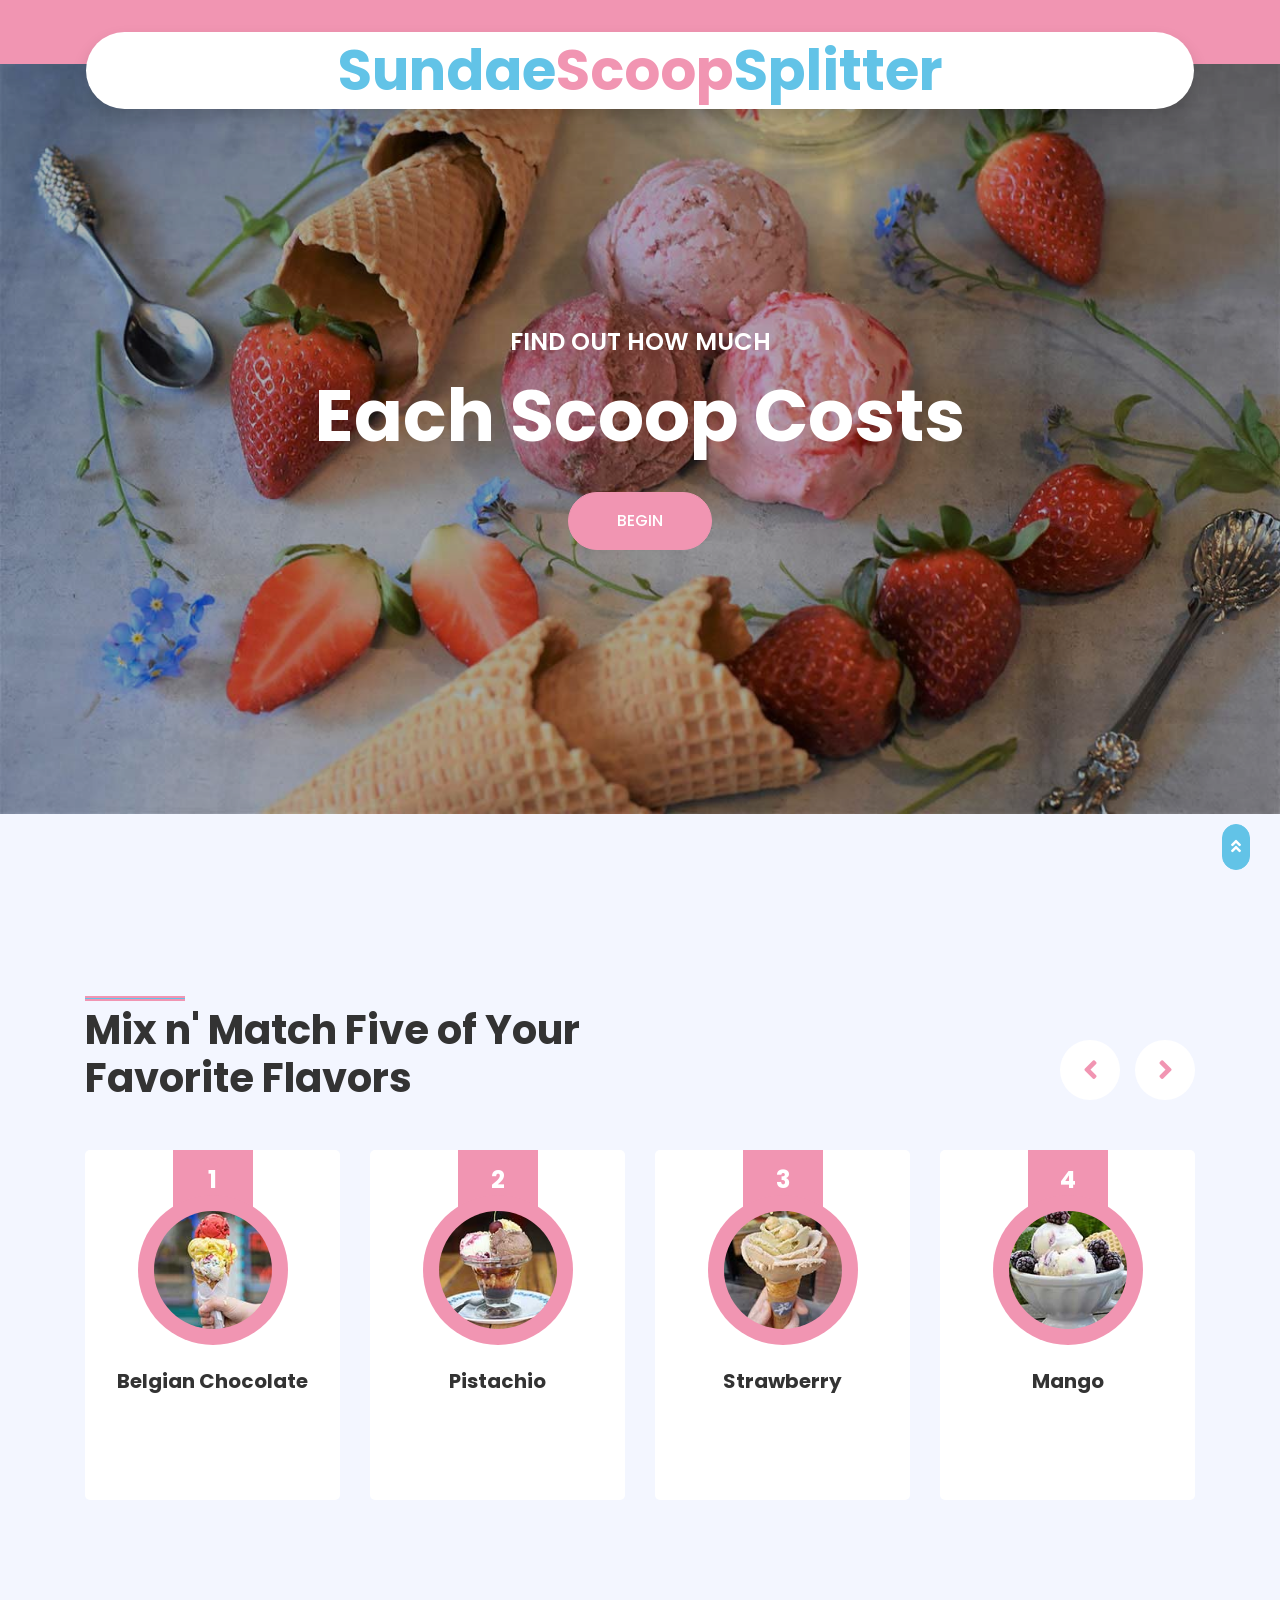
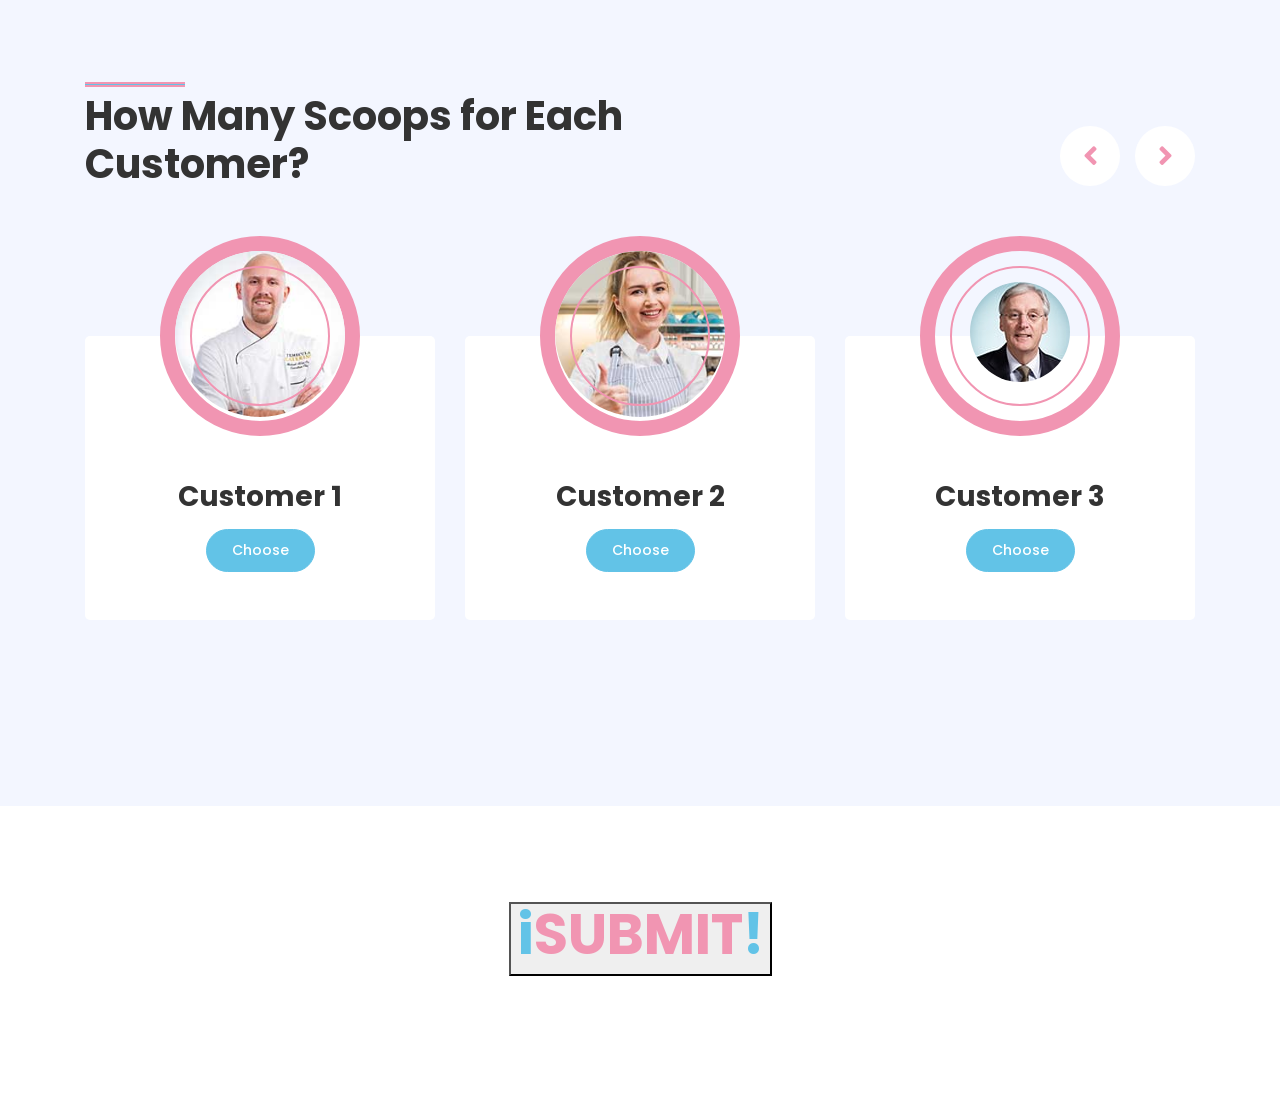
<file: index.html>
<!DOCTYPE html>
<html lang="en">

<head>
    <meta charset="utf-8">
    <title>Sundae Scoop Splitter</title>
    <meta content="width=device-width, initial-scale=1.0" name="viewport">
    <meta content="Free HTML Templates" name="keywords">
    <meta content="Free HTML Templates" name="description">

    <!-- Favicon -->
    <link href="img/favicon.ico" rel="icon">

    <!-- Google Web Fonts -->
    <link rel="preconnect" href="https://fonts.gstatic.com">
    <link href="https://fonts.googleapis.com/css2?family=Poppins:wght@400;500;600;700&display=swap" rel="stylesheet">

    <!-- Font Awesome -->
    <link href="https://cdnjs.cloudflare.com/ajax/libs/font-awesome/5.10.0/css/all.min.css" rel="stylesheet">

    <!-- Libraries Stylesheet -->
    <link href="lib/owlcarousel/assets/owl.carousel.min.css" rel="stylesheet">
    <link href="lib/lightbox/css/lightbox.min.css" rel="stylesheet">

    <!-- Customized Bootstrap Stylesheet -->
    <link href="css/style.css" rel="stylesheet">
</head>

<body>
    <!-- Topbar Start -->
    <div class="container-fluid bg-primary py-3 d-none d-md-block">
        <div class="container">
            <div class="row">
            </div>
        </div>
    </div>
    <!-- Topbar End -->

    <!-- Navbar Start -->
    <div class="container-fluid position-relative nav-bar p-0">
        <div class="container-lg position-relative p-0 px-lg-3" style="z-index: 9;">
            <nav class="navbar navbar-expand-lg bg-white navbar-light shadow p-lg-0">
                <a href="index.html" class="navbar-brand d-block d-lg-none">
                    <h1 class="m-0 display-4 text-primary"><span class="text-secondary">Sundae</span>Scoop<span class="text-secondary">Splitter</span></h1>
                </a>
                <button type="button" class="navbar-toggler" data-toggle="collapse" data-target="#navbarCollapse">
                    <span class="navbar-toggler-icon"></span>
                </button>
                <div class="collapse navbar-collapse justify-content-between" id="navbarCollapse">
                    <div class="navbar-nav ml-auto py-0">
                    </div>
                    <a href="index.html" class="navbar-brand mx-5 d-none d-lg-block">
                        <h1 class="m-0 display-4 text-primary"><span class="text-secondary">Sundae</span>Scoop<span class="text-secondary">Splitter</span></h1>
                    </a>
                    <div class="navbar-nav mr-auto py-0">
                    </div>
                </div>
            </nav>
        </div>
    </div>
    <!-- Navbar End -->


    <!-- Carousel Start -->
    <div class="container-fluid p-0 mb-5 pb-5">
        <div id="header-carousel" class="carousel slide" data-ride="carousel">
            <div class="carousel-inner">
                <div class="carousel-item active">
                    <img class="w-100" src="img/carousel-1.jpg" alt="Image">
                    <div class="carousel-caption d-flex flex-column align-items-center justify-content-center">
                        <div class="p-3" style="max-width: 900px;">
                            <h4 class="text-white text-uppercase mb-md-3">Find out how much</h4>
                            <h1 class="display-3 text-white mb-md-4">Each Scoop Costs</h1>
                            <button onclick="document.getElementById('products').scrollIntoView();" class="btn btn-primary py-md-3 px-md-5 mt-2">BEGIN</button>
                        </div>
                    </div>
                </div>
            </div>
            
        </div>
    </div>
    <!-- Carousel End -->


    <!-- Flavors Start -->
    <div id="products" class="container-fluid py-5">
        <div class="container py-5">
            <div class="row">
                <div class="col-lg-6">
                    <h1 class="section-title position-relative mb-5">Mix n' Match Five of Your Favorite Flavors</h1>
                </div>
                <div class="col-lg-6 mb-5 mb-lg-0 pb-5 pb-lg-0"></div>
            </div>
            <div class="row">
                <div class="col-12">
                    <form name="flavor-form">
                        <div class="owl-carousel product-carousel flavors">

                            <div id="flavor1" class="product-item d-flex flex-column align-items-center text-center bg-light rounded py-5 px-3 height" style="height: 350px">
                                <div class="bg-primary mt-n5 py-3" style="width: 80px;">
                                    <h4 class="font-weight-bold text-white mb-0">1</h4>
                                </div>
                                <div class="position-relative bg-primary rounded-circle mt-n3 mb-4 p-3" style="width: 150px; height: 150px;">
                                    <img class="rounded-circle w-100 h-100" src="img/product-1.jpg" style="object-fit: cover;">
                                </div>
                                <h5 class="font-weight-bold mb-4">Belgian Chocolate</h5>
                            </div>
    
                            <div id="flavor2" class="product-item d-flex flex-column align-items-center text-center bg-light rounded py-5 px-3" style="height: 350px">
                                <div class="bg-primary mt-n5 py-3" style="width: 80px;">
                                    <h4 class="font-weight-bold text-white mb-0">2</h4>
                                </div>
                                <div class="position-relative bg-primary rounded-circle mt-n3 mb-4 p-3" style="width: 150px; height: 150px;">
                                    <img class="rounded-circle w-100 h-100" src="img/product-2.jpg" style="object-fit: cover;">
                                </div>
                                <h5 class="font-weight-bold mb-4">Pistachio</h5>
                            </div>
    
                            <div id="flavor3" class="product-item d-flex flex-column align-items-center text-center bg-light rounded py-5 px-3" style="height: 350px">
                                <div class="bg-primary mt-n5 py-3" style="width: 80px;">
                                    <h4 class="font-weight-bold text-white mb-0">3</h4>
                                </div>
                                <div class="position-relative bg-primary rounded-circle mt-n3 mb-4 p-3" style="width: 150px; height: 150px;">
                                    <img class="rounded-circle w-100 h-100" src="img/product-3.jpg" style="object-fit: cover;">
                                </div>
                                <h5 class="font-weight-bold mb-4">Strawberry</h5>
                            </div>
    
                            <div id="flavor4" class="product-item d-flex flex-column align-items-center text-center bg-light rounded py-5 px-3" style="height: 350px">
                                <div class="bg-primary mt-n5 py-3" style="width: 80px;">
                                    <h4 class="font-weight-bold text-white mb-0">4</h4>
                                </div>
                                <div class="position-relative bg-primary rounded-circle mt-n3 mb-4 p-3" style="width: 150px; height: 150px;">
                                    <img class="rounded-circle w-100 h-100" src="img/product-4.jpg" style="object-fit: cover;">
                                </div>
                                <h5 class="font-weight-bold mb-4">Mango</h5>
                            </div>
    
                            <div id="flavor5" class="product-item d-flex flex-column align-items-center text-center bg-light rounded py-5 px-3" style="height: 350px">
                                <div class="bg-primary mt-n5 py-3" style="width: 80px;">
                                    <h4 class="font-weight-bold text-white mb-0">5</h4>
                                </div>
                                <div class="position-relative bg-primary rounded-circle mt-n3 mb-4 p-3" style="width: 150px; height: 150px;">
                                    <img class="rounded-circle w-100 h-100" src="img/product-5.jpg" style="object-fit: cover;">
                                </div>
                                <h5 class="font-weight-bold mb-4">Cookies & Cream</h5>
                            </div>
    
                        </div> 
                    </form>
                </div>
            </div>
        </div>
    </div>
    <!-- Flavors End -->

    <!-- Customers Start -->
    <div class="container-fluid py-5">
        <div class="container py-5">
            <div class="row">
                <div class="col-lg-6">
                    <h1 class="section-title position-relative mb-5">How Many Scoops for Each Customer?</h1>
                </div>
                <div class="col-lg-6 mb-5 mb-lg-0 pb-5 pb-lg-0"></div>
            </div>
            <div class="row">
                <div class="col-12">
                    <div class="owl-carousel team-carousel">
                        
                        <div class="team-item">
                            <div class="team-img mx-auto">
                                <label>
                                    <img class="rounded-circle w-100 h-100" src="img/team-1.jpg" style="object-fit: cover;">
                                </label>
                            </div>
                            <div class="position-relative text-center bg-light rounded px-4 py-5" style="margin-top: -100px;">
                                <h3 class="font-weight-bold mt-5 mb-3 pt-5">Customer 1</h3>
                                <button id="show-scoop1" class="btn btn-sm btn-secondary">Choose</button>
                            </div>
                        </div>
                        
                        <div class="team-item">
                            <div class="team-img mx-auto">
                                <label>
                                    <img class="rounded-circle w-100 h-100" src="img/team-2.jpg" style="object-fit: cover;">
                                </label>
                            </div>
                            <div class="position-relative text-center bg-light rounded px-4 py-5" style="margin-top: -100px;">
                                <h3 class="font-weight-bold mt-5 mb-3 pt-5">Customer 2</h3>
                                <button id="show-scoop2" class="btn btn-sm btn-secondary">Choose</button>
                            </div>
                        </div>

                        <div class="team-item">
                            <div class="team-img mx-auto">
                                <label>
                                    <img class="rounded-circle w-100 h-100" src="img/testimonial-2.jpg" style="object-fit: cover;">
                                </label>
                            </div>
                            <div class="position-relative text-center bg-light rounded px-4 py-5" style="margin-top: -100px;">
                                <h3 class="font-weight-bold mt-5 mb-3 pt-5">Customer 3</h3>
                                <button id="show-scoop3" class="btn btn-sm btn-secondary">Choose</button>
                            </div>
                        </div>

                        <div class="team-item">
                            <div class="team-img mx-auto">
                                <label>
                                    <img class="rounded-circle w-100 h-100" src="img/testimonial-3.jpg" style="object-fit: cover;">
                                </label>
                            </div>
                            <div class="position-relative text-center bg-light rounded px-4 py-5" style="margin-top: -100px;">
                                <h3 class="font-weight-bold mt-5 mb-3 pt-5">Customer 4</h3>
                                <button id="show-scoop4" class="btn btn-sm btn-secondary">Choose</button>
                            </div>
                        </div>

                        <div class="team-item">
                            <div class="team-img mx-auto">
                                <label>
                                    <img class="rounded-circle w-100 h-100" src="img/testimonial-1.jpg" style="object-fit: cover;">
                                </label>
                            </div>
                            <div class="position-relative text-center bg-light rounded px-4 py-5" style="margin-top: -100px;">
                                <h3 class="font-weight-bold mt-5 mb-3 pt-5">Customer 5</h3>
                                <button id="show-scoop5" class="btn btn-sm btn-secondary">Choose</button>
                            </div>
                        </div>
        
                    </div>
                </div>
            </div>
        </div>
    </div>
    <!-- Customers End -->

    <!-- Popups Start -->
    <div class="popup1">
        <div class="col-12">
            <div class="team-item">
                <div class="team-img mx-auto">
                    <img class="rounded-circle w-100 h-100" src="img/team-1.jpg" style="object-fit: cover;">
                </div>
                <div class="position-relative text-center bg-light rounded px-4 py-5" style="margin-top: -100px;">
                    <h3 class="font-weight-bold mt-5 mb-3 pt-5">Customer 1</h3>
                    <h6 class="text-uppercase text-muted mb-4">How many scoops for each flavour?</h6>
                    <div>
                        <h6 class="position-fixed font-weight-bold">Belgian Chocolate</script></h6>
                        <input class="position-fixed flavor-input" type="number" size="4" id="a11" name="a11" min="1" max="6" placeholder="1"></input>
                        <br>
                        <h6 class="position-fixed font-weight-bold">Pistachio</h6>
                        <input class="position-fixed flavor-input" type="number" size="4" id="a12" name="a12" min="1" max="6" placeholder="1"></input>
                        <br>
                        <h6 class="position-fixed font-weight-bold">Strawberry</h6>
                        <input class="position-fixed flavor-input" type="number" size="4" id="a13" name="a13" min="1" max="6" placeholder="1"></input>
                        <br>
                        <h6 class="position-fixed font-weight-bold">Mango</h6>
                        <input class="position-fixed flavor-input" type="number" size="4" id="a14" name="a14" min="1" max="6" placeholder="1"></input>
                        <br>
                        <h6 class="position-fixed font-weight-bold">Cookies & Cream</h6>
                        <input class="position-fixed flavor-input" type="number" size="4" id="a15" name="a15" min="1" max="6" placeholder="1"></input>
                        <br>
                    </div>
                    <h4 class="font-weight-bold mt-3 mb-3 pt-3">Cost of Sundae?</h4>
                    <input class="align-content-center cost-input" type="text" size="4" id="r1" name="r1" placeholder="1"></input>
                    <br><br>
                    <div class="close-popup">
                        <a class="btn btn-sm btn-secondary">Done</a>
                    </div>
                </div>
            </div>
        </div>
    </div>

    <div class="popup2">
        <div class="col-12">
            <div class="team-item">
                <div class="team-img mx-auto">
                    <img class="rounded-circle w-100 h-100" src="img/team-2.jpg" style="object-fit: cover;">
                </div>
                <div class="position-relative text-center bg-light rounded px-4 py-5" style="margin-top: -100px;">
                    <h3 class="font-weight-bold mt-5 mb-3 pt-5">Customer 2</h3>
                    <h6 class="text-uppercase text-muted mb-4">How many scoops for each flavour?</h6>
                    <div>
                        <h6 class="position-fixed font-weight-bold">Belgian Chocolate</h6>
                        <input class="position-fixed flavor-input" type="number" size="4" id="a21" name="a21" min="1" max="6" placeholder="1"></input>
                        <br>
                        <h6 class="position-fixed font-weight-bold">Pistachio</h6>
                        <input class="position-fixed flavor-input" type="number" size="4" id="a22" name="a22" min="1" max="6" placeholder="1"></input>
                        <br>
                        <h6 class="position-fixed font-weight-bold">Strawberry</h6>
                        <input class="position-fixed flavor-input" type="number" size="4" id="a23" name="a23" min="1" max="6" placeholder="1"></input>
                        <br>
                        <h6 class="position-fixed font-weight-bold">Mango</h6>
                        <input class="position-fixed flavor-input" type="number" size="4" id="a24" name="a24" min="1" max="6" placeholder="1"></input>
                        <br>
                        <h6 class="position-fixed font-weight-bold">Cookies & Cream</h6>
                        <input class="position-fixed flavor-input" type="number" size="4" id="a25" name="a25" min="1" max="6" placeholder="1"></input>
                        <br>
                    </div>
                    <h4 class="font-weight-bold mt-3 mb-3 pt-3">Cost of Sundae?</h4>
                    <input class="align-content-center cost-input" type="text" size="4" id="r2" name="r2" placeholder="1"></input>
                    <br><br>
                    <div class="close-popup">
                        <a class="btn btn-sm btn-secondary">Done</a>
                    </div>
                </div>
            </div>
        </div>
    </div>

    <div class="popup3">
        <div class="col-12">
            <div class="team-item">
                <div class="team-img mx-auto">
                    <img class="rounded-circle w-100 h-100" src="img/testimonial-2.jpg" style="object-fit: cover;">
                </div>
                <div class="position-relative text-center bg-light rounded px-4 py-5" style="margin-top: -100px;">
                    <h3 class="font-weight-bold mt-5 mb-3 pt-5">Customer 3</h3>
                    <h6 class="text-uppercase text-muted mb-4">How many scoops for each flavour?</h6>
                    <div>
                        <h6 class="position-fixed font-weight-bold">Belgian Chocolate</h6>
                        <input class="position-fixed flavor-input" type="number" size="4" id="a31" name="a31" min="1" max="6" placeholder="1"></input>
                        <br>
                        <h6 class="position-fixed font-weight-bold">Pistachio</h6>
                        <input class="position-fixed flavor-input" type="number" size="4" id="a32" name="a32" min="1" max="6" placeholder="1"></input>
                        <br>
                        <h6 class="position-fixed font-weight-bold">Strawberry</h6>
                        <input class="position-fixed flavor-input" type="number" size="4" id="a33" name="a33" min="1" max="6" placeholder="1"></input>
                        <br>
                        <h6 class="position-fixed font-weight-bold">Mango</h6>
                        <input class="position-fixed flavor-input" type="number" size="4" id="a34" name="a34" min="1" max="6" placeholder="1"></input>
                        <br>
                        <h6 class="position-fixed font-weight-bold">Cookies & Cream</h6>
                        <input class="position-fixed flavor-input" type="number" size="4" id="a35" name="a35" min="1" max="6" placeholder="1"></input>
                        <br>
                    </div>
                    <h4 class="font-weight-bold mt-3 mb-3 pt-3">Cost of Sundae?</h4>
                    <input class="align-content-center cost-input" type="text" size="4" id="r3" name="r3" placeholder="1"></input>
                    <br><br>
                    <div class="close-popup">
                        <a class="btn btn-sm btn-secondary">Done</a>
                    </div>
                </div>
            </div>
        </div>
    </div>

    <div class="popup4">
        <div class="col-12">
            <div class="team-item">
                <div class="team-img mx-auto">
                    <img class="rounded-circle w-100 h-100" src="img/testimonial-3.jpg" style="object-fit: cover;">
                </div>
                <div class="position-relative text-center bg-light rounded px-4 py-5" style="margin-top: -100px;">
                    <h3 class="font-weight-bold mt-5 mb-3 pt-5">Customer 4</h3>
                    <h6 class="text-uppercase text-muted mb-4">How many scoops for each flavour?</h6>
                    <div>
                        <h6 class="position-fixed font-weight-bold">Belgian Chocolate</h6>
                        <input class="position-fixed flavor-input" type="number" size="4" id="a41" name="a41" min="1" max="6" placeholder="1"></input>
                        <br>
                        <h6 class="position-fixed font-weight-bold">Pistachio</h6>
                        <input class="position-fixed flavor-input" type="number" size="4" id="a42" name="a42" min="1" max="6" placeholder="1"></input>
                        <br>
                        <h6 class="position-fixed font-weight-bold">Strawberry</h6>
                        <input class="position-fixed flavor-input" type="number" size="4" id="a43" name="a43" min="1" max="6" placeholder="1"></input>
                        <br>
                        <h6 class="position-fixed font-weight-bold">Mango</h6>
                        <input class="position-fixed flavor-input" type="number" size="4" id="a44" name="a44" min="1" max="6" placeholder="1"></input>
                        <br>
                        <h6 class="position-fixed font-weight-bold">Cookies & Cream</h6>
                        <input class="position-fixed flavor-input" type="number" size="4" id="a45" name="a45" min="1" max="6" placeholder="1"></input>
                        <br>
                    </div>
                    <h4 class="font-weight-bold mt-3 mb-3 pt-3">Cost of Sundae?</h4>
                    <input class="align-content-center cost-input" type="text" size="4" id="r4" name="r4" placeholder="1"></input>
                    <br><br>
                    <div class="close-popup">
                        <a class="btn btn-sm btn-secondary">Done</a>
                    </div>
                </div>
            </div>
        </div>
    </div>

    <div class="popup5">
        <div class="col-12">
            <div class="team-item">
                <div class="team-img mx-auto">
                    <img class="rounded-circle w-100 h-100" src="img/testimonial-1.jpg" style="object-fit: cover;">
                </div>
                <div class="position-relative text-center bg-light rounded px-4 py-5" style="margin-top: -100px;">
                    <h3 class="font-weight-bold mt-5 mb-3 pt-5">Customer 5</h3>
                    <h6 class="text-uppercase text-muted mb-4">How many scoops for each flavour?</h6>
                    <div>
                        <h6 class="position-fixed font-weight-bold">Belgian Chocolate</h6>
                        <input class="position-fixed flavor-input" type="number" size="4" id="a51" name="a51" min="1" max="6" placeholder="1"></input>
                        <br>
                        <h6 class="position-fixed font-weight-bold">Pistachio</h6>
                        <input class="position-fixed flavor-input" type="number" size="4" id="a52" name="a52" min="1" max="6" placeholder="1"></input>
                        <br>
                        <h6 class="position-fixed font-weight-bold">Strawberry</h6>
                        <input class="position-fixed flavor-input" type="number" size="4" id="a53" name="a53" min="1" max="6" placeholder="1"></input>
                        <br>
                        <h6 class="position-fixed font-weight-bold">Mango</h6>
                        <input class="position-fixed flavor-input" type="number" size="4" id="a54" name="a54" min="1" max="6" placeholder="1"></input>
                        <br>
                        <h6 class="position-fixed font-weight-bold">Cookies & Cream</h6>
                        <input class="position-fixed flavor-input" type="number" size="4" id="a55" name="a55" min="1" max="6" placeholder="1"></input>
                        <br>
                    </div>
                    <h4 class="font-weight-bold mt-3 mb-3 pt-3">Cost of Sundae?</h4>
                    <input class="align-content-center cost-input" type="text" size="4" id="r5" name="r5" placeholder="1"></input>
                    <br><br>
                    <div class="close-popup">
                        <a class="btn btn-sm btn-secondary">Done</a>
                    </div>
                </div>
            </div>
        </div>
    </div>


    <!-- Footer Start -->
    <div class="container-fluid footer bg-light py-5" style="margin-top: 90px;">
        <div class="container text-center py-5">
            <div class="row">
                <div class="col-12 mb-4">
                    <button onclick="cramer5()" class="navbar-brand m-0">
                        <h1 class="m-0 mt-n2 display-4 text-primary"><span class="text-secondary">i</span>SUBMIT<span class="text-secondary">!</span></h1>
                    </button>
                </div>
            </div>
        </div>
    </div>
    <!-- Footer End -->

    <!-- Back to Top -->
    <a href="#" class="btn btn-secondary px-2 back-to-top"><i class="fa fa-angle-double-up"></i></a>


    <!-- JavaScript Libraries -->
    <script src="https://code.jquery.com/jquery-3.4.1.min.js"></script>
    <script src="https://stackpath.bootstrapcdn.com/bootstrap/4.4.1/js/bootstrap.bundle.min.js"></script>
    <script src="lib/easing/easing.min.js"></script>
    <script src="lib/waypoints/waypoints.min.js"></script>
    <script src="lib/owlcarousel/owl.carousel.min.js"></script>
    <script src="lib/isotope/isotope.pkgd.min.js"></script>
    <script src="lib/lightbox/js/lightbox.min.js"></script>


    <!-- Contact Javascript File -->
    <script src="mail/jqBootstrapValidation.min.js"></script>
    <script src="mail/contact.js"></script>

    <!-- Template Javascript -->
    <script src="js/main.js"></script>
    <script src="js/cramer.js"></script>
</body>

</html>
</file>
<file: css/style.css>
/******* Bootstrap Theming ********/
/*!
 * Bootstrap v4.5.3 (https://getbootstrap.com/)
 * Copyright 2011-2020 The Bootstrap Authors
 * Copyright 2011-2020 Twitter, Inc.
 * Licensed under MIT (https://github.com/twbs/bootstrap/blob/main/LICENSE)
 */
:root {
  --blue: #007bff;
  --indigo: #6610f2;
  --purple: #6f42c1;
  --pink: #e83e8c;
  --red: #dc3545;
  --orange: #fd7e14;
  --yellow: #ffc107;
  --green: #28a745;
  --teal: #20c997;
  --cyan: #17a2b8;
  --white: #fff;
  --gray: #6c757d;
  --gray-dark: #343a40;
  --primary: #F195B2;
  --secondary: #62C3E7;
  --success: #28a745;
  --info: #17a2b8;
  --warning: #ffc107;
  --danger: #dc3545;
  --light: #FFFFFF;
  --dark: #333333;
  --breakpoint-xs: 0;
  --breakpoint-sm: 576px;
  --breakpoint-md: 768px;
  --breakpoint-lg: 992px;
  --breakpoint-xl: 1200px;
  --font-family-sans-serif: "Poppins", sans-serif;
  --font-family-monospace: SFMono-Regular, Menlo, Monaco, Consolas, "Liberation Mono", "Courier New", monospace;
}

*,
*::before,
*::after {
  box-sizing: border-box;
}

html {
  font-family: sans-serif;
  line-height: 1.15;
  -webkit-text-size-adjust: 100%;
  -webkit-tap-highlight-color: rgba(0, 0, 0, 0);
}

article, aside, figcaption, figure, footer, header, hgroup, main, nav, section {
  display: block;
}

body {
  margin: 0;
  font-family: "Poppins", sans-serif;
  font-size: 1rem;
  font-weight: 400;
  line-height: 1.5;
  color: #555555;
  text-align: left;
  background-color: #F3F6FF;
}

[tabindex="-1"]:focus:not(:focus-visible) {
  outline: 0 !important;
}

hr {
  box-sizing: content-box;
  height: 0;
  overflow: visible;
}

h1, h2, h3, h4, h5, h6 {
  margin-top: 0;
  margin-bottom: 0.5rem;
}

p {
  margin-top: 0;
  margin-bottom: 1rem;
}

abbr[title],
abbr[data-original-title] {
  text-decoration: underline;
  text-decoration: underline dotted;
  cursor: help;
  border-bottom: 0;
  text-decoration-skip-ink: none;
}

address {
  margin-bottom: 1rem;
  font-style: normal;
  line-height: inherit;
}

ol,
ul,
dl {
  margin-top: 0;
  margin-bottom: 1rem;
}

ol ol,
ul ul,
ol ul,
ul ol {
  margin-bottom: 0;
}

dt {
  font-weight: 700;
}

dd {
  margin-bottom: .5rem;
  margin-left: 0;
}

blockquote {
  margin: 0 0 1rem;
}

b,
strong {
  font-weight: bolder;
}

small {
  font-size: 80%;
}

sub,
sup {
  position: relative;
  font-size: 75%;
  line-height: 0;
  vertical-align: baseline;
}

sub {
  bottom: -.25em;
}

sup {
  top: -.5em;
}

a {
  color: #F195B2;
  text-decoration: none;
  background-color: transparent;
}

a:hover {
  color: #e85181;
  text-decoration: underline;
}

a:not([href]):not([class]) {
  color: inherit;
  text-decoration: none;
}

a:not([href]):not([class]):hover {
  color: inherit;
  text-decoration: none;
}

pre,
code,
kbd,
samp {
  font-family: SFMono-Regular, Menlo, Monaco, Consolas, "Liberation Mono", "Courier New", monospace;
  font-size: 1em;
}

pre {
  margin-top: 0;
  margin-bottom: 1rem;
  overflow: auto;
  -ms-overflow-style: scrollbar;
}

figure {
  margin: 0 0 1rem;
}

img {
  vertical-align: middle;
  border-style: none;
}

svg {
  overflow: hidden;
  vertical-align: middle;
}

table {
  border-collapse: collapse;
}

caption {
  padding-top: 0.75rem;
  padding-bottom: 0.75rem;
  color: #6c757d;
  text-align: left;
  caption-side: bottom;
}

th {
  text-align: inherit;
  text-align: -webkit-match-parent;
}

label {
  display: inline-block;
  margin-bottom: 0.5rem;
}

button {
  border-radius: 0;
}

button:focus {
  outline: 1px dotted;
  outline: 5px auto -webkit-focus-ring-color;
}

input,
button,
select,
optgroup,
textarea {
  margin: 0;
  font-family: inherit;
  font-size: inherit;
  line-height: inherit;
}

button,
input {
  overflow: visible;
}

button,
select {
  text-transform: none;
}

[role="button"] {
  cursor: pointer;
}

select {
  word-wrap: normal;
}

button,
[type="button"],
[type="reset"],
[type="submit"] {
  -webkit-appearance: button;
}

button:not(:disabled),
[type="button"]:not(:disabled),
[type="reset"]:not(:disabled),
[type="submit"]:not(:disabled) {
  cursor: pointer;
}

button::-moz-focus-inner,
[type="button"]::-moz-focus-inner,
[type="reset"]::-moz-focus-inner,
[type="submit"]::-moz-focus-inner {
  padding: 0;
  border-style: none;
}

input[type="radio"],
input[type="checkbox"] {
  box-sizing: border-box;
  padding: 0;
}

textarea {
  overflow: auto;
  resize: vertical;
}

fieldset {
  min-width: 0;
  padding: 0;
  margin: 0;
  border: 0;
}

legend {
  display: block;
  width: 100%;
  max-width: 100%;
  padding: 0;
  margin-bottom: .5rem;
  font-size: 1.5rem;
  line-height: inherit;
  color: inherit;
  white-space: normal;
}

@media (max-width: 1200px) {
  legend {
    font-size: calc(1.275rem + 0.3vw) ;
  }
}

progress {
  vertical-align: baseline;
}

[type="number"]::-webkit-inner-spin-button,
[type="number"]::-webkit-outer-spin-button {
  height: auto;
}

[type="search"] {
  outline-offset: -2px;
  -webkit-appearance: none;
}

[type="search"]::-webkit-search-decoration {
  -webkit-appearance: none;
}

::-webkit-file-upload-button {
  font: inherit;
  -webkit-appearance: button;
}

output {
  display: inline-block;
}

summary {
  display: list-item;
  cursor: pointer;
}

template {
  display: none;
}

[hidden] {
  display: none !important;
}

h1, h2, h3, h4, h5, h6,
.h1, .h2, .h3, .h4, .h5, .h6 {
  margin-bottom: 0.5rem;
  font-weight: 500;
  line-height: 1.2;
  color: #333333;
}

h1, .h1 {
  font-size: 2.5rem;
}

@media (max-width: 1200px) {
  h1, .h1 {
    font-size: calc(1.375rem + 1.5vw) ;
  }
}

h2, .h2 {
  font-size: 2rem;
}

@media (max-width: 1200px) {
  h2, .h2 {
    font-size: calc(1.325rem + 0.9vw) ;
  }
}

h3, .h3 {
  font-size: 1.75rem;
}

@media (max-width: 1200px) {
  h3, .h3 {
    font-size: calc(1.3rem + 0.6vw) ;
  }
}

h4, .h4 {
  font-size: 1.5rem;
}

@media (max-width: 1200px) {
  h4, .h4 {
    font-size: calc(1.275rem + 0.3vw) ;
  }
}

h5, .h5 {
  font-size: 1.25rem;
}

h6, .h6 {
  font-size: 1rem;
}

.lead {
  font-size: 1.25rem;
  font-weight: 300;
}

.display-1 {
  font-size: 6rem;
  font-weight: 300;
  line-height: 1.2;
}

@media (max-width: 1200px) {
  .display-1 {
    font-size: calc(1.725rem + 5.7vw) ;
  }
}

.display-2 {
  font-size: 5.5rem;
  font-weight: 300;
  line-height: 1.2;
}

@media (max-width: 1200px) {
  .display-2 {
    font-size: calc(1.675rem + 5.1vw) ;
  }
}

.display-3 {
  font-size: 4.5rem;
  font-weight: 300;
  line-height: 1.2;
}

@media (max-width: 1200px) {
  .display-3 {
    font-size: calc(1.575rem + 3.9vw) ;
  }
}

.display-4 {
  font-size: 3.5rem;
  font-weight: 300;
  line-height: 1.2;
}

@media (max-width: 1200px) {
  .display-4 {
    font-size: calc(1.475rem + 2.7vw) ;
  }
}

hr {
  margin-top: 1rem;
  margin-bottom: 1rem;
  border: 0;
  border-top: 1px solid rgba(0, 0, 0, 0.1);
}

small,
.small {
  font-size: 80%;
  font-weight: 400;
}

mark,
.mark {
  padding: 0.2em;
  background-color: #fcf8e3;
}

.list-unstyled {
  padding-left: 0;
  list-style: none;
}

.list-inline {
  padding-left: 0;
  list-style: none;
}

.list-inline-item {
  display: inline-block;
}

.list-inline-item:not(:last-child) {
  margin-right: 0.5rem;
}

.initialism {
  font-size: 90%;
  text-transform: uppercase;
}

.blockquote {
  margin-bottom: 1rem;
  font-size: 1.25rem;
}

.blockquote-footer {
  display: block;
  font-size: 80%;
  color: #6c757d;
}

.blockquote-footer::before {
  content: "\2014\00A0";
}

.img-fluid {
  max-width: 100%;
  height: auto;
}

.img-thumbnail {
  padding: 0.25rem;
  background-color: #F3F6FF;
  border: 1px solid #dee2e6;
  border-radius: 5px;
  max-width: 100%;
  height: auto;
}

.figure {
  display: inline-block;
}

.figure-img {
  margin-bottom: 0.5rem;
  line-height: 1;
}

.figure-caption {
  font-size: 90%;
  color: #6c757d;
}

code {
  font-size: 87.5%;
  color: #e83e8c;
  word-wrap: break-word;
}

a > code {
  color: inherit;
}

kbd {
  padding: 0.2rem 0.4rem;
  font-size: 87.5%;
  color: #fff;
  background-color: #212529;
  border-radius: 0.2rem;
}

kbd kbd {
  padding: 0;
  font-size: 100%;
  font-weight: 700;
}

pre {
  display: block;
  font-size: 87.5%;
  color: #212529;
}

pre code {
  font-size: inherit;
  color: inherit;
  word-break: normal;
}

.pre-scrollable {
  max-height: 340px;
  overflow-y: scroll;
}

.container,
.container-fluid,
.container-sm,
.container-md,
.container-lg,
.container-xl {
  width: 100%;
  padding-right: 15px;
  padding-left: 15px;
  margin-right: auto;
  margin-left: auto;
}

@media (min-width: 576px) {
  .container, .container-sm {
    max-width: 540px;
  }
}

@media (min-width: 768px) {
  .container, .container-sm, .container-md {
    max-width: 720px;
  }
}

@media (min-width: 992px) {
  .container, .container-sm, .container-md, .container-lg {
    max-width: 960px;
  }
}

@media (min-width: 1200px) {
  .container, .container-sm, .container-md, .container-lg, .container-xl {
    max-width: 1140px;
  }
}

.row {
  display: flex;
  flex-wrap: wrap;
  margin-right: -15px;
  margin-left: -15px;
}

.no-gutters {
  margin-right: 0;
  margin-left: 0;
}

.no-gutters > .col,
.no-gutters > [class*="col-"] {
  padding-right: 0;
  padding-left: 0;
}

.col-1, .col-2, .col-3, .col-4, .col-5, .col-6, .col-7, .col-8, .col-9, .col-10, .col-11, .col-12, .col,
.col-auto, .col-sm-1, .col-sm-2, .col-sm-3, .col-sm-4, .col-sm-5, .col-sm-6, .col-sm-7, .col-sm-8, .col-sm-9, .col-sm-10, .col-sm-11, .col-sm-12, .col-sm,
.col-sm-auto, .col-md-1, .col-md-2, .col-md-3, .col-md-4, .col-md-5, .col-md-6, .col-md-7, .col-md-8, .col-md-9, .col-md-10, .col-md-11, .col-md-12, .col-md,
.col-md-auto, .col-lg-1, .col-lg-2, .col-lg-3, .col-lg-4, .col-lg-5, .col-lg-6, .col-lg-7, .col-lg-8, .col-lg-9, .col-lg-10, .col-lg-11, .col-lg-12, .col-lg,
.col-lg-auto, .col-xl-1, .col-xl-2, .col-xl-3, .col-xl-4, .col-xl-5, .col-xl-6, .col-xl-7, .col-xl-8, .col-xl-9, .col-xl-10, .col-xl-11, .col-xl-12, .col-xl,
.col-xl-auto {
  position: relative;
  width: 100%;
  padding-right: 15px;
  padding-left: 15px;
}

.col {
  flex-basis: 0;
  flex-grow: 1;
  max-width: 100%;
}

.row-cols-1 > * {
  flex: 0 0 100%;
  max-width: 100%;
}

.row-cols-2 > * {
  flex: 0 0 50%;
  max-width: 50%;
}

.row-cols-3 > * {
  flex: 0 0 33.33333%;
  max-width: 33.33333%;
}

.row-cols-4 > * {
  flex: 0 0 25%;
  max-width: 25%;
}

.row-cols-5 > * {
  flex: 0 0 20%;
  max-width: 20%;
}

.row-cols-6 > * {
  flex: 0 0 16.66667%;
  max-width: 16.66667%;
}

.col-auto {
  flex: 0 0 auto;
  width: auto;
  max-width: 100%;
}

.col-1 {
  flex: 0 0 8.33333%;
  max-width: 8.33333%;
}

.col-2 {
  flex: 0 0 16.66667%;
  max-width: 16.66667%;
}

.col-3 {
  flex: 0 0 25%;
  max-width: 25%;
}

.col-4 {
  flex: 0 0 33.33333%;
  max-width: 33.33333%;
}

.col-5 {
  flex: 0 0 41.66667%;
  max-width: 41.66667%;
}

.col-6 {
  flex: 0 0 50%;
  max-width: 50%;
}

.col-7 {
  flex: 0 0 58.33333%;
  max-width: 58.33333%;
}

.col-8 {
  flex: 0 0 66.66667%;
  max-width: 66.66667%;
}

.col-9 {
  flex: 0 0 75%;
  max-width: 75%;
}

.col-10 {
  flex: 0 0 83.33333%;
  max-width: 83.33333%;
}

.col-11 {
  flex: 0 0 91.66667%;
  max-width: 91.66667%;
}

.col-12 {
  flex: 0 0 100%;
  max-width: 100%;
}

.order-first {
  order: -1;
}

.order-last {
  order: 13;
}

.order-0 {
  order: 0;
}

.order-1 {
  order: 1;
}

.order-2 {
  order: 2;
}

.order-3 {
  order: 3;
}

.order-4 {
  order: 4;
}

.order-5 {
  order: 5;
}

.order-6 {
  order: 6;
}

.order-7 {
  order: 7;
}

.order-8 {
  order: 8;
}

.order-9 {
  order: 9;
}

.order-10 {
  order: 10;
}

.order-11 {
  order: 11;
}

.order-12 {
  order: 12;
}

.offset-1 {
  margin-left: 8.33333%;
}

.offset-2 {
  margin-left: 16.66667%;
}

.offset-3 {
  margin-left: 25%;
}

.offset-4 {
  margin-left: 33.33333%;
}

.offset-5 {
  margin-left: 41.66667%;
}

.offset-6 {
  margin-left: 50%;
}

.offset-7 {
  margin-left: 58.33333%;
}

.offset-8 {
  margin-left: 66.66667%;
}

.offset-9 {
  margin-left: 75%;
}

.offset-10 {
  margin-left: 83.33333%;
}

.offset-11 {
  margin-left: 91.66667%;
}

@media (min-width: 576px) {
  .col-sm {
    flex-basis: 0;
    flex-grow: 1;
    max-width: 100%;
  }
  .row-cols-sm-1 > * {
    flex: 0 0 100%;
    max-width: 100%;
  }
  .row-cols-sm-2 > * {
    flex: 0 0 50%;
    max-width: 50%;
  }
  .row-cols-sm-3 > * {
    flex: 0 0 33.33333%;
    max-width: 33.33333%;
  }
  .row-cols-sm-4 > * {
    flex: 0 0 25%;
    max-width: 25%;
  }
  .row-cols-sm-5 > * {
    flex: 0 0 20%;
    max-width: 20%;
  }
  .row-cols-sm-6 > * {
    flex: 0 0 16.66667%;
    max-width: 16.66667%;
  }
  .col-sm-auto {
    flex: 0 0 auto;
    width: auto;
    max-width: 100%;
  }
  .col-sm-1 {
    flex: 0 0 8.33333%;
    max-width: 8.33333%;
  }
  .col-sm-2 {
    flex: 0 0 16.66667%;
    max-width: 16.66667%;
  }
  .col-sm-3 {
    flex: 0 0 25%;
    max-width: 25%;
  }
  .col-sm-4 {
    flex: 0 0 33.33333%;
    max-width: 33.33333%;
  }
  .col-sm-5 {
    flex: 0 0 41.66667%;
    max-width: 41.66667%;
  }
  .col-sm-6 {
    flex: 0 0 50%;
    max-width: 50%;
  }
  .col-sm-7 {
    flex: 0 0 58.33333%;
    max-width: 58.33333%;
  }
  .col-sm-8 {
    flex: 0 0 66.66667%;
    max-width: 66.66667%;
  }
  .col-sm-9 {
    flex: 0 0 75%;
    max-width: 75%;
  }
  .col-sm-10 {
    flex: 0 0 83.33333%;
    max-width: 83.33333%;
  }
  .col-sm-11 {
    flex: 0 0 91.66667%;
    max-width: 91.66667%;
  }
  .col-sm-12 {
    flex: 0 0 100%;
    max-width: 100%;
  }
  .order-sm-first {
    order: -1;
  }
  .order-sm-last {
    order: 13;
  }
  .order-sm-0 {
    order: 0;
  }
  .order-sm-1 {
    order: 1;
  }
  .order-sm-2 {
    order: 2;
  }
  .order-sm-3 {
    order: 3;
  }
  .order-sm-4 {
    order: 4;
  }
  .order-sm-5 {
    order: 5;
  }
  .order-sm-6 {
    order: 6;
  }
  .order-sm-7 {
    order: 7;
  }
  .order-sm-8 {
    order: 8;
  }
  .order-sm-9 {
    order: 9;
  }
  .order-sm-10 {
    order: 10;
  }
  .order-sm-11 {
    order: 11;
  }
  .order-sm-12 {
    order: 12;
  }
  .offset-sm-0 {
    margin-left: 0;
  }
  .offset-sm-1 {
    margin-left: 8.33333%;
  }
  .offset-sm-2 {
    margin-left: 16.66667%;
  }
  .offset-sm-3 {
    margin-left: 25%;
  }
  .offset-sm-4 {
    margin-left: 33.33333%;
  }
  .offset-sm-5 {
    margin-left: 41.66667%;
  }
  .offset-sm-6 {
    margin-left: 50%;
  }
  .offset-sm-7 {
    margin-left: 58.33333%;
  }
  .offset-sm-8 {
    margin-left: 66.66667%;
  }
  .offset-sm-9 {
    margin-left: 75%;
  }
  .offset-sm-10 {
    margin-left: 83.33333%;
  }
  .offset-sm-11 {
    margin-left: 91.66667%;
  }
}

@media (min-width: 768px) {
  .col-md {
    flex-basis: 0;
    flex-grow: 1;
    max-width: 100%;
  }
  .row-cols-md-1 > * {
    flex: 0 0 100%;
    max-width: 100%;
  }
  .row-cols-md-2 > * {
    flex: 0 0 50%;
    max-width: 50%;
  }
  .row-cols-md-3 > * {
    flex: 0 0 33.33333%;
    max-width: 33.33333%;
  }
  .row-cols-md-4 > * {
    flex: 0 0 25%;
    max-width: 25%;
  }
  .row-cols-md-5 > * {
    flex: 0 0 20%;
    max-width: 20%;
  }
  .row-cols-md-6 > * {
    flex: 0 0 16.66667%;
    max-width: 16.66667%;
  }
  .col-md-auto {
    flex: 0 0 auto;
    width: auto;
    max-width: 100%;
  }
  .col-md-1 {
    flex: 0 0 8.33333%;
    max-width: 8.33333%;
  }
  .col-md-2 {
    flex: 0 0 16.66667%;
    max-width: 16.66667%;
  }
  .col-md-3 {
    flex: 0 0 25%;
    max-width: 25%;
  }
  .col-md-4 {
    flex: 0 0 33.33333%;
    max-width: 33.33333%;
  }
  .col-md-5 {
    flex: 0 0 41.66667%;
    max-width: 41.66667%;
  }
  .col-md-6 {
    flex: 0 0 50%;
    max-width: 50%;
  }
  .col-md-7 {
    flex: 0 0 58.33333%;
    max-width: 58.33333%;
  }
  .col-md-8 {
    flex: 0 0 66.66667%;
    max-width: 66.66667%;
  }
  .col-md-9 {
    flex: 0 0 75%;
    max-width: 75%;
  }
  .col-md-10 {
    flex: 0 0 83.33333%;
    max-width: 83.33333%;
  }
  .col-md-11 {
    flex: 0 0 91.66667%;
    max-width: 91.66667%;
  }
  .col-md-12 {
    flex: 0 0 100%;
    max-width: 100%;
  }
  .order-md-first {
    order: -1;
  }
  .order-md-last {
    order: 13;
  }
  .order-md-0 {
    order: 0;
  }
  .order-md-1 {
    order: 1;
  }
  .order-md-2 {
    order: 2;
  }
  .order-md-3 {
    order: 3;
  }
  .order-md-4 {
    order: 4;
  }
  .order-md-5 {
    order: 5;
  }
  .order-md-6 {
    order: 6;
  }
  .order-md-7 {
    order: 7;
  }
  .order-md-8 {
    order: 8;
  }
  .order-md-9 {
    order: 9;
  }
  .order-md-10 {
    order: 10;
  }
  .order-md-11 {
    order: 11;
  }
  .order-md-12 {
    order: 12;
  }
  .offset-md-0 {
    margin-left: 0;
  }
  .offset-md-1 {
    margin-left: 8.33333%;
  }
  .offset-md-2 {
    margin-left: 16.66667%;
  }
  .offset-md-3 {
    margin-left: 25%;
  }
  .offset-md-4 {
    margin-left: 33.33333%;
  }
  .offset-md-5 {
    margin-left: 41.66667%;
  }
  .offset-md-6 {
    margin-left: 50%;
  }
  .offset-md-7 {
    margin-left: 58.33333%;
  }
  .offset-md-8 {
    margin-left: 66.66667%;
  }
  .offset-md-9 {
    margin-left: 75%;
  }
  .offset-md-10 {
    margin-left: 83.33333%;
  }
  .offset-md-11 {
    margin-left: 91.66667%;
  }
}

@media (min-width: 992px) {
  .col-lg {
    flex-basis: 0;
    flex-grow: 1;
    max-width: 100%;
  }
  .row-cols-lg-1 > * {
    flex: 0 0 100%;
    max-width: 100%;
  }
  .row-cols-lg-2 > * {
    flex: 0 0 50%;
    max-width: 50%;
  }
  .row-cols-lg-3 > * {
    flex: 0 0 33.33333%;
    max-width: 33.33333%;
  }
  .row-cols-lg-4 > * {
    flex: 0 0 25%;
    max-width: 25%;
  }
  .row-cols-lg-5 > * {
    flex: 0 0 20%;
    max-width: 20%;
  }
  .row-cols-lg-6 > * {
    flex: 0 0 16.66667%;
    max-width: 16.66667%;
  }
  .col-lg-auto {
    flex: 0 0 auto;
    width: auto;
    max-width: 100%;
  }
  .col-lg-1 {
    flex: 0 0 8.33333%;
    max-width: 8.33333%;
  }
  .col-lg-2 {
    flex: 0 0 16.66667%;
    max-width: 16.66667%;
  }
  .col-lg-3 {
    flex: 0 0 25%;
    max-width: 25%;
  }
  .col-lg-4 {
    flex: 0 0 33.33333%;
    max-width: 33.33333%;
  }
  .col-lg-5 {
    flex: 0 0 41.66667%;
    max-width: 41.66667%;
  }
  .col-lg-6 {
    flex: 0 0 50%;
    max-width: 50%;
  }
  .col-lg-7 {
    flex: 0 0 58.33333%;
    max-width: 58.33333%;
  }
  .col-lg-8 {
    flex: 0 0 66.66667%;
    max-width: 66.66667%;
  }
  .col-lg-9 {
    flex: 0 0 75%;
    max-width: 75%;
  }
  .col-lg-10 {
    flex: 0 0 83.33333%;
    max-width: 83.33333%;
  }
  .col-lg-11 {
    flex: 0 0 91.66667%;
    max-width: 91.66667%;
  }
  .col-lg-12 {
    flex: 0 0 100%;
    max-width: 100%;
  }
  .order-lg-first {
    order: -1;
  }
  .order-lg-last {
    order: 13;
  }
  .order-lg-0 {
    order: 0;
  }
  .order-lg-1 {
    order: 1;
  }
  .order-lg-2 {
    order: 2;
  }
  .order-lg-3 {
    order: 3;
  }
  .order-lg-4 {
    order: 4;
  }
  .order-lg-5 {
    order: 5;
  }
  .order-lg-6 {
    order: 6;
  }
  .order-lg-7 {
    order: 7;
  }
  .order-lg-8 {
    order: 8;
  }
  .order-lg-9 {
    order: 9;
  }
  .order-lg-10 {
    order: 10;
  }
  .order-lg-11 {
    order: 11;
  }
  .order-lg-12 {
    order: 12;
  }
  .offset-lg-0 {
    margin-left: 0;
  }
  .offset-lg-1 {
    margin-left: 8.33333%;
  }
  .offset-lg-2 {
    margin-left: 16.66667%;
  }
  .offset-lg-3 {
    margin-left: 25%;
  }
  .offset-lg-4 {
    margin-left: 33.33333%;
  }
  .offset-lg-5 {
    margin-left: 41.66667%;
  }
  .offset-lg-6 {
    margin-left: 50%;
  }
  .offset-lg-7 {
    margin-left: 58.33333%;
  }
  .offset-lg-8 {
    margin-left: 66.66667%;
  }
  .offset-lg-9 {
    margin-left: 75%;
  }
  .offset-lg-10 {
    margin-left: 83.33333%;
  }
  .offset-lg-11 {
    margin-left: 91.66667%;
  }
}

@media (min-width: 1200px) {
  .col-xl {
    flex-basis: 0;
    flex-grow: 1;
    max-width: 100%;
  }
  .row-cols-xl-1 > * {
    flex: 0 0 100%;
    max-width: 100%;
  }
  .row-cols-xl-2 > * {
    flex: 0 0 50%;
    max-width: 50%;
  }
  .row-cols-xl-3 > * {
    flex: 0 0 33.33333%;
    max-width: 33.33333%;
  }
  .row-cols-xl-4 > * {
    flex: 0 0 25%;
    max-width: 25%;
  }
  .row-cols-xl-5 > * {
    flex: 0 0 20%;
    max-width: 20%;
  }
  .row-cols-xl-6 > * {
    flex: 0 0 16.66667%;
    max-width: 16.66667%;
  }
  .col-xl-auto {
    flex: 0 0 auto;
    width: auto;
    max-width: 100%;
  }
  .col-xl-1 {
    flex: 0 0 8.33333%;
    max-width: 8.33333%;
  }
  .col-xl-2 {
    flex: 0 0 16.66667%;
    max-width: 16.66667%;
  }
  .col-xl-3 {
    flex: 0 0 25%;
    max-width: 25%;
  }
  .col-xl-4 {
    flex: 0 0 33.33333%;
    max-width: 33.33333%;
  }
  .col-xl-5 {
    flex: 0 0 41.66667%;
    max-width: 41.66667%;
  }
  .col-xl-6 {
    flex: 0 0 50%;
    max-width: 50%;
  }
  .col-xl-7 {
    flex: 0 0 58.33333%;
    max-width: 58.33333%;
  }
  .col-xl-8 {
    flex: 0 0 66.66667%;
    max-width: 66.66667%;
  }
  .col-xl-9 {
    flex: 0 0 75%;
    max-width: 75%;
  }
  .col-xl-10 {
    flex: 0 0 83.33333%;
    max-width: 83.33333%;
  }
  .col-xl-11 {
    flex: 0 0 91.66667%;
    max-width: 91.66667%;
  }
  .col-xl-12 {
    flex: 0 0 100%;
    max-width: 100%;
  }
  .order-xl-first {
    order: -1;
  }
  .order-xl-last {
    order: 13;
  }
  .order-xl-0 {
    order: 0;
  }
  .order-xl-1 {
    order: 1;
  }
  .order-xl-2 {
    order: 2;
  }
  .order-xl-3 {
    order: 3;
  }
  .order-xl-4 {
    order: 4;
  }
  .order-xl-5 {
    order: 5;
  }
  .order-xl-6 {
    order: 6;
  }
  .order-xl-7 {
    order: 7;
  }
  .order-xl-8 {
    order: 8;
  }
  .order-xl-9 {
    order: 9;
  }
  .order-xl-10 {
    order: 10;
  }
  .order-xl-11 {
    order: 11;
  }
  .order-xl-12 {
    order: 12;
  }
  .offset-xl-0 {
    margin-left: 0;
  }
  .offset-xl-1 {
    margin-left: 8.33333%;
  }
  .offset-xl-2 {
    margin-left: 16.66667%;
  }
  .offset-xl-3 {
    margin-left: 25%;
  }
  .offset-xl-4 {
    margin-left: 33.33333%;
  }
  .offset-xl-5 {
    margin-left: 41.66667%;
  }
  .offset-xl-6 {
    margin-left: 50%;
  }
  .offset-xl-7 {
    margin-left: 58.33333%;
  }
  .offset-xl-8 {
    margin-left: 66.66667%;
  }
  .offset-xl-9 {
    margin-left: 75%;
  }
  .offset-xl-10 {
    margin-left: 83.33333%;
  }
  .offset-xl-11 {
    margin-left: 91.66667%;
  }
}

.table {
  width: 100%;
  margin-bottom: 1rem;
  color: #555555;
}

.table th,
.table td {
  padding: 0.75rem;
  vertical-align: top;
  border-top: 1px solid #dee2e6;
}

.table thead th {
  vertical-align: bottom;
  border-bottom: 2px solid #dee2e6;
}

.table tbody + tbody {
  border-top: 2px solid #dee2e6;
}

.table-sm th,
.table-sm td {
  padding: 0.3rem;
}

.table-bordered {
  border: 1px solid #dee2e6;
}

.table-bordered th,
.table-bordered td {
  border: 1px solid #dee2e6;
}

.table-bordered thead th,
.table-bordered thead td {
  border-bottom-width: 2px;
}

.table-borderless th,
.table-borderless td,
.table-borderless thead th,
.table-borderless tbody + tbody {
  border: 0;
}

.table-striped tbody tr:nth-of-type(odd) {
  background-color: rgba(0, 0, 0, 0.05);
}

.table-hover tbody tr:hover {
  color: #555555;
  background-color: rgba(0, 0, 0, 0.075);
}

.table-primary,
.table-primary > th,
.table-primary > td {
  background-color: #fbe1e9;
}

.table-primary th,
.table-primary td,
.table-primary thead th,
.table-primary tbody + tbody {
  border-color: #f8c8d7;
}

.table-hover .table-primary:hover {
  background-color: #f8cbd9;
}

.table-hover .table-primary:hover > td,
.table-hover .table-primary:hover > th {
  background-color: #f8cbd9;
}

.table-secondary,
.table-secondary > th,
.table-secondary > td {
  background-color: #d3eef8;
}

.table-secondary th,
.table-secondary td,
.table-secondary thead th,
.table-secondary tbody + tbody {
  border-color: #ade0f3;
}

.table-hover .table-secondary:hover {
  background-color: #bde6f5;
}

.table-hover .table-secondary:hover > td,
.table-hover .table-secondary:hover > th {
  background-color: #bde6f5;
}

.table-success,
.table-success > th,
.table-success > td {
  background-color: #c3e6cb;
}

.table-success th,
.table-success td,
.table-success thead th,
.table-success tbody + tbody {
  border-color: #8fd19e;
}

.table-hover .table-success:hover {
  background-color: #b1dfbb;
}

.table-hover .table-success:hover > td,
.table-hover .table-success:hover > th {
  background-color: #b1dfbb;
}

.table-info,
.table-info > th,
.table-info > td {
  background-color: #bee5eb;
}

.table-info th,
.table-info td,
.table-info thead th,
.table-info tbody + tbody {
  border-color: #86cfda;
}

.table-hover .table-info:hover {
  background-color: #abdde5;
}

.table-hover .table-info:hover > td,
.table-hover .table-info:hover > th {
  background-color: #abdde5;
}

.table-warning,
.table-warning > th,
.table-warning > td {
  background-color: #ffeeba;
}

.table-warning th,
.table-warning td,
.table-warning thead th,
.table-warning tbody + tbody {
  border-color: #ffdf7e;
}

.table-hover .table-warning:hover {
  background-color: #ffe8a1;
}

.table-hover .table-warning:hover > td,
.table-hover .table-warning:hover > th {
  background-color: #ffe8a1;
}

.table-danger,
.table-danger > th,
.table-danger > td {
  background-color: #f5c6cb;
}

.table-danger th,
.table-danger td,
.table-danger thead th,
.table-danger tbody + tbody {
  border-color: #ed969e;
}

.table-hover .table-danger:hover {
  background-color: #f1b0b7;
}

.table-hover .table-danger:hover > td,
.table-hover .table-danger:hover > th {
  background-color: #f1b0b7;
}

.table-light,
.table-light > th,
.table-light > td {
  background-color: white;
}

.table-light th,
.table-light td,
.table-light thead th,
.table-light tbody + tbody {
  border-color: white;
}

.table-hover .table-light:hover {
  background-color: #f2f2f2;
}

.table-hover .table-light:hover > td,
.table-hover .table-light:hover > th {
  background-color: #f2f2f2;
}

.table-dark,
.table-dark > th,
.table-dark > td {
  background-color: #c6c6c6;
}

.table-dark th,
.table-dark td,
.table-dark thead th,
.table-dark tbody + tbody {
  border-color: #959595;
}

.table-hover .table-dark:hover {
  background-color: #b9b9b9;
}

.table-hover .table-dark:hover > td,
.table-hover .table-dark:hover > th {
  background-color: #b9b9b9;
}

.table-active,
.table-active > th,
.table-active > td {
  background-color: rgba(0, 0, 0, 0.075);
}

.table-hover .table-active:hover {
  background-color: rgba(0, 0, 0, 0.075);
}

.table-hover .table-active:hover > td,
.table-hover .table-active:hover > th {
  background-color: rgba(0, 0, 0, 0.075);
}

.table .thead-dark th {
  color: #fff;
  background-color: #343a40;
  border-color: #454d55;
}

.table .thead-light th {
  color: #495057;
  background-color: #e9ecef;
  border-color: #dee2e6;
}

.table-dark {
  color: #fff;
  background-color: #343a40;
}

.table-dark th,
.table-dark td,
.table-dark thead th {
  border-color: #454d55;
}

.table-dark.table-bordered {
  border: 0;
}

.table-dark.table-striped tbody tr:nth-of-type(odd) {
  background-color: rgba(255, 255, 255, 0.05);
}

.table-dark.table-hover tbody tr:hover {
  color: #fff;
  background-color: rgba(255, 255, 255, 0.075);
}

@media (max-width: 575.98px) {
  .table-responsive-sm {
    display: block;
    width: 100%;
    overflow-x: auto;
    -webkit-overflow-scrolling: touch;
  }
  .table-responsive-sm > .table-bordered {
    border: 0;
  }
}

@media (max-width: 767.98px) {
  .table-responsive-md {
    display: block;
    width: 100%;
    overflow-x: auto;
    -webkit-overflow-scrolling: touch;
  }
  .table-responsive-md > .table-bordered {
    border: 0;
  }
}

@media (max-width: 991.98px) {
  .table-responsive-lg {
    display: block;
    width: 100%;
    overflow-x: auto;
    -webkit-overflow-scrolling: touch;
  }
  .table-responsive-lg > .table-bordered {
    border: 0;
  }
}

@media (max-width: 1199.98px) {
  .table-responsive-xl {
    display: block;
    width: 100%;
    overflow-x: auto;
    -webkit-overflow-scrolling: touch;
  }
  .table-responsive-xl > .table-bordered {
    border: 0;
  }
}

.table-responsive {
  display: block;
  width: 100%;
  overflow-x: auto;
  -webkit-overflow-scrolling: touch;
}

.table-responsive > .table-bordered {
  border: 0;
}

.form-control {
  display: block;
  width: 100%;
  height: calc(1.5em + 0.75rem + 2px);
  padding: 0.375rem 0.75rem;
  font-size: 1rem;
  font-weight: 400;
  line-height: 1.5;
  color: #495057;
  background-color: #fff;
  background-clip: padding-box;
  border: 1px solid #ced4da;
  border-radius: 5px;
  transition: border-color 0.15s ease-in-out, box-shadow 0.15s ease-in-out;
}

@media (prefers-reduced-motion: reduce) {
  .form-control {
    transition: none;
  }
}

.form-control::-ms-expand {
  background-color: transparent;
  border: 0;
}

.form-control:-moz-focusring {
  color: transparent;
  text-shadow: 0 0 0 #495057;
}

.form-control:focus {
  color: #495057;
  background-color: #fff;
  border-color: white;
  outline: 0;
  box-shadow: 0 0 0 0.2rem rgba(241, 149, 178, 0.25);
}

.form-control::placeholder {
  color: #6c757d;
  opacity: 1;
}

.form-control:disabled, .form-control[readonly] {
  background-color: #e9ecef;
  opacity: 1;
}

input[type="date"].form-control,
input[type="time"].form-control,
input[type="datetime-local"].form-control,
input[type="month"].form-control {
  appearance: none;
}

select.form-control:focus::-ms-value {
  color: #495057;
  background-color: #fff;
}

.form-control-file,
.form-control-range {
  display: block;
  width: 100%;
}

.col-form-label {
  padding-top: calc(0.375rem + 1px);
  padding-bottom: calc(0.375rem + 1px);
  margin-bottom: 0;
  font-size: inherit;
  line-height: 1.5;
}

.col-form-label-lg {
  padding-top: calc(0.5rem + 1px);
  padding-bottom: calc(0.5rem + 1px);
  font-size: 1.25rem;
  line-height: 1.5;
}

.col-form-label-sm {
  padding-top: calc(0.25rem + 1px);
  padding-bottom: calc(0.25rem + 1px);
  font-size: 0.875rem;
  line-height: 1.5;
}

.form-control-plaintext {
  display: block;
  width: 100%;
  padding: 0.375rem 0;
  margin-bottom: 0;
  font-size: 1rem;
  line-height: 1.5;
  color: #555555;
  background-color: transparent;
  border: solid transparent;
  border-width: 1px 0;
}

.form-control-plaintext.form-control-sm, .form-control-plaintext.form-control-lg {
  padding-right: 0;
  padding-left: 0;
}

.form-control-sm {
  height: calc(1.5em + 0.5rem + 2px);
  padding: 0.25rem 0.5rem;
  font-size: 0.875rem;
  line-height: 1.5;
  border-radius: 0.2rem;
}

.form-control-lg {
  height: calc(1.5em + 1rem + 2px);
  padding: 0.5rem 1rem;
  font-size: 1.25rem;
  line-height: 1.5;
  border-radius: 0.3rem;
}

select.form-control[size], select.form-control[multiple] {
  height: auto;
}

textarea.form-control {
  height: auto;
}

.form-group {
  margin-bottom: 1rem;
}

.form-text {
  display: block;
  margin-top: 0.25rem;
}

.form-row {
  display: flex;
  flex-wrap: wrap;
  margin-right: -5px;
  margin-left: -5px;
}

.form-row > .col,
.form-row > [class*="col-"] {
  padding-right: 5px;
  padding-left: 5px;
}

.form-check {
  position: relative;
  display: block;
  padding-left: 1.25rem;
}

.form-check-input {
  position: absolute;
  margin-top: 0.3rem;
  margin-left: -1.25rem;
}

.form-check-input[disabled] ~ .form-check-label,
.form-check-input:disabled ~ .form-check-label {
  color: #6c757d;
}

.form-check-label {
  margin-bottom: 0;
}

.form-check-inline {
  display: inline-flex;
  align-items: center;
  padding-left: 0;
  margin-right: 0.75rem;
}

.form-check-inline .form-check-input {
  position: static;
  margin-top: 0;
  margin-right: 0.3125rem;
  margin-left: 0;
}

.valid-feedback {
  display: none;
  width: 100%;
  margin-top: 0.25rem;
  font-size: 80%;
  color: #28a745;
}

.valid-tooltip {
  position: absolute;
  top: 100%;
  left: 0;
  z-index: 5;
  display: none;
  max-width: 100%;
  padding: 0.25rem 0.5rem;
  margin-top: .1rem;
  font-size: 0.875rem;
  line-height: 1.5;
  color: #fff;
  background-color: rgba(40, 167, 69, 0.9);
  border-radius: 5px;
}

.was-validated :valid ~ .valid-feedback,
.was-validated :valid ~ .valid-tooltip,
.is-valid ~ .valid-feedback,
.is-valid ~ .valid-tooltip {
  display: block;
}

.was-validated .form-control:valid, .form-control.is-valid {
  border-color: #28a745;
  padding-right: calc(1.5em + 0.75rem);
  background-image: url("data:image/svg+xml,%3csvg xmlns='http://www.w3.org/2000/svg' width='8' height='8' viewBox='0 0 8 8'%3e%3cpath fill='%2328a745' d='M2.3 6.73L.6 4.53c-.4-1.04.46-1.4 1.1-.8l1.1 1.4 3.4-3.8c.6-.63 1.6-.27 1.2.7l-4 4.6c-.43.5-.8.4-1.1.1z'/%3e%3c/svg%3e");
  background-repeat: no-repeat;
  background-position: right calc(0.375em + 0.1875rem) center;
  background-size: calc(0.75em + 0.375rem) calc(0.75em + 0.375rem);
}

.was-validated .form-control:valid:focus, .form-control.is-valid:focus {
  border-color: #28a745;
  box-shadow: 0 0 0 0.2rem rgba(40, 167, 69, 0.25);
}

.was-validated textarea.form-control:valid, textarea.form-control.is-valid {
  padding-right: calc(1.5em + 0.75rem);
  background-position: top calc(0.375em + 0.1875rem) right calc(0.375em + 0.1875rem);
}

.was-validated .custom-select:valid, .custom-select.is-valid {
  border-color: #28a745;
  padding-right: calc(0.75em + 2.3125rem);
  background: url("data:image/svg+xml,%3csvg xmlns='http://www.w3.org/2000/svg' width='4' height='5' viewBox='0 0 4 5'%3e%3cpath fill='%23343a40' d='M2 0L0 2h4zm0 5L0 3h4z'/%3e%3c/svg%3e") no-repeat right 0.75rem center/8px 10px, url("data:image/svg+xml,%3csvg xmlns='http://www.w3.org/2000/svg' width='8' height='8' viewBox='0 0 8 8'%3e%3cpath fill='%2328a745' d='M2.3 6.73L.6 4.53c-.4-1.04.46-1.4 1.1-.8l1.1 1.4 3.4-3.8c.6-.63 1.6-.27 1.2.7l-4 4.6c-.43.5-.8.4-1.1.1z'/%3e%3c/svg%3e") #fff no-repeat center right 1.75rem/calc(0.75em + 0.375rem) calc(0.75em + 0.375rem);
}

.was-validated .custom-select:valid:focus, .custom-select.is-valid:focus {
  border-color: #28a745;
  box-shadow: 0 0 0 0.2rem rgba(40, 167, 69, 0.25);
}

.was-validated .form-check-input:valid ~ .form-check-label, .form-check-input.is-valid ~ .form-check-label {
  color: #28a745;
}

.was-validated .form-check-input:valid ~ .valid-feedback,
.was-validated .form-check-input:valid ~ .valid-tooltip, .form-check-input.is-valid ~ .valid-feedback,
.form-check-input.is-valid ~ .valid-tooltip {
  display: block;
}

.was-validated .custom-control-input:valid ~ .custom-control-label, .custom-control-input.is-valid ~ .custom-control-label {
  color: #28a745;
}

.was-validated .custom-control-input:valid ~ .custom-control-label::before, .custom-control-input.is-valid ~ .custom-control-label::before {
  border-color: #28a745;
}

.was-validated .custom-control-input:valid:checked ~ .custom-control-label::before, .custom-control-input.is-valid:checked ~ .custom-control-label::before {
  border-color: #34ce57;
  background-color: #34ce57;
}

.was-validated .custom-control-input:valid:focus ~ .custom-control-label::before, .custom-control-input.is-valid:focus ~ .custom-control-label::before {
  box-shadow: 0 0 0 0.2rem rgba(40, 167, 69, 0.25);
}

.was-validated .custom-control-input:valid:focus:not(:checked) ~ .custom-control-label::before, .custom-control-input.is-valid:focus:not(:checked) ~ .custom-control-label::before {
  border-color: #28a745;
}

.was-validated .custom-file-input:valid ~ .custom-file-label, .custom-file-input.is-valid ~ .custom-file-label {
  border-color: #28a745;
}

.was-validated .custom-file-input:valid:focus ~ .custom-file-label, .custom-file-input.is-valid:focus ~ .custom-file-label {
  border-color: #28a745;
  box-shadow: 0 0 0 0.2rem rgba(40, 167, 69, 0.25);
}

.invalid-feedback {
  display: none;
  width: 100%;
  margin-top: 0.25rem;
  font-size: 80%;
  color: #dc3545;
}

.invalid-tooltip {
  position: absolute;
  top: 100%;
  left: 0;
  z-index: 5;
  display: none;
  max-width: 100%;
  padding: 0.25rem 0.5rem;
  margin-top: .1rem;
  font-size: 0.875rem;
  line-height: 1.5;
  color: #fff;
  background-color: rgba(220, 53, 69, 0.9);
  border-radius: 5px;
}

.was-validated :invalid ~ .invalid-feedback,
.was-validated :invalid ~ .invalid-tooltip,
.is-invalid ~ .invalid-feedback,
.is-invalid ~ .invalid-tooltip {
  display: block;
}

.was-validated .form-control:invalid, .form-control.is-invalid {
  border-color: #dc3545;
  padding-right: calc(1.5em + 0.75rem);
  background-image: url("data:image/svg+xml,%3csvg xmlns='http://www.w3.org/2000/svg' width='12' height='12' fill='none' stroke='%23dc3545' viewBox='0 0 12 12'%3e%3ccircle cx='6' cy='6' r='4.5'/%3e%3cpath stroke-linejoin='round' d='M5.8 3.6h.4L6 6.5z'/%3e%3ccircle cx='6' cy='8.2' r='.6' fill='%23dc3545' stroke='none'/%3e%3c/svg%3e");
  background-repeat: no-repeat;
  background-position: right calc(0.375em + 0.1875rem) center;
  background-size: calc(0.75em + 0.375rem) calc(0.75em + 0.375rem);
}

.was-validated .form-control:invalid:focus, .form-control.is-invalid:focus {
  border-color: #dc3545;
  box-shadow: 0 0 0 0.2rem rgba(220, 53, 69, 0.25);
}

.was-validated textarea.form-control:invalid, textarea.form-control.is-invalid {
  padding-right: calc(1.5em + 0.75rem);
  background-position: top calc(0.375em + 0.1875rem) right calc(0.375em + 0.1875rem);
}

.was-validated .custom-select:invalid, .custom-select.is-invalid {
  border-color: #dc3545;
  padding-right: calc(0.75em + 2.3125rem);
  background: url("data:image/svg+xml,%3csvg xmlns='http://www.w3.org/2000/svg' width='4' height='5' viewBox='0 0 4 5'%3e%3cpath fill='%23343a40' d='M2 0L0 2h4zm0 5L0 3h4z'/%3e%3c/svg%3e") no-repeat right 0.75rem center/8px 10px, url("data:image/svg+xml,%3csvg xmlns='http://www.w3.org/2000/svg' width='12' height='12' fill='none' stroke='%23dc3545' viewBox='0 0 12 12'%3e%3ccircle cx='6' cy='6' r='4.5'/%3e%3cpath stroke-linejoin='round' d='M5.8 3.6h.4L6 6.5z'/%3e%3ccircle cx='6' cy='8.2' r='.6' fill='%23dc3545' stroke='none'/%3e%3c/svg%3e") #fff no-repeat center right 1.75rem/calc(0.75em + 0.375rem) calc(0.75em + 0.375rem);
}

.was-validated .custom-select:invalid:focus, .custom-select.is-invalid:focus {
  border-color: #dc3545;
  box-shadow: 0 0 0 0.2rem rgba(220, 53, 69, 0.25);
}

.was-validated .form-check-input:invalid ~ .form-check-label, .form-check-input.is-invalid ~ .form-check-label {
  color: #dc3545;
}

.was-validated .form-check-input:invalid ~ .invalid-feedback,
.was-validated .form-check-input:invalid ~ .invalid-tooltip, .form-check-input.is-invalid ~ .invalid-feedback,
.form-check-input.is-invalid ~ .invalid-tooltip {
  display: block;
}

.was-validated .custom-control-input:invalid ~ .custom-control-label, .custom-control-input.is-invalid ~ .custom-control-label {
  color: #dc3545;
}

.was-validated .custom-control-input:invalid ~ .custom-control-label::before, .custom-control-input.is-invalid ~ .custom-control-label::before {
  border-color: #dc3545;
}

.was-validated .custom-control-input:invalid:checked ~ .custom-control-label::before, .custom-control-input.is-invalid:checked ~ .custom-control-label::before {
  border-color: #e4606d;
  background-color: #e4606d;
}

.was-validated .custom-control-input:invalid:focus ~ .custom-control-label::before, .custom-control-input.is-invalid:focus ~ .custom-control-label::before {
  box-shadow: 0 0 0 0.2rem rgba(220, 53, 69, 0.25);
}

.was-validated .custom-control-input:invalid:focus:not(:checked) ~ .custom-control-label::before, .custom-control-input.is-invalid:focus:not(:checked) ~ .custom-control-label::before {
  border-color: #dc3545;
}

.was-validated .custom-file-input:invalid ~ .custom-file-label, .custom-file-input.is-invalid ~ .custom-file-label {
  border-color: #dc3545;
}

.was-validated .custom-file-input:invalid:focus ~ .custom-file-label, .custom-file-input.is-invalid:focus ~ .custom-file-label {
  border-color: #dc3545;
  box-shadow: 0 0 0 0.2rem rgba(220, 53, 69, 0.25);
}

.form-inline {
  display: flex;
  flex-flow: row wrap;
  align-items: center;
}

.form-inline .form-check {
  width: 100%;
}

@media (min-width: 576px) {
  .form-inline label {
    display: flex;
    align-items: center;
    justify-content: center;
    margin-bottom: 0;
  }
  .form-inline .form-group {
    display: flex;
    flex: 0 0 auto;
    flex-flow: row wrap;
    align-items: center;
    margin-bottom: 0;
  }
  .form-inline .form-control {
    display: inline-block;
    width: auto;
    vertical-align: middle;
  }
  .form-inline .form-control-plaintext {
    display: inline-block;
  }
  .form-inline .input-group,
  .form-inline .custom-select {
    width: auto;
  }
  .form-inline .form-check {
    display: flex;
    align-items: center;
    justify-content: center;
    width: auto;
    padding-left: 0;
  }
  .form-inline .form-check-input {
    position: relative;
    flex-shrink: 0;
    margin-top: 0;
    margin-right: 0.25rem;
    margin-left: 0;
  }
  .form-inline .custom-control {
    align-items: center;
    justify-content: center;
  }
  .form-inline .custom-control-label {
    margin-bottom: 0;
  }
}

.btn {
  display: inline-block;
  font-weight: 400;
  color: #555555;
  text-align: center;
  vertical-align: middle;
  user-select: none;
  background-color: transparent;
  border: 1px solid transparent;
  padding: 0.375rem 0.75rem;
  font-size: 1rem;
  line-height: 1.5;
  border-radius: 5px;
  transition: color 0.15s ease-in-out, background-color 0.15s ease-in-out, border-color 0.15s ease-in-out, box-shadow 0.15s ease-in-out;
}

@media (prefers-reduced-motion: reduce) {
  .btn {
    transition: none;
  }
}

.btn:hover {
  color: #555555;
  text-decoration: none;
}

.btn:focus, .btn.focus {
  outline: 0;
  box-shadow: 0 0 0 0.2rem rgba(241, 149, 178, 0.25);
}

.btn.disabled, .btn:disabled {
  opacity: 0.65;
}

.btn:not(:disabled):not(.disabled) {
  cursor: pointer;
}

a.btn.disabled,
fieldset:disabled a.btn {
  pointer-events: none;
}

.btn-primary {
  color: #212529;
  background-color: #F195B2;
  border-color: #F195B2;
}

.btn-primary:hover {
  color: #212529;
  background-color: #ed7399;
  border-color: #eb6891;
}

.btn-primary:focus, .btn-primary.focus {
  color: #212529;
  background-color: #ed7399;
  border-color: #eb6891;
  box-shadow: 0 0 0 0.2rem rgba(210, 132, 157, 0.5);
}

.btn-primary.disabled, .btn-primary:disabled {
  color: #212529;
  background-color: #F195B2;
  border-color: #F195B2;
}

.btn-primary:not(:disabled):not(.disabled):active, .btn-primary:not(:disabled):not(.disabled).active,
.show > .btn-primary.dropdown-toggle {
  color: #fff;
  background-color: #eb6891;
  border-color: #ea5d89;
}

.btn-primary:not(:disabled):not(.disabled):active:focus, .btn-primary:not(:disabled):not(.disabled).active:focus,
.show > .btn-primary.dropdown-toggle:focus {
  box-shadow: 0 0 0 0.2rem rgba(210, 132, 157, 0.5);
}

.btn-secondary {
  color: #212529;
  background-color: #62C3E7;
  border-color: #62C3E7;
}

.btn-secondary:hover {
  color: #212529;
  background-color: #41b6e2;
  border-color: #36b2e0;
}

.btn-secondary:focus, .btn-secondary.focus {
  color: #212529;
  background-color: #41b6e2;
  border-color: #36b2e0;
  box-shadow: 0 0 0 0.2rem rgba(88, 171, 203, 0.5);
}

.btn-secondary.disabled, .btn-secondary:disabled {
  color: #212529;
  background-color: #62C3E7;
  border-color: #62C3E7;
}

.btn-secondary:not(:disabled):not(.disabled):active, .btn-secondary:not(:disabled):not(.disabled).active,
.show > .btn-secondary.dropdown-toggle {
  color: #fff;
  background-color: #36b2e0;
  border-color: #2baedf;
}

.btn-secondary:not(:disabled):not(.disabled):active:focus, .btn-secondary:not(:disabled):not(.disabled).active:focus,
.show > .btn-secondary.dropdown-toggle:focus {
  box-shadow: 0 0 0 0.2rem rgba(88, 171, 203, 0.5);
}

.btn-success {
  color: #fff;
  background-color: #28a745;
  border-color: #28a745;
}

.btn-success:hover {
  color: #fff;
  background-color: #218838;
  border-color: #1e7e34;
}

.btn-success:focus, .btn-success.focus {
  color: #fff;
  background-color: #218838;
  border-color: #1e7e34;
  box-shadow: 0 0 0 0.2rem rgba(72, 180, 97, 0.5);
}

.btn-success.disabled, .btn-success:disabled {
  color: #fff;
  background-color: #28a745;
  border-color: #28a745;
}

.btn-success:not(:disabled):not(.disabled):active, .btn-success:not(:disabled):not(.disabled).active,
.show > .btn-success.dropdown-toggle {
  color: #fff;
  background-color: #1e7e34;
  border-color: #1c7430;
}

.btn-success:not(:disabled):not(.disabled):active:focus, .btn-success:not(:disabled):not(.disabled).active:focus,
.show > .btn-success.dropdown-toggle:focus {
  box-shadow: 0 0 0 0.2rem rgba(72, 180, 97, 0.5);
}

.btn-info {
  color: #fff;
  background-color: #17a2b8;
  border-color: #17a2b8;
}

.btn-info:hover {
  color: #fff;
  background-color: #138496;
  border-color: #117a8b;
}

.btn-info:focus, .btn-info.focus {
  color: #fff;
  background-color: #138496;
  border-color: #117a8b;
  box-shadow: 0 0 0 0.2rem rgba(58, 176, 195, 0.5);
}

.btn-info.disabled, .btn-info:disabled {
  color: #fff;
  background-color: #17a2b8;
  border-color: #17a2b8;
}

.btn-info:not(:disabled):not(.disabled):active, .btn-info:not(:disabled):not(.disabled).active,
.show > .btn-info.dropdown-toggle {
  color: #fff;
  background-color: #117a8b;
  border-color: #10707f;
}

.btn-info:not(:disabled):not(.disabled):active:focus, .btn-info:not(:disabled):not(.disabled).active:focus,
.show > .btn-info.dropdown-toggle:focus {
  box-shadow: 0 0 0 0.2rem rgba(58, 176, 195, 0.5);
}

.btn-warning {
  color: #212529;
  background-color: #ffc107;
  border-color: #ffc107;
}

.btn-warning:hover {
  color: #212529;
  background-color: #e0a800;
  border-color: #d39e00;
}

.btn-warning:focus, .btn-warning.focus {
  color: #212529;
  background-color: #e0a800;
  border-color: #d39e00;
  box-shadow: 0 0 0 0.2rem rgba(222, 170, 12, 0.5);
}

.btn-warning.disabled, .btn-warning:disabled {
  color: #212529;
  background-color: #ffc107;
  border-color: #ffc107;
}

.btn-warning:not(:disabled):not(.disabled):active, .btn-warning:not(:disabled):not(.disabled).active,
.show > .btn-warning.dropdown-toggle {
  color: #212529;
  background-color: #d39e00;
  border-color: #c69500;
}

.btn-warning:not(:disabled):not(.disabled):active:focus, .btn-warning:not(:disabled):not(.disabled).active:focus,
.show > .btn-warning.dropdown-toggle:focus {
  box-shadow: 0 0 0 0.2rem rgba(222, 170, 12, 0.5);
}

.btn-danger {
  color: #fff;
  background-color: #dc3545;
  border-color: #dc3545;
}

.btn-danger:hover {
  color: #fff;
  background-color: #c82333;
  border-color: #bd2130;
}

.btn-danger:focus, .btn-danger.focus {
  color: #fff;
  background-color: #c82333;
  border-color: #bd2130;
  box-shadow: 0 0 0 0.2rem rgba(225, 83, 97, 0.5);
}

.btn-danger.disabled, .btn-danger:disabled {
  color: #fff;
  background-color: #dc3545;
  border-color: #dc3545;
}

.btn-danger:not(:disabled):not(.disabled):active, .btn-danger:not(:disabled):not(.disabled).active,
.show > .btn-danger.dropdown-toggle {
  color: #fff;
  background-color: #bd2130;
  border-color: #b21f2d;
}

.btn-danger:not(:disabled):not(.disabled):active:focus, .btn-danger:not(:disabled):not(.disabled).active:focus,
.show > .btn-danger.dropdown-toggle:focus {
  box-shadow: 0 0 0 0.2rem rgba(225, 83, 97, 0.5);
}

.btn-light {
  color: #212529;
  background-color: #FFFFFF;
  border-color: #FFFFFF;
}

.btn-light:hover {
  color: #212529;
  background-color: #ececec;
  border-color: #e6e6e6;
}

.btn-light:focus, .btn-light.focus {
  color: #212529;
  background-color: #ececec;
  border-color: #e6e6e6;
  box-shadow: 0 0 0 0.2rem rgba(222, 222, 223, 0.5);
}

.btn-light.disabled, .btn-light:disabled {
  color: #212529;
  background-color: #FFFFFF;
  border-color: #FFFFFF;
}

.btn-light:not(:disabled):not(.disabled):active, .btn-light:not(:disabled):not(.disabled).active,
.show > .btn-light.dropdown-toggle {
  color: #212529;
  background-color: #e6e6e6;
  border-color: #dfdfdf;
}

.btn-light:not(:disabled):not(.disabled):active:focus, .btn-light:not(:disabled):not(.disabled).active:focus,
.show > .btn-light.dropdown-toggle:focus {
  box-shadow: 0 0 0 0.2rem rgba(222, 222, 223, 0.5);
}

.btn-dark {
  color: #fff;
  background-color: #333333;
  border-color: #333333;
}

.btn-dark:hover {
  color: #fff;
  background-color: #202020;
  border-color: #1a1a1a;
}

.btn-dark:focus, .btn-dark.focus {
  color: #fff;
  background-color: #202020;
  border-color: #1a1a1a;
  box-shadow: 0 0 0 0.2rem rgba(82, 82, 82, 0.5);
}

.btn-dark.disabled, .btn-dark:disabled {
  color: #fff;
  background-color: #333333;
  border-color: #333333;
}

.btn-dark:not(:disabled):not(.disabled):active, .btn-dark:not(:disabled):not(.disabled).active,
.show > .btn-dark.dropdown-toggle {
  color: #fff;
  background-color: #1a1a1a;
  border-color: #131313;
}

.btn-dark:not(:disabled):not(.disabled):active:focus, .btn-dark:not(:disabled):not(.disabled).active:focus,
.show > .btn-dark.dropdown-toggle:focus {
  box-shadow: 0 0 0 0.2rem rgba(82, 82, 82, 0.5);
}

.btn-outline-primary {
  color: #F195B2;
  border-color: #F195B2;
}

.btn-outline-primary:hover {
  color: #212529;
  background-color: #F195B2;
  border-color: #F195B2;
}

.btn-outline-primary:focus, .btn-outline-primary.focus {
  box-shadow: 0 0 0 0.2rem rgba(241, 149, 178, 0.5);
}

.btn-outline-primary.disabled, .btn-outline-primary:disabled {
  color: #F195B2;
  background-color: transparent;
}

.btn-outline-primary:not(:disabled):not(.disabled):active, .btn-outline-primary:not(:disabled):not(.disabled).active,
.show > .btn-outline-primary.dropdown-toggle {
  color: #212529;
  background-color: #F195B2;
  border-color: #F195B2;
}

.btn-outline-primary:not(:disabled):not(.disabled):active:focus, .btn-outline-primary:not(:disabled):not(.disabled).active:focus,
.show > .btn-outline-primary.dropdown-toggle:focus {
  box-shadow: 0 0 0 0.2rem rgba(241, 149, 178, 0.5);
}

.btn-outline-secondary {
  color: #62C3E7;
  border-color: #62C3E7;
}

.btn-outline-secondary:hover {
  color: #212529;
  background-color: #62C3E7;
  border-color: #62C3E7;
}

.btn-outline-secondary:focus, .btn-outline-secondary.focus {
  box-shadow: 0 0 0 0.2rem rgba(98, 195, 231, 0.5);
}

.btn-outline-secondary.disabled, .btn-outline-secondary:disabled {
  color: #62C3E7;
  background-color: transparent;
}

.btn-outline-secondary:not(:disabled):not(.disabled):active, .btn-outline-secondary:not(:disabled):not(.disabled).active,
.show > .btn-outline-secondary.dropdown-toggle {
  color: #212529;
  background-color: #62C3E7;
  border-color: #62C3E7;
}

.btn-outline-secondary:not(:disabled):not(.disabled):active:focus, .btn-outline-secondary:not(:disabled):not(.disabled).active:focus,
.show > .btn-outline-secondary.dropdown-toggle:focus {
  box-shadow: 0 0 0 0.2rem rgba(98, 195, 231, 0.5);
}

.btn-outline-success {
  color: #28a745;
  border-color: #28a745;
}

.btn-outline-success:hover {
  color: #fff;
  background-color: #28a745;
  border-color: #28a745;
}

.btn-outline-success:focus, .btn-outline-success.focus {
  box-shadow: 0 0 0 0.2rem rgba(40, 167, 69, 0.5);
}

.btn-outline-success.disabled, .btn-outline-success:disabled {
  color: #28a745;
  background-color: transparent;
}

.btn-outline-success:not(:disabled):not(.disabled):active, .btn-outline-success:not(:disabled):not(.disabled).active,
.show > .btn-outline-success.dropdown-toggle {
  color: #fff;
  background-color: #28a745;
  border-color: #28a745;
}

.btn-outline-success:not(:disabled):not(.disabled):active:focus, .btn-outline-success:not(:disabled):not(.disabled).active:focus,
.show > .btn-outline-success.dropdown-toggle:focus {
  box-shadow: 0 0 0 0.2rem rgba(40, 167, 69, 0.5);
}

.btn-outline-info {
  color: #17a2b8;
  border-color: #17a2b8;
}

.btn-outline-info:hover {
  color: #fff;
  background-color: #17a2b8;
  border-color: #17a2b8;
}

.btn-outline-info:focus, .btn-outline-info.focus {
  box-shadow: 0 0 0 0.2rem rgba(23, 162, 184, 0.5);
}

.btn-outline-info.disabled, .btn-outline-info:disabled {
  color: #17a2b8;
  background-color: transparent;
}

.btn-outline-info:not(:disabled):not(.disabled):active, .btn-outline-info:not(:disabled):not(.disabled).active,
.show > .btn-outline-info.dropdown-toggle {
  color: #fff;
  background-color: #17a2b8;
  border-color: #17a2b8;
}

.btn-outline-info:not(:disabled):not(.disabled):active:focus, .btn-outline-info:not(:disabled):not(.disabled).active:focus,
.show > .btn-outline-info.dropdown-toggle:focus {
  box-shadow: 0 0 0 0.2rem rgba(23, 162, 184, 0.5);
}

.btn-outline-warning {
  color: #ffc107;
  border-color: #ffc107;
}

.btn-outline-warning:hover {
  color: #212529;
  background-color: #ffc107;
  border-color: #ffc107;
}

.btn-outline-warning:focus, .btn-outline-warning.focus {
  box-shadow: 0 0 0 0.2rem rgba(255, 193, 7, 0.5);
}

.btn-outline-warning.disabled, .btn-outline-warning:disabled {
  color: #ffc107;
  background-color: transparent;
}

.btn-outline-warning:not(:disabled):not(.disabled):active, .btn-outline-warning:not(:disabled):not(.disabled).active,
.show > .btn-outline-warning.dropdown-toggle {
  color: #212529;
  background-color: #ffc107;
  border-color: #ffc107;
}

.btn-outline-warning:not(:disabled):not(.disabled):active:focus, .btn-outline-warning:not(:disabled):not(.disabled).active:focus,
.show > .btn-outline-warning.dropdown-toggle:focus {
  box-shadow: 0 0 0 0.2rem rgba(255, 193, 7, 0.5);
}

.btn-outline-danger {
  color: #dc3545;
  border-color: #dc3545;
}

.btn-outline-danger:hover {
  color: #fff;
  background-color: #dc3545;
  border-color: #dc3545;
}

.btn-outline-danger:focus, .btn-outline-danger.focus {
  box-shadow: 0 0 0 0.2rem rgba(220, 53, 69, 0.5);
}

.btn-outline-danger.disabled, .btn-outline-danger:disabled {
  color: #dc3545;
  background-color: transparent;
}

.btn-outline-danger:not(:disabled):not(.disabled):active, .btn-outline-danger:not(:disabled):not(.disabled).active,
.show > .btn-outline-danger.dropdown-toggle {
  color: #fff;
  background-color: #dc3545;
  border-color: #dc3545;
}

.btn-outline-danger:not(:disabled):not(.disabled):active:focus, .btn-outline-danger:not(:disabled):not(.disabled).active:focus,
.show > .btn-outline-danger.dropdown-toggle:focus {
  box-shadow: 0 0 0 0.2rem rgba(220, 53, 69, 0.5);
}

.btn-outline-light {
  color: #FFFFFF;
  border-color: #FFFFFF;
}

.btn-outline-light:hover {
  color: #212529;
  background-color: #FFFFFF;
  border-color: #FFFFFF;
}

.btn-outline-light:focus, .btn-outline-light.focus {
  box-shadow: 0 0 0 0.2rem rgba(255, 255, 255, 0.5);
}

.btn-outline-light.disabled, .btn-outline-light:disabled {
  color: #FFFFFF;
  background-color: transparent;
}

.btn-outline-light:not(:disabled):not(.disabled):active, .btn-outline-light:not(:disabled):not(.disabled).active,
.show > .btn-outline-light.dropdown-toggle {
  color: #212529;
  background-color: #FFFFFF;
  border-color: #FFFFFF;
}

.btn-outline-light:not(:disabled):not(.disabled):active:focus, .btn-outline-light:not(:disabled):not(.disabled).active:focus,
.show > .btn-outline-light.dropdown-toggle:focus {
  box-shadow: 0 0 0 0.2rem rgba(255, 255, 255, 0.5);
}

.btn-outline-dark {
  color: #333333;
  border-color: #333333;
}

.btn-outline-dark:hover {
  color: #fff;
  background-color: #333333;
  border-color: #333333;
}

.btn-outline-dark:focus, .btn-outline-dark.focus {
  box-shadow: 0 0 0 0.2rem rgba(51, 51, 51, 0.5);
}

.btn-outline-dark.disabled, .btn-outline-dark:disabled {
  color: #333333;
  background-color: transparent;
}

.btn-outline-dark:not(:disabled):not(.disabled):active, .btn-outline-dark:not(:disabled):not(.disabled).active,
.show > .btn-outline-dark.dropdown-toggle {
  color: #fff;
  background-color: #333333;
  border-color: #333333;
}

.btn-outline-dark:not(:disabled):not(.disabled):active:focus, .btn-outline-dark:not(:disabled):not(.disabled).active:focus,
.show > .btn-outline-dark.dropdown-toggle:focus {
  box-shadow: 0 0 0 0.2rem rgba(51, 51, 51, 0.5);
}

.btn-link {
  font-weight: 400;
  color: #F195B2;
  text-decoration: none;
}

.btn-link:hover {
  color: #e85181;
  text-decoration: underline;
}

.btn-link:focus, .btn-link.focus {
  text-decoration: underline;
}

.btn-link:disabled, .btn-link.disabled {
  color: #6c757d;
  pointer-events: none;
}

.btn-lg, .btn-group-lg > .btn {
  padding: 0.5rem 1rem;
  font-size: 1.25rem;
  line-height: 1.5;
  border-radius: 0.3rem;
}

.btn-sm, .btn-group-sm > .btn {
  padding: 0.25rem 0.5rem;
  font-size: 0.875rem;
  line-height: 1.5;
  border-radius: 0.2rem;
}

.btn-block {
  display: block;
  width: 100%;
}

.btn-block + .btn-block {
  margin-top: 0.5rem;
}

input[type="submit"].btn-block,
input[type="reset"].btn-block,
input[type="button"].btn-block {
  width: 100%;
}

.fade {
  transition: opacity 0.15s linear;
}

@media (prefers-reduced-motion: reduce) {
  .fade {
    transition: none;
  }
}

.fade:not(.show) {
  opacity: 0;
}

.collapse:not(.show) {
  display: none;
}

.collapsing {
  position: relative;
  height: 0;
  overflow: hidden;
  transition: height 0.35s ease;
}

@media (prefers-reduced-motion: reduce) {
  .collapsing {
    transition: none;
  }
}

.dropup,
.dropright,
.dropdown,
.dropleft {
  position: relative;
}

.dropdown-toggle {
  white-space: nowrap;
}

.dropdown-toggle::after {
  display: inline-block;
  margin-left: 0.255em;
  vertical-align: 0.255em;
  content: "";
  border-top: 0.3em solid;
  border-right: 0.3em solid transparent;
  border-bottom: 0;
  border-left: 0.3em solid transparent;
}

.dropdown-toggle:empty::after {
  margin-left: 0;
}

.dropdown-menu {
  position: absolute;
  top: 100%;
  left: 0;
  z-index: 1000;
  display: none;
  float: left;
  min-width: 10rem;
  padding: 0.5rem 0;
  margin: 0.125rem 0 0;
  font-size: 1rem;
  color: #555555;
  text-align: left;
  list-style: none;
  background-color: #fff;
  background-clip: padding-box;
  border: 1px solid rgba(0, 0, 0, 0.15);
  border-radius: 5px;
}

.dropdown-menu-left {
  right: auto;
  left: 0;
}

.dropdown-menu-right {
  right: 0;
  left: auto;
}

@media (min-width: 576px) {
  .dropdown-menu-sm-left {
    right: auto;
    left: 0;
  }
  .dropdown-menu-sm-right {
    right: 0;
    left: auto;
  }
}

@media (min-width: 768px) {
  .dropdown-menu-md-left {
    right: auto;
    left: 0;
  }
  .dropdown-menu-md-right {
    right: 0;
    left: auto;
  }
}

@media (min-width: 992px) {
  .dropdown-menu-lg-left {
    right: auto;
    left: 0;
  }
  .dropdown-menu-lg-right {
    right: 0;
    left: auto;
  }
}

@media (min-width: 1200px) {
  .dropdown-menu-xl-left {
    right: auto;
    left: 0;
  }
  .dropdown-menu-xl-right {
    right: 0;
    left: auto;
  }
}

.dropup .dropdown-menu {
  top: auto;
  bottom: 100%;
  margin-top: 0;
  margin-bottom: 0.125rem;
}

.dropup .dropdown-toggle::after {
  display: inline-block;
  margin-left: 0.255em;
  vertical-align: 0.255em;
  content: "";
  border-top: 0;
  border-right: 0.3em solid transparent;
  border-bottom: 0.3em solid;
  border-left: 0.3em solid transparent;
}

.dropup .dropdown-toggle:empty::after {
  margin-left: 0;
}

.dropright .dropdown-menu {
  top: 0;
  right: auto;
  left: 100%;
  margin-top: 0;
  margin-left: 0.125rem;
}

.dropright .dropdown-toggle::after {
  display: inline-block;
  margin-left: 0.255em;
  vertical-align: 0.255em;
  content: "";
  border-top: 0.3em solid transparent;
  border-right: 0;
  border-bottom: 0.3em solid transparent;
  border-left: 0.3em solid;
}

.dropright .dropdown-toggle:empty::after {
  margin-left: 0;
}

.dropright .dropdown-toggle::after {
  vertical-align: 0;
}

.dropleft .dropdown-menu {
  top: 0;
  right: 100%;
  left: auto;
  margin-top: 0;
  margin-right: 0.125rem;
}

.dropleft .dropdown-toggle::after {
  display: inline-block;
  margin-left: 0.255em;
  vertical-align: 0.255em;
  content: "";
}

.dropleft .dropdown-toggle::after {
  display: none;
}

.dropleft .dropdown-toggle::before {
  display: inline-block;
  margin-right: 0.255em;
  vertical-align: 0.255em;
  content: "";
  border-top: 0.3em solid transparent;
  border-right: 0.3em solid;
  border-bottom: 0.3em solid transparent;
}

.dropleft .dropdown-toggle:empty::after {
  margin-left: 0;
}

.dropleft .dropdown-toggle::before {
  vertical-align: 0;
}

.dropdown-menu[x-placement^="top"], .dropdown-menu[x-placement^="right"], .dropdown-menu[x-placement^="bottom"], .dropdown-menu[x-placement^="left"] {
  right: auto;
  bottom: auto;
}

.dropdown-divider {
  height: 0;
  margin: 0.5rem 0;
  overflow: hidden;
  border-top: 1px solid #e9ecef;
}

.dropdown-item {
  display: block;
  width: 100%;
  padding: 0.25rem 1.5rem;
  clear: both;
  font-weight: 400;
  color: #212529;
  text-align: inherit;
  white-space: nowrap;
  background-color: transparent;
  border: 0;
}

.dropdown-item:hover, .dropdown-item:focus {
  color: #16181b;
  text-decoration: none;
  background-color: #f8f9fa;
}

.dropdown-item.active, .dropdown-item:active {
  color: #fff;
  text-decoration: none;
  background-color: #F195B2;
}

.dropdown-item.disabled, .dropdown-item:disabled {
  color: #6c757d;
  pointer-events: none;
  background-color: transparent;
}

.dropdown-menu.show {
  display: block;
}

.dropdown-header {
  display: block;
  padding: 0.5rem 1.5rem;
  margin-bottom: 0;
  font-size: 0.875rem;
  color: #6c757d;
  white-space: nowrap;
}

.dropdown-item-text {
  display: block;
  padding: 0.25rem 1.5rem;
  color: #212529;
}

.btn-group,
.btn-group-vertical {
  position: relative;
  display: inline-flex;
  vertical-align: middle;
}

.btn-group > .btn,
.btn-group-vertical > .btn {
  position: relative;
  flex: 1 1 auto;
}

.btn-group > .btn:hover,
.btn-group-vertical > .btn:hover {
  z-index: 1;
}

.btn-group > .btn:focus, .btn-group > .btn:active, .btn-group > .btn.active,
.btn-group-vertical > .btn:focus,
.btn-group-vertical > .btn:active,
.btn-group-vertical > .btn.active {
  z-index: 1;
}

.btn-toolbar {
  display: flex;
  flex-wrap: wrap;
  justify-content: flex-start;
}

.btn-toolbar .input-group {
  width: auto;
}

.btn-group > .btn:not(:first-child),
.btn-group > .btn-group:not(:first-child) {
  margin-left: -1px;
}

.btn-group > .btn:not(:last-child):not(.dropdown-toggle),
.btn-group > .btn-group:not(:last-child) > .btn {
  border-top-right-radius: 0;
  border-bottom-right-radius: 0;
}

.btn-group > .btn:not(:first-child),
.btn-group > .btn-group:not(:first-child) > .btn {
  border-top-left-radius: 0;
  border-bottom-left-radius: 0;
}

.dropdown-toggle-split {
  padding-right: 0.5625rem;
  padding-left: 0.5625rem;
}

.dropdown-toggle-split::after,
.dropup .dropdown-toggle-split::after,
.dropright .dropdown-toggle-split::after {
  margin-left: 0;
}

.dropleft .dropdown-toggle-split::before {
  margin-right: 0;
}

.btn-sm + .dropdown-toggle-split, .btn-group-sm > .btn + .dropdown-toggle-split {
  padding-right: 0.375rem;
  padding-left: 0.375rem;
}

.btn-lg + .dropdown-toggle-split, .btn-group-lg > .btn + .dropdown-toggle-split {
  padding-right: 0.75rem;
  padding-left: 0.75rem;
}

.btn-group-vertical {
  flex-direction: column;
  align-items: flex-start;
  justify-content: center;
}

.btn-group-vertical > .btn,
.btn-group-vertical > .btn-group {
  width: 100%;
}

.btn-group-vertical > .btn:not(:first-child),
.btn-group-vertical > .btn-group:not(:first-child) {
  margin-top: -1px;
}

.btn-group-vertical > .btn:not(:last-child):not(.dropdown-toggle),
.btn-group-vertical > .btn-group:not(:last-child) > .btn {
  border-bottom-right-radius: 0;
  border-bottom-left-radius: 0;
}

.btn-group-vertical > .btn:not(:first-child),
.btn-group-vertical > .btn-group:not(:first-child) > .btn {
  border-top-left-radius: 0;
  border-top-right-radius: 0;
}

.btn-group-toggle > .btn,
.btn-group-toggle > .btn-group > .btn {
  margin-bottom: 0;
}

.btn-group-toggle > .btn input[type="radio"],
.btn-group-toggle > .btn input[type="checkbox"],
.btn-group-toggle > .btn-group > .btn input[type="radio"],
.btn-group-toggle > .btn-group > .btn input[type="checkbox"] {
  position: absolute;
  clip: rect(0, 0, 0, 0);
  pointer-events: none;
}

.input-group {
  position: relative;
  display: flex;
  flex-wrap: wrap;
  align-items: stretch;
  width: 100%;
}

.input-group > .form-control,
.input-group > .form-control-plaintext,
.input-group > .custom-select,
.input-group > .custom-file {
  position: relative;
  flex: 1 1 auto;
  width: 1%;
  min-width: 0;
  margin-bottom: 0;
}

.input-group > .form-control + .form-control,
.input-group > .form-control + .custom-select,
.input-group > .form-control + .custom-file,
.input-group > .form-control-plaintext + .form-control,
.input-group > .form-control-plaintext + .custom-select,
.input-group > .form-control-plaintext + .custom-file,
.input-group > .custom-select + .form-control,
.input-group > .custom-select + .custom-select,
.input-group > .custom-select + .custom-file,
.input-group > .custom-file + .form-control,
.input-group > .custom-file + .custom-select,
.input-group > .custom-file + .custom-file {
  margin-left: -1px;
}

.input-group > .form-control:focus,
.input-group > .custom-select:focus,
.input-group > .custom-file .custom-file-input:focus ~ .custom-file-label {
  z-index: 3;
}

.input-group > .custom-file .custom-file-input:focus {
  z-index: 4;
}

.input-group > .form-control:not(:last-child),
.input-group > .custom-select:not(:last-child) {
  border-top-right-radius: 0;
  border-bottom-right-radius: 0;
}

.input-group > .form-control:not(:first-child),
.input-group > .custom-select:not(:first-child) {
  border-top-left-radius: 0;
  border-bottom-left-radius: 0;
}

.input-group > .custom-file {
  display: flex;
  align-items: center;
}

.input-group > .custom-file:not(:last-child) .custom-file-label,
.input-group > .custom-file:not(:last-child) .custom-file-label::after {
  border-top-right-radius: 0;
  border-bottom-right-radius: 0;
}

.input-group > .custom-file:not(:first-child) .custom-file-label {
  border-top-left-radius: 0;
  border-bottom-left-radius: 0;
}

.input-group-prepend,
.input-group-append {
  display: flex;
}

.input-group-prepend .btn,
.input-group-append .btn {
  position: relative;
  z-index: 2;
}

.input-group-prepend .btn:focus,
.input-group-append .btn:focus {
  z-index: 3;
}

.input-group-prepend .btn + .btn,
.input-group-prepend .btn + .input-group-text,
.input-group-prepend .input-group-text + .input-group-text,
.input-group-prepend .input-group-text + .btn,
.input-group-append .btn + .btn,
.input-group-append .btn + .input-group-text,
.input-group-append .input-group-text + .input-group-text,
.input-group-append .input-group-text + .btn {
  margin-left: -1px;
}

.input-group-prepend {
  margin-right: -1px;
}

.input-group-append {
  margin-left: -1px;
}

.input-group-text {
  display: flex;
  align-items: center;
  padding: 0.375rem 0.75rem;
  margin-bottom: 0;
  font-size: 1rem;
  font-weight: 400;
  line-height: 1.5;
  color: #495057;
  text-align: center;
  white-space: nowrap;
  background-color: #e9ecef;
  border: 1px solid #ced4da;
  border-radius: 5px;
}

.input-group-text input[type="radio"],
.input-group-text input[type="checkbox"] {
  margin-top: 0;
}

.input-group-lg > .form-control:not(textarea),
.input-group-lg > .custom-select {
  height: calc(1.5em + 1rem + 2px);
}

.input-group-lg > .form-control,
.input-group-lg > .custom-select,
.input-group-lg > .input-group-prepend > .input-group-text,
.input-group-lg > .input-group-append > .input-group-text,
.input-group-lg > .input-group-prepend > .btn,
.input-group-lg > .input-group-append > .btn {
  padding: 0.5rem 1rem;
  font-size: 1.25rem;
  line-height: 1.5;
  border-radius: 0.3rem;
}

.input-group-sm > .form-control:not(textarea),
.input-group-sm > .custom-select {
  height: calc(1.5em + 0.5rem + 2px);
}

.input-group-sm > .form-control,
.input-group-sm > .custom-select,
.input-group-sm > .input-group-prepend > .input-group-text,
.input-group-sm > .input-group-append > .input-group-text,
.input-group-sm > .input-group-prepend > .btn,
.input-group-sm > .input-group-append > .btn {
  padding: 0.25rem 0.5rem;
  font-size: 0.875rem;
  line-height: 1.5;
  border-radius: 0.2rem;
}

.input-group-lg > .custom-select,
.input-group-sm > .custom-select {
  padding-right: 1.75rem;
}

.input-group > .input-group-prepend > .btn,
.input-group > .input-group-prepend > .input-group-text,
.input-group > .input-group-append:not(:last-child) > .btn,
.input-group > .input-group-append:not(:last-child) > .input-group-text,
.input-group > .input-group-append:last-child > .btn:not(:last-child):not(.dropdown-toggle),
.input-group > .input-group-append:last-child > .input-group-text:not(:last-child) {
  border-top-right-radius: 0;
  border-bottom-right-radius: 0;
}

.input-group > .input-group-append > .btn,
.input-group > .input-group-append > .input-group-text,
.input-group > .input-group-prepend:not(:first-child) > .btn,
.input-group > .input-group-prepend:not(:first-child) > .input-group-text,
.input-group > .input-group-prepend:first-child > .btn:not(:first-child),
.input-group > .input-group-prepend:first-child > .input-group-text:not(:first-child) {
  border-top-left-radius: 0;
  border-bottom-left-radius: 0;
}

.custom-control {
  position: relative;
  z-index: 1;
  display: block;
  min-height: 1.5rem;
  padding-left: 1.5rem;
  color-adjust: exact;
}

.custom-control-inline {
  display: inline-flex;
  margin-right: 1rem;
}

.custom-control-input {
  position: absolute;
  left: 0;
  z-index: -1;
  width: 1rem;
  height: 1.25rem;
  opacity: 0;
}

.custom-control-input:checked ~ .custom-control-label::before {
  color: #fff;
  border-color: #F195B2;
  background-color: #F195B2;
}

.custom-control-input:focus ~ .custom-control-label::before {
  box-shadow: 0 0 0 0.2rem rgba(241, 149, 178, 0.25);
}

.custom-control-input:focus:not(:checked) ~ .custom-control-label::before {
  border-color: white;
}

.custom-control-input:not(:disabled):active ~ .custom-control-label::before {
  color: #fff;
  background-color: white;
  border-color: white;
}

.custom-control-input[disabled] ~ .custom-control-label, .custom-control-input:disabled ~ .custom-control-label {
  color: #6c757d;
}

.custom-control-input[disabled] ~ .custom-control-label::before, .custom-control-input:disabled ~ .custom-control-label::before {
  background-color: #e9ecef;
}

.custom-control-label {
  position: relative;
  margin-bottom: 0;
  vertical-align: top;
}

.custom-control-label::before {
  position: absolute;
  top: 0.25rem;
  left: -1.5rem;
  display: block;
  width: 1rem;
  height: 1rem;
  pointer-events: none;
  content: "";
  background-color: #fff;
  border: #adb5bd solid 1px;
}

.custom-control-label::after {
  position: absolute;
  top: 0.25rem;
  left: -1.5rem;
  display: block;
  width: 1rem;
  height: 1rem;
  content: "";
  background: no-repeat 50% / 50% 50%;
}

.custom-checkbox .custom-control-label::before {
  border-radius: 5px;
}

.custom-checkbox .custom-control-input:checked ~ .custom-control-label::after {
  background-image: url("data:image/svg+xml,%3csvg xmlns='http://www.w3.org/2000/svg' width='8' height='8' viewBox='0 0 8 8'%3e%3cpath fill='%23fff' d='M6.564.75l-3.59 3.612-1.538-1.55L0 4.26l2.974 2.99L8 2.193z'/%3e%3c/svg%3e");
}

.custom-checkbox .custom-control-input:indeterminate ~ .custom-control-label::before {
  border-color: #F195B2;
  background-color: #F195B2;
}

.custom-checkbox .custom-control-input:indeterminate ~ .custom-control-label::after {
  background-image: url("data:image/svg+xml,%3csvg xmlns='http://www.w3.org/2000/svg' width='4' height='4' viewBox='0 0 4 4'%3e%3cpath stroke='%23fff' d='M0 2h4'/%3e%3c/svg%3e");
}

.custom-checkbox .custom-control-input:disabled:checked ~ .custom-control-label::before {
  background-color: rgba(241, 149, 178, 0.5);
}

.custom-checkbox .custom-control-input:disabled:indeterminate ~ .custom-control-label::before {
  background-color: rgba(241, 149, 178, 0.5);
}

.custom-radio .custom-control-label::before {
  border-radius: 50%;
}

.custom-radio .custom-control-input:checked ~ .custom-control-label::after {
  background-image: url("data:image/svg+xml,%3csvg xmlns='http://www.w3.org/2000/svg' width='12' height='12' viewBox='-4 -4 8 8'%3e%3ccircle r='3' fill='%23fff'/%3e%3c/svg%3e");
}

.custom-radio .custom-control-input:disabled:checked ~ .custom-control-label::before {
  background-color: rgba(241, 149, 178, 0.5);
}

.custom-switch {
  padding-left: 2.25rem;
}

.custom-switch .custom-control-label::before {
  left: -2.25rem;
  width: 1.75rem;
  pointer-events: all;
  border-radius: 0.5rem;
}

.custom-switch .custom-control-label::after {
  top: calc(0.25rem + 2px);
  left: calc(-2.25rem + 2px);
  width: calc(1rem - 4px);
  height: calc(1rem - 4px);
  background-color: #adb5bd;
  border-radius: 0.5rem;
  transition: transform 0.15s ease-in-out, background-color 0.15s ease-in-out, border-color 0.15s ease-in-out, box-shadow 0.15s ease-in-out;
}

@media (prefers-reduced-motion: reduce) {
  .custom-switch .custom-control-label::after {
    transition: none;
  }
}

.custom-switch .custom-control-input:checked ~ .custom-control-label::after {
  background-color: #fff;
  transform: translateX(0.75rem);
}

.custom-switch .custom-control-input:disabled:checked ~ .custom-control-label::before {
  background-color: rgba(241, 149, 178, 0.5);
}

.custom-select {
  display: inline-block;
  width: 100%;
  height: calc(1.5em + 0.75rem + 2px);
  padding: 0.375rem 1.75rem 0.375rem 0.75rem;
  font-size: 1rem;
  font-weight: 400;
  line-height: 1.5;
  color: #495057;
  vertical-align: middle;
  background: #fff url("data:image/svg+xml,%3csvg xmlns='http://www.w3.org/2000/svg' width='4' height='5' viewBox='0 0 4 5'%3e%3cpath fill='%23343a40' d='M2 0L0 2h4zm0 5L0 3h4z'/%3e%3c/svg%3e") no-repeat right 0.75rem center/8px 10px;
  border: 1px solid #ced4da;
  border-radius: 5px;
  appearance: none;
}

.custom-select:focus {
  border-color: white;
  outline: 0;
  box-shadow: 0 0 0 0.2rem rgba(241, 149, 178, 0.25);
}

.custom-select:focus::-ms-value {
  color: #495057;
  background-color: #fff;
}

.custom-select[multiple], .custom-select[size]:not([size="1"]) {
  height: auto;
  padding-right: 0.75rem;
  background-image: none;
}

.custom-select:disabled {
  color: #6c757d;
  background-color: #e9ecef;
}

.custom-select::-ms-expand {
  display: none;
}

.custom-select:-moz-focusring {
  color: transparent;
  text-shadow: 0 0 0 #495057;
}

.custom-select-sm {
  height: calc(1.5em + 0.5rem + 2px);
  padding-top: 0.25rem;
  padding-bottom: 0.25rem;
  padding-left: 0.5rem;
  font-size: 0.875rem;
}

.custom-select-lg {
  height: calc(1.5em + 1rem + 2px);
  padding-top: 0.5rem;
  padding-bottom: 0.5rem;
  padding-left: 1rem;
  font-size: 1.25rem;
}

.custom-file {
  position: relative;
  display: inline-block;
  width: 100%;
  height: calc(1.5em + 0.75rem + 2px);
  margin-bottom: 0;
}

.custom-file-input {
  position: relative;
  z-index: 2;
  width: 100%;
  height: calc(1.5em + 0.75rem + 2px);
  margin: 0;
  opacity: 0;
}

.custom-file-input:focus ~ .custom-file-label {
  border-color: white;
  box-shadow: 0 0 0 0.2rem rgba(241, 149, 178, 0.25);
}

.custom-file-input[disabled] ~ .custom-file-label,
.custom-file-input:disabled ~ .custom-file-label {
  background-color: #e9ecef;
}

.custom-file-input:lang(en) ~ .custom-file-label::after {
  content: "Browse";
}

.custom-file-input ~ .custom-file-label[data-browse]::after {
  content: attr(data-browse);
}

.custom-file-label {
  position: absolute;
  top: 0;
  right: 0;
  left: 0;
  z-index: 1;
  height: calc(1.5em + 0.75rem + 2px);
  padding: 0.375rem 0.75rem;
  font-weight: 400;
  line-height: 1.5;
  color: #495057;
  background-color: #fff;
  border: 1px solid #ced4da;
  border-radius: 5px;
}

.custom-file-label::after {
  position: absolute;
  top: 0;
  right: 0;
  bottom: 0;
  z-index: 3;
  display: block;
  height: calc(1.5em + 0.75rem);
  padding: 0.375rem 0.75rem;
  line-height: 1.5;
  color: #495057;
  content: "Browse";
  background-color: #e9ecef;
  border-left: inherit;
  border-radius: 0 5px 5px 0;
}

.custom-range {
  width: 100%;
  height: 1.4rem;
  padding: 0;
  background-color: transparent;
  appearance: none;
}

.custom-range:focus {
  outline: none;
}

.custom-range:focus::-webkit-slider-thumb {
  box-shadow: 0 0 0 1px #F3F6FF, 0 0 0 0.2rem rgba(241, 149, 178, 0.25);
}

.custom-range:focus::-moz-range-thumb {
  box-shadow: 0 0 0 1px #F3F6FF, 0 0 0 0.2rem rgba(241, 149, 178, 0.25);
}

.custom-range:focus::-ms-thumb {
  box-shadow: 0 0 0 1px #F3F6FF, 0 0 0 0.2rem rgba(241, 149, 178, 0.25);
}

.custom-range::-moz-focus-outer {
  border: 0;
}

.custom-range::-webkit-slider-thumb {
  width: 1rem;
  height: 1rem;
  margin-top: -0.25rem;
  background-color: #F195B2;
  border: 0;
  border-radius: 1rem;
  transition: background-color 0.15s ease-in-out, border-color 0.15s ease-in-out, box-shadow 0.15s ease-in-out;
  appearance: none;
}

@media (prefers-reduced-motion: reduce) {
  .custom-range::-webkit-slider-thumb {
    transition: none;
  }
}

.custom-range::-webkit-slider-thumb:active {
  background-color: white;
}

.custom-range::-webkit-slider-runnable-track {
  width: 100%;
  height: 0.5rem;
  color: transparent;
  cursor: pointer;
  background-color: #dee2e6;
  border-color: transparent;
  border-radius: 1rem;
}

.custom-range::-moz-range-thumb {
  width: 1rem;
  height: 1rem;
  background-color: #F195B2;
  border: 0;
  border-radius: 1rem;
  transition: background-color 0.15s ease-in-out, border-color 0.15s ease-in-out, box-shadow 0.15s ease-in-out;
  appearance: none;
}

@media (prefers-reduced-motion: reduce) {
  .custom-range::-moz-range-thumb {
    transition: none;
  }
}

.custom-range::-moz-range-thumb:active {
  background-color: white;
}

.custom-range::-moz-range-track {
  width: 100%;
  height: 0.5rem;
  color: transparent;
  cursor: pointer;
  background-color: #dee2e6;
  border-color: transparent;
  border-radius: 1rem;
}

.custom-range::-ms-thumb {
  width: 1rem;
  height: 1rem;
  margin-top: 0;
  margin-right: 0.2rem;
  margin-left: 0.2rem;
  background-color: #F195B2;
  border: 0;
  border-radius: 1rem;
  transition: background-color 0.15s ease-in-out, border-color 0.15s ease-in-out, box-shadow 0.15s ease-in-out;
  appearance: none;
}

@media (prefers-reduced-motion: reduce) {
  .custom-range::-ms-thumb {
    transition: none;
  }
}

.custom-range::-ms-thumb:active {
  background-color: white;
}

.custom-range::-ms-track {
  width: 100%;
  height: 0.5rem;
  color: transparent;
  cursor: pointer;
  background-color: transparent;
  border-color: transparent;
  border-width: 0.5rem;
}

.custom-range::-ms-fill-lower {
  background-color: #dee2e6;
  border-radius: 1rem;
}

.custom-range::-ms-fill-upper {
  margin-right: 15px;
  background-color: #dee2e6;
  border-radius: 1rem;
}

.custom-range:disabled::-webkit-slider-thumb {
  background-color: #adb5bd;
}

.custom-range:disabled::-webkit-slider-runnable-track {
  cursor: default;
}

.custom-range:disabled::-moz-range-thumb {
  background-color: #adb5bd;
}

.custom-range:disabled::-moz-range-track {
  cursor: default;
}

.custom-range:disabled::-ms-thumb {
  background-color: #adb5bd;
}

.custom-control-label::before,
.custom-file-label,
.custom-select {
  transition: background-color 0.15s ease-in-out, border-color 0.15s ease-in-out, box-shadow 0.15s ease-in-out;
}

@media (prefers-reduced-motion: reduce) {
  .custom-control-label::before,
  .custom-file-label,
  .custom-select {
    transition: none;
  }
}

.nav {
  display: flex;
  flex-wrap: wrap;
  padding-left: 0;
  margin-bottom: 0;
  list-style: none;
}

.nav-link {
  display: block;
  padding: 0.5rem 1rem;
}

.nav-link:hover, .nav-link:focus {
  text-decoration: none;
}

.nav-link.disabled {
  color: #6c757d;
  pointer-events: none;
  cursor: default;
}

.nav-tabs {
  border-bottom: 1px solid #dee2e6;
}

.nav-tabs .nav-item {
  margin-bottom: -1px;
}

.nav-tabs .nav-link {
  border: 1px solid transparent;
  border-top-left-radius: 5px;
  border-top-right-radius: 5px;
}

.nav-tabs .nav-link:hover, .nav-tabs .nav-link:focus {
  border-color: #e9ecef #e9ecef #dee2e6;
}

.nav-tabs .nav-link.disabled {
  color: #6c757d;
  background-color: transparent;
  border-color: transparent;
}

.nav-tabs .nav-link.active,
.nav-tabs .nav-item.show .nav-link {
  color: #495057;
  background-color: #F3F6FF;
  border-color: #dee2e6 #dee2e6 #F3F6FF;
}

.nav-tabs .dropdown-menu {
  margin-top: -1px;
  border-top-left-radius: 0;
  border-top-right-radius: 0;
}

.nav-pills .nav-link {
  border-radius: 5px;
}

.nav-pills .nav-link.active,
.nav-pills .show > .nav-link {
  color: #fff;
  background-color: #F195B2;
}

.nav-fill > .nav-link,
.nav-fill .nav-item {
  flex: 1 1 auto;
  text-align: center;
}

.nav-justified > .nav-link,
.nav-justified .nav-item {
  flex-basis: 0;
  flex-grow: 1;
  text-align: center;
}

.tab-content > .tab-pane {
  display: none;
}

.tab-content > .active {
  display: block;
}

.navbar {
  position: relative;
  display: flex;
  flex-wrap: wrap;
  align-items: center;
  justify-content: space-between;
  padding: 0.5rem 1rem;
}

.navbar .container,
.navbar .container-fluid, .navbar .container-sm, .navbar .container-md, .navbar .container-lg, .navbar .container-xl {
  display: flex;
  flex-wrap: wrap;
  align-items: center;
  justify-content: space-between;
}

.navbar-brand {
  display: inline-block;
  padding-top: 0.3125rem;
  padding-bottom: 0.3125rem;
  margin-right: 1rem;
  font-size: 1.25rem;
  line-height: inherit;
  white-space: nowrap;
}

.navbar-brand:hover, .navbar-brand:focus {
  text-decoration: none;
}

.navbar-nav {
  display: flex;
  flex-direction: column;
  padding-left: 0;
  margin-bottom: 0;
  list-style: none;
}

.navbar-nav .nav-link {
  padding-right: 0;
  padding-left: 0;
}

.navbar-nav .dropdown-menu {
  position: static;
  float: none;
}

.navbar-text {
  display: inline-block;
  padding-top: 0.5rem;
  padding-bottom: 0.5rem;
}

.navbar-collapse {
  flex-basis: 100%;
  flex-grow: 1;
  align-items: center;
}

.navbar-toggler {
  padding: 0.25rem 0.75rem;
  font-size: 1.25rem;
  line-height: 1;
  background-color: transparent;
  border: 1px solid transparent;
  border-radius: 5px;
}

.navbar-toggler:hover, .navbar-toggler:focus {
  text-decoration: none;
}

.navbar-toggler-icon {
  display: inline-block;
  width: 1.5em;
  height: 1.5em;
  vertical-align: middle;
  content: "";
  background: no-repeat center center;
  background-size: 100% 100%;
}

@media (max-width: 575.98px) {
  .navbar-expand-sm > .container,
  .navbar-expand-sm > .container-fluid, .navbar-expand-sm > .container-sm, .navbar-expand-sm > .container-md, .navbar-expand-sm > .container-lg, .navbar-expand-sm > .container-xl {
    padding-right: 0;
    padding-left: 0;
  }
}

@media (min-width: 576px) {
  .navbar-expand-sm {
    flex-flow: row nowrap;
    justify-content: flex-start;
  }
  .navbar-expand-sm .navbar-nav {
    flex-direction: row;
  }
  .navbar-expand-sm .navbar-nav .dropdown-menu {
    position: absolute;
  }
  .navbar-expand-sm .navbar-nav .nav-link {
    padding-right: 0.5rem;
    padding-left: 0.5rem;
  }
  .navbar-expand-sm > .container,
  .navbar-expand-sm > .container-fluid, .navbar-expand-sm > .container-sm, .navbar-expand-sm > .container-md, .navbar-expand-sm > .container-lg, .navbar-expand-sm > .container-xl {
    flex-wrap: nowrap;
  }
  .navbar-expand-sm .navbar-collapse {
    display: flex !important;
    flex-basis: auto;
  }
  .navbar-expand-sm .navbar-toggler {
    display: none;
  }
}

@media (max-width: 767.98px) {
  .navbar-expand-md > .container,
  .navbar-expand-md > .container-fluid, .navbar-expand-md > .container-sm, .navbar-expand-md > .container-md, .navbar-expand-md > .container-lg, .navbar-expand-md > .container-xl {
    padding-right: 0;
    padding-left: 0;
  }
}

@media (min-width: 768px) {
  .navbar-expand-md {
    flex-flow: row nowrap;
    justify-content: flex-start;
  }
  .navbar-expand-md .navbar-nav {
    flex-direction: row;
  }
  .navbar-expand-md .navbar-nav .dropdown-menu {
    position: absolute;
  }
  .navbar-expand-md .navbar-nav .nav-link {
    padding-right: 0.5rem;
    padding-left: 0.5rem;
  }
  .navbar-expand-md > .container,
  .navbar-expand-md > .container-fluid, .navbar-expand-md > .container-sm, .navbar-expand-md > .container-md, .navbar-expand-md > .container-lg, .navbar-expand-md > .container-xl {
    flex-wrap: nowrap;
  }
  .navbar-expand-md .navbar-collapse {
    display: flex !important;
    flex-basis: auto;
  }
  .navbar-expand-md .navbar-toggler {
    display: none;
  }
}

@media (max-width: 991.98px) {
  .navbar-expand-lg > .container,
  .navbar-expand-lg > .container-fluid, .navbar-expand-lg > .container-sm, .navbar-expand-lg > .container-md, .navbar-expand-lg > .container-lg, .navbar-expand-lg > .container-xl {
    padding-right: 0;
    padding-left: 0;
  }
}

@media (min-width: 992px) {
  .navbar-expand-lg {
    flex-flow: row nowrap;
    justify-content: flex-start;
  }
  .navbar-expand-lg .navbar-nav {
    flex-direction: row;
  }
  .navbar-expand-lg .navbar-nav .dropdown-menu {
    position: absolute;
  }
  .navbar-expand-lg .navbar-nav .nav-link {
    padding-right: 0.5rem;
    padding-left: 0.5rem;
  }
  .navbar-expand-lg > .container,
  .navbar-expand-lg > .container-fluid, .navbar-expand-lg > .container-sm, .navbar-expand-lg > .container-md, .navbar-expand-lg > .container-lg, .navbar-expand-lg > .container-xl {
    flex-wrap: nowrap;
  }
  .navbar-expand-lg .navbar-collapse {
    display: flex !important;
    flex-basis: auto;
  }
  .navbar-expand-lg .navbar-toggler {
    display: none;
  }
}

@media (max-width: 1199.98px) {
  .navbar-expand-xl > .container,
  .navbar-expand-xl > .container-fluid, .navbar-expand-xl > .container-sm, .navbar-expand-xl > .container-md, .navbar-expand-xl > .container-lg, .navbar-expand-xl > .container-xl {
    padding-right: 0;
    padding-left: 0;
  }
}

@media (min-width: 1200px) {
  .navbar-expand-xl {
    flex-flow: row nowrap;
    justify-content: flex-start;
  }
  .navbar-expand-xl .navbar-nav {
    flex-direction: row;
  }
  .navbar-expand-xl .navbar-nav .dropdown-menu {
    position: absolute;
  }
  .navbar-expand-xl .navbar-nav .nav-link {
    padding-right: 0.5rem;
    padding-left: 0.5rem;
  }
  .navbar-expand-xl > .container,
  .navbar-expand-xl > .container-fluid, .navbar-expand-xl > .container-sm, .navbar-expand-xl > .container-md, .navbar-expand-xl > .container-lg, .navbar-expand-xl > .container-xl {
    flex-wrap: nowrap;
  }
  .navbar-expand-xl .navbar-collapse {
    display: flex !important;
    flex-basis: auto;
  }
  .navbar-expand-xl .navbar-toggler {
    display: none;
  }
}

.navbar-expand {
  flex-flow: row nowrap;
  justify-content: flex-start;
}

.navbar-expand > .container,
.navbar-expand > .container-fluid, .navbar-expand > .container-sm, .navbar-expand > .container-md, .navbar-expand > .container-lg, .navbar-expand > .container-xl {
  padding-right: 0;
  padding-left: 0;
}

.navbar-expand .navbar-nav {
  flex-direction: row;
}

.navbar-expand .navbar-nav .dropdown-menu {
  position: absolute;
}

.navbar-expand .navbar-nav .nav-link {
  padding-right: 0.5rem;
  padding-left: 0.5rem;
}

.navbar-expand > .container,
.navbar-expand > .container-fluid, .navbar-expand > .container-sm, .navbar-expand > .container-md, .navbar-expand > .container-lg, .navbar-expand > .container-xl {
  flex-wrap: nowrap;
}

.navbar-expand .navbar-collapse {
  display: flex !important;
  flex-basis: auto;
}

.navbar-expand .navbar-toggler {
  display: none;
}

.navbar-light .navbar-brand {
  color: rgba(0, 0, 0, 0.9);
}

.navbar-light .navbar-brand:hover, .navbar-light .navbar-brand:focus {
  color: rgba(0, 0, 0, 0.9);
}

.navbar-light .navbar-nav .nav-link {
  color: rgba(0, 0, 0, 0.5);
}

.navbar-light .navbar-nav .nav-link:hover, .navbar-light .navbar-nav .nav-link:focus {
  color: rgba(0, 0, 0, 0.7);
}

.navbar-light .navbar-nav .nav-link.disabled {
  color: rgba(0, 0, 0, 0.3);
}

.navbar-light .navbar-nav .show > .nav-link,
.navbar-light .navbar-nav .active > .nav-link,
.navbar-light .navbar-nav .nav-link.show,
.navbar-light .navbar-nav .nav-link.active {
  color: rgba(0, 0, 0, 0.9);
}

.navbar-light .navbar-toggler {
  color: rgba(0, 0, 0, 0.5);
  border-color: rgba(0, 0, 0, 0.1);
}

.navbar-light .navbar-toggler-icon {
  background-image: url("data:image/svg+xml,%3csvg xmlns='http://www.w3.org/2000/svg' width='30' height='30' viewBox='0 0 30 30'%3e%3cpath stroke='rgba%280, 0, 0, 0.5%29' stroke-linecap='round' stroke-miterlimit='10' stroke-width='2' d='M4 7h22M4 15h22M4 23h22'/%3e%3c/svg%3e");
}

.navbar-light .navbar-text {
  color: rgba(0, 0, 0, 0.5);
}

.navbar-light .navbar-text a {
  color: rgba(0, 0, 0, 0.9);
}

.navbar-light .navbar-text a:hover, .navbar-light .navbar-text a:focus {
  color: rgba(0, 0, 0, 0.9);
}

.navbar-dark .navbar-brand {
  color: #fff;
}

.navbar-dark .navbar-brand:hover, .navbar-dark .navbar-brand:focus {
  color: #fff;
}

.navbar-dark .navbar-nav .nav-link {
  color: rgba(255, 255, 255, 0.5);
}

.navbar-dark .navbar-nav .nav-link:hover, .navbar-dark .navbar-nav .nav-link:focus {
  color: rgba(255, 255, 255, 0.75);
}

.navbar-dark .navbar-nav .nav-link.disabled {
  color: rgba(255, 255, 255, 0.25);
}

.navbar-dark .navbar-nav .show > .nav-link,
.navbar-dark .navbar-nav .active > .nav-link,
.navbar-dark .navbar-nav .nav-link.show,
.navbar-dark .navbar-nav .nav-link.active {
  color: #fff;
}

.navbar-dark .navbar-toggler {
  color: rgba(255, 255, 255, 0.5);
  border-color: rgba(255, 255, 255, 0.1);
}

.navbar-dark .navbar-toggler-icon {
  background-image: url("data:image/svg+xml,%3csvg xmlns='http://www.w3.org/2000/svg' width='30' height='30' viewBox='0 0 30 30'%3e%3cpath stroke='rgba%28255, 255, 255, 0.5%29' stroke-linecap='round' stroke-miterlimit='10' stroke-width='2' d='M4 7h22M4 15h22M4 23h22'/%3e%3c/svg%3e");
}

.navbar-dark .navbar-text {
  color: rgba(255, 255, 255, 0.5);
}

.navbar-dark .navbar-text a {
  color: #fff;
}

.navbar-dark .navbar-text a:hover, .navbar-dark .navbar-text a:focus {
  color: #fff;
}

.card {
  position: relative;
  display: flex;
  flex-direction: column;
  min-width: 0;
  word-wrap: break-word;
  background-color: #fff;
  background-clip: border-box;
  border: 1px solid rgba(0, 0, 0, 0.125);
  border-radius: 5px;
}

.card > hr {
  margin-right: 0;
  margin-left: 0;
}

.card > .list-group {
  border-top: inherit;
  border-bottom: inherit;
}

.card > .list-group:first-child {
  border-top-width: 0;
  border-top-left-radius: 4px;
  border-top-right-radius: 4px;
}

.card > .list-group:last-child {
  border-bottom-width: 0;
  border-bottom-right-radius: 4px;
  border-bottom-left-radius: 4px;
}

.card > .card-header + .list-group,
.card > .list-group + .card-footer {
  border-top: 0;
}

.card-body {
  flex: 1 1 auto;
  min-height: 1px;
  padding: 1.25rem;
}

.card-title {
  margin-bottom: 0.75rem;
}

.card-subtitle {
  margin-top: -0.375rem;
  margin-bottom: 0;
}

.card-text:last-child {
  margin-bottom: 0;
}

.card-link:hover {
  text-decoration: none;
}

.card-link + .card-link {
  margin-left: 1.25rem;
}

.card-header {
  padding: 0.75rem 1.25rem;
  margin-bottom: 0;
  background-color: rgba(0, 0, 0, 0.03);
  border-bottom: 1px solid rgba(0, 0, 0, 0.125);
}

.card-header:first-child {
  border-radius: 4px 4px 0 0;
}

.card-footer {
  padding: 0.75rem 1.25rem;
  background-color: rgba(0, 0, 0, 0.03);
  border-top: 1px solid rgba(0, 0, 0, 0.125);
}

.card-footer:last-child {
  border-radius: 0 0 4px 4px;
}

.card-header-tabs {
  margin-right: -0.625rem;
  margin-bottom: -0.75rem;
  margin-left: -0.625rem;
  border-bottom: 0;
}

.card-header-pills {
  margin-right: -0.625rem;
  margin-left: -0.625rem;
}

.card-img-overlay {
  position: absolute;
  top: 0;
  right: 0;
  bottom: 0;
  left: 0;
  padding: 1.25rem;
  border-radius: 4px;
}

.card-img,
.card-img-top,
.card-img-bottom {
  flex-shrink: 0;
  width: 100%;
}

.card-img,
.card-img-top {
  border-top-left-radius: 4px;
  border-top-right-radius: 4px;
}

.card-img,
.card-img-bottom {
  border-bottom-right-radius: 4px;
  border-bottom-left-radius: 4px;
}

.card-deck .card {
  margin-bottom: 15px;
}

@media (min-width: 576px) {
  .card-deck {
    display: flex;
    flex-flow: row wrap;
    margin-right: -15px;
    margin-left: -15px;
  }
  .card-deck .card {
    flex: 1 0 0%;
    margin-right: 15px;
    margin-bottom: 0;
    margin-left: 15px;
  }
}

.card-group > .card {
  margin-bottom: 15px;
}

@media (min-width: 576px) {
  .card-group {
    display: flex;
    flex-flow: row wrap;
  }
  .card-group > .card {
    flex: 1 0 0%;
    margin-bottom: 0;
  }
  .card-group > .card + .card {
    margin-left: 0;
    border-left: 0;
  }
  .card-group > .card:not(:last-child) {
    border-top-right-radius: 0;
    border-bottom-right-radius: 0;
  }
  .card-group > .card:not(:last-child) .card-img-top,
  .card-group > .card:not(:last-child) .card-header {
    border-top-right-radius: 0;
  }
  .card-group > .card:not(:last-child) .card-img-bottom,
  .card-group > .card:not(:last-child) .card-footer {
    border-bottom-right-radius: 0;
  }
  .card-group > .card:not(:first-child) {
    border-top-left-radius: 0;
    border-bottom-left-radius: 0;
  }
  .card-group > .card:not(:first-child) .card-img-top,
  .card-group > .card:not(:first-child) .card-header {
    border-top-left-radius: 0;
  }
  .card-group > .card:not(:first-child) .card-img-bottom,
  .card-group > .card:not(:first-child) .card-footer {
    border-bottom-left-radius: 0;
  }
}

.card-columns .card {
  margin-bottom: 0.75rem;
}

@media (min-width: 576px) {
  .card-columns {
    column-count: 3;
    column-gap: 1.25rem;
    orphans: 1;
    widows: 1;
  }
  .card-columns .card {
    display: inline-block;
    width: 100%;
  }
}

.accordion {
  overflow-anchor: none;
}

.accordion > .card {
  overflow: hidden;
}

.accordion > .card:not(:last-of-type) {
  border-bottom: 0;
  border-bottom-right-radius: 0;
  border-bottom-left-radius: 0;
}

.accordion > .card:not(:first-of-type) {
  border-top-left-radius: 0;
  border-top-right-radius: 0;
}

.accordion > .card > .card-header {
  border-radius: 0;
  margin-bottom: -1px;
}

.breadcrumb {
  display: flex;
  flex-wrap: wrap;
  padding: 0.75rem 1rem;
  margin-bottom: 1rem;
  list-style: none;
  background-color: #e9ecef;
  border-radius: 5px;
}

.breadcrumb-item {
  display: flex;
}

.breadcrumb-item + .breadcrumb-item {
  padding-left: 0.5rem;
}

.breadcrumb-item + .breadcrumb-item::before {
  display: inline-block;
  padding-right: 0.5rem;
  color: #6c757d;
  content: "/";
}

.breadcrumb-item + .breadcrumb-item:hover::before {
  text-decoration: underline;
}

.breadcrumb-item + .breadcrumb-item:hover::before {
  text-decoration: none;
}

.breadcrumb-item.active {
  color: #6c757d;
}

.pagination {
  display: flex;
  padding-left: 0;
  list-style: none;
  border-radius: 5px;
}

.page-link {
  position: relative;
  display: block;
  padding: 0.5rem 0.75rem;
  margin-left: -1px;
  line-height: 1.25;
  color: #F195B2;
  background-color: #fff;
  border: 1px solid #dee2e6;
}

.page-link:hover {
  z-index: 2;
  color: #e85181;
  text-decoration: none;
  background-color: #e9ecef;
  border-color: #dee2e6;
}

.page-link:focus {
  z-index: 3;
  outline: 0;
  box-shadow: 0 0 0 0.2rem rgba(241, 149, 178, 0.25);
}

.page-item:first-child .page-link {
  margin-left: 0;
  border-top-left-radius: 5px;
  border-bottom-left-radius: 5px;
}

.page-item:last-child .page-link {
  border-top-right-radius: 5px;
  border-bottom-right-radius: 5px;
}

.page-item.active .page-link {
  z-index: 3;
  color: #fff;
  background-color: #F195B2;
  border-color: #F195B2;
}

.page-item.disabled .page-link {
  color: #6c757d;
  pointer-events: none;
  cursor: auto;
  background-color: #fff;
  border-color: #dee2e6;
}

.pagination-lg .page-link {
  padding: 0.75rem 1.5rem;
  font-size: 1.25rem;
  line-height: 1.5;
}

.pagination-lg .page-item:first-child .page-link {
  border-top-left-radius: 0.3rem;
  border-bottom-left-radius: 0.3rem;
}

.pagination-lg .page-item:last-child .page-link {
  border-top-right-radius: 0.3rem;
  border-bottom-right-radius: 0.3rem;
}

.pagination-sm .page-link {
  padding: 0.25rem 0.5rem;
  font-size: 0.875rem;
  line-height: 1.5;
}

.pagination-sm .page-item:first-child .page-link {
  border-top-left-radius: 0.2rem;
  border-bottom-left-radius: 0.2rem;
}

.pagination-sm .page-item:last-child .page-link {
  border-top-right-radius: 0.2rem;
  border-bottom-right-radius: 0.2rem;
}

.badge {
  display: inline-block;
  padding: 0.25em 0.4em;
  font-size: 75%;
  font-weight: 700;
  line-height: 1;
  text-align: center;
  white-space: nowrap;
  vertical-align: baseline;
  border-radius: 5px;
  transition: color 0.15s ease-in-out, background-color 0.15s ease-in-out, border-color 0.15s ease-in-out, box-shadow 0.15s ease-in-out;
}

@media (prefers-reduced-motion: reduce) {
  .badge {
    transition: none;
  }
}

a.badge:hover, a.badge:focus {
  text-decoration: none;
}

.badge:empty {
  display: none;
}

.btn .badge {
  position: relative;
  top: -1px;
}

.badge-pill {
  padding-right: 0.6em;
  padding-left: 0.6em;
  border-radius: 10rem;
}

.badge-primary {
  color: #212529;
  background-color: #F195B2;
}

a.badge-primary:hover, a.badge-primary:focus {
  color: #212529;
  background-color: #eb6891;
}

a.badge-primary:focus, a.badge-primary.focus {
  outline: 0;
  box-shadow: 0 0 0 0.2rem rgba(241, 149, 178, 0.5);
}

.badge-secondary {
  color: #212529;
  background-color: #62C3E7;
}

a.badge-secondary:hover, a.badge-secondary:focus {
  color: #212529;
  background-color: #36b2e0;
}

a.badge-secondary:focus, a.badge-secondary.focus {
  outline: 0;
  box-shadow: 0 0 0 0.2rem rgba(98, 195, 231, 0.5);
}

.badge-success {
  color: #fff;
  background-color: #28a745;
}

a.badge-success:hover, a.badge-success:focus {
  color: #fff;
  background-color: #1e7e34;
}

a.badge-success:focus, a.badge-success.focus {
  outline: 0;
  box-shadow: 0 0 0 0.2rem rgba(40, 167, 69, 0.5);
}

.badge-info {
  color: #fff;
  background-color: #17a2b8;
}

a.badge-info:hover, a.badge-info:focus {
  color: #fff;
  background-color: #117a8b;
}

a.badge-info:focus, a.badge-info.focus {
  outline: 0;
  box-shadow: 0 0 0 0.2rem rgba(23, 162, 184, 0.5);
}

.badge-warning {
  color: #212529;
  background-color: #ffc107;
}

a.badge-warning:hover, a.badge-warning:focus {
  color: #212529;
  background-color: #d39e00;
}

a.badge-warning:focus, a.badge-warning.focus {
  outline: 0;
  box-shadow: 0 0 0 0.2rem rgba(255, 193, 7, 0.5);
}

.badge-danger {
  color: #fff;
  background-color: #dc3545;
}

a.badge-danger:hover, a.badge-danger:focus {
  color: #fff;
  background-color: #bd2130;
}

a.badge-danger:focus, a.badge-danger.focus {
  outline: 0;
  box-shadow: 0 0 0 0.2rem rgba(220, 53, 69, 0.5);
}

.badge-light {
  color: #212529;
  background-color: #FFFFFF;
}

a.badge-light:hover, a.badge-light:focus {
  color: #212529;
  background-color: #e6e6e6;
}

a.badge-light:focus, a.badge-light.focus {
  outline: 0;
  box-shadow: 0 0 0 0.2rem rgba(255, 255, 255, 0.5);
}

.badge-dark {
  color: #fff;
  background-color: #333333;
}

a.badge-dark:hover, a.badge-dark:focus {
  color: #fff;
  background-color: #1a1a1a;
}

a.badge-dark:focus, a.badge-dark.focus {
  outline: 0;
  box-shadow: 0 0 0 0.2rem rgba(51, 51, 51, 0.5);
}

.jumbotron {
  padding: 2rem 1rem;
  margin-bottom: 2rem;
  background-color: #e9ecef;
  border-radius: 0.3rem;
}

@media (min-width: 576px) {
  .jumbotron {
    padding: 4rem 2rem;
  }
}

.jumbotron-fluid {
  padding-right: 0;
  padding-left: 0;
  border-radius: 0;
}

.alert {
  position: relative;
  padding: 0.75rem 1.25rem;
  margin-bottom: 1rem;
  border: 1px solid transparent;
  border-radius: 5px;
}

.alert-heading {
  color: inherit;
}

.alert-link {
  font-weight: 700;
}

.alert-dismissible {
  padding-right: 4rem;
}

.alert-dismissible .close {
  position: absolute;
  top: 0;
  right: 0;
  z-index: 2;
  padding: 0.75rem 1.25rem;
  color: inherit;
}

.alert-primary {
  color: #7d4d5d;
  background-color: #fceaf0;
  border-color: #fbe1e9;
}

.alert-primary hr {
  border-top-color: #f8cbd9;
}

.alert-primary .alert-link {
  color: #5d3a46;
}

.alert-secondary {
  color: #336578;
  background-color: #e0f3fa;
  border-color: #d3eef8;
}

.alert-secondary hr {
  border-top-color: #bde6f5;
}

.alert-secondary .alert-link {
  color: #244754;
}

.alert-success {
  color: #155724;
  background-color: #d4edda;
  border-color: #c3e6cb;
}

.alert-success hr {
  border-top-color: #b1dfbb;
}

.alert-success .alert-link {
  color: #0b2e13;
}

.alert-info {
  color: #0c5460;
  background-color: #d1ecf1;
  border-color: #bee5eb;
}

.alert-info hr {
  border-top-color: #abdde5;
}

.alert-info .alert-link {
  color: #062c33;
}

.alert-warning {
  color: #856404;
  background-color: #fff3cd;
  border-color: #ffeeba;
}

.alert-warning hr {
  border-top-color: #ffe8a1;
}

.alert-warning .alert-link {
  color: #533f03;
}

.alert-danger {
  color: #721c24;
  background-color: #f8d7da;
  border-color: #f5c6cb;
}

.alert-danger hr {
  border-top-color: #f1b0b7;
}

.alert-danger .alert-link {
  color: #491217;
}

.alert-light {
  color: #858585;
  background-color: white;
  border-color: white;
}

.alert-light hr {
  border-top-color: #f2f2f2;
}

.alert-light .alert-link {
  color: #6c6c6c;
}

.alert-dark {
  color: #1b1b1b;
  background-color: #d6d6d6;
  border-color: #c6c6c6;
}

.alert-dark hr {
  border-top-color: #b9b9b9;
}

.alert-dark .alert-link {
  color: #020202;
}

@keyframes progress-bar-stripes {
  from {
    background-position: 1rem 0;
  }
  to {
    background-position: 0 0;
  }
}

.progress {
  display: flex;
  height: 1rem;
  overflow: hidden;
  line-height: 0;
  font-size: 0.75rem;
  background-color: #e9ecef;
  border-radius: 5px;
}

.progress-bar {
  display: flex;
  flex-direction: column;
  justify-content: center;
  overflow: hidden;
  color: #fff;
  text-align: center;
  white-space: nowrap;
  background-color: #F195B2;
  transition: width 0.6s ease;
}

@media (prefers-reduced-motion: reduce) {
  .progress-bar {
    transition: none;
  }
}

.progress-bar-striped {
  background-image: linear-gradient(45deg, rgba(255, 255, 255, 0.15) 25%, transparent 25%, transparent 50%, rgba(255, 255, 255, 0.15) 50%, rgba(255, 255, 255, 0.15) 75%, transparent 75%, transparent);
  background-size: 1rem 1rem;
}

.progress-bar-animated {
  animation: progress-bar-stripes 1s linear infinite;
}

@media (prefers-reduced-motion: reduce) {
  .progress-bar-animated {
    animation: none;
  }
}

.media {
  display: flex;
  align-items: flex-start;
}

.media-body {
  flex: 1;
}

.list-group {
  display: flex;
  flex-direction: column;
  padding-left: 0;
  margin-bottom: 0;
  border-radius: 5px;
}

.list-group-item-action {
  width: 100%;
  color: #495057;
  text-align: inherit;
}

.list-group-item-action:hover, .list-group-item-action:focus {
  z-index: 1;
  color: #495057;
  text-decoration: none;
  background-color: #f8f9fa;
}

.list-group-item-action:active {
  color: #555555;
  background-color: #e9ecef;
}

.list-group-item {
  position: relative;
  display: block;
  padding: 0.75rem 1.25rem;
  background-color: #fff;
  border: 1px solid rgba(0, 0, 0, 0.125);
}

.list-group-item:first-child {
  border-top-left-radius: inherit;
  border-top-right-radius: inherit;
}

.list-group-item:last-child {
  border-bottom-right-radius: inherit;
  border-bottom-left-radius: inherit;
}

.list-group-item.disabled, .list-group-item:disabled {
  color: #6c757d;
  pointer-events: none;
  background-color: #fff;
}

.list-group-item.active {
  z-index: 2;
  color: #fff;
  background-color: #F195B2;
  border-color: #F195B2;
}

.list-group-item + .list-group-item {
  border-top-width: 0;
}

.list-group-item + .list-group-item.active {
  margin-top: -1px;
  border-top-width: 1px;
}

.list-group-horizontal {
  flex-direction: row;
}

.list-group-horizontal > .list-group-item:first-child {
  border-bottom-left-radius: 5px;
  border-top-right-radius: 0;
}

.list-group-horizontal > .list-group-item:last-child {
  border-top-right-radius: 5px;
  border-bottom-left-radius: 0;
}

.list-group-horizontal > .list-group-item.active {
  margin-top: 0;
}

.list-group-horizontal > .list-group-item + .list-group-item {
  border-top-width: 1px;
  border-left-width: 0;
}

.list-group-horizontal > .list-group-item + .list-group-item.active {
  margin-left: -1px;
  border-left-width: 1px;
}

@media (min-width: 576px) {
  .list-group-horizontal-sm {
    flex-direction: row;
  }
  .list-group-horizontal-sm > .list-group-item:first-child {
    border-bottom-left-radius: 5px;
    border-top-right-radius: 0;
  }
  .list-group-horizontal-sm > .list-group-item:last-child {
    border-top-right-radius: 5px;
    border-bottom-left-radius: 0;
  }
  .list-group-horizontal-sm > .list-group-item.active {
    margin-top: 0;
  }
  .list-group-horizontal-sm > .list-group-item + .list-group-item {
    border-top-width: 1px;
    border-left-width: 0;
  }
  .list-group-horizontal-sm > .list-group-item + .list-group-item.active {
    margin-left: -1px;
    border-left-width: 1px;
  }
}

@media (min-width: 768px) {
  .list-group-horizontal-md {
    flex-direction: row;
  }
  .list-group-horizontal-md > .list-group-item:first-child {
    border-bottom-left-radius: 5px;
    border-top-right-radius: 0;
  }
  .list-group-horizontal-md > .list-group-item:last-child {
    border-top-right-radius: 5px;
    border-bottom-left-radius: 0;
  }
  .list-group-horizontal-md > .list-group-item.active {
    margin-top: 0;
  }
  .list-group-horizontal-md > .list-group-item + .list-group-item {
    border-top-width: 1px;
    border-left-width: 0;
  }
  .list-group-horizontal-md > .list-group-item + .list-group-item.active {
    margin-left: -1px;
    border-left-width: 1px;
  }
}

@media (min-width: 992px) {
  .list-group-horizontal-lg {
    flex-direction: row;
  }
  .list-group-horizontal-lg > .list-group-item:first-child {
    border-bottom-left-radius: 5px;
    border-top-right-radius: 0;
  }
  .list-group-horizontal-lg > .list-group-item:last-child {
    border-top-right-radius: 5px;
    border-bottom-left-radius: 0;
  }
  .list-group-horizontal-lg > .list-group-item.active {
    margin-top: 0;
  }
  .list-group-horizontal-lg > .list-group-item + .list-group-item {
    border-top-width: 1px;
    border-left-width: 0;
  }
  .list-group-horizontal-lg > .list-group-item + .list-group-item.active {
    margin-left: -1px;
    border-left-width: 1px;
  }
}

@media (min-width: 1200px) {
  .list-group-horizontal-xl {
    flex-direction: row;
  }
  .list-group-horizontal-xl > .list-group-item:first-child {
    border-bottom-left-radius: 5px;
    border-top-right-radius: 0;
  }
  .list-group-horizontal-xl > .list-group-item:last-child {
    border-top-right-radius: 5px;
    border-bottom-left-radius: 0;
  }
  .list-group-horizontal-xl > .list-group-item.active {
    margin-top: 0;
  }
  .list-group-horizontal-xl > .list-group-item + .list-group-item {
    border-top-width: 1px;
    border-left-width: 0;
  }
  .list-group-horizontal-xl > .list-group-item + .list-group-item.active {
    margin-left: -1px;
    border-left-width: 1px;
  }
}

.list-group-flush {
  border-radius: 0;
}

.list-group-flush > .list-group-item {
  border-width: 0 0 1px;
}

.list-group-flush > .list-group-item:last-child {
  border-bottom-width: 0;
}

.list-group-item-primary {
  color: #7d4d5d;
  background-color: #fbe1e9;
}

.list-group-item-primary.list-group-item-action:hover, .list-group-item-primary.list-group-item-action:focus {
  color: #7d4d5d;
  background-color: #f8cbd9;
}

.list-group-item-primary.list-group-item-action.active {
  color: #fff;
  background-color: #7d4d5d;
  border-color: #7d4d5d;
}

.list-group-item-secondary {
  color: #336578;
  background-color: #d3eef8;
}

.list-group-item-secondary.list-group-item-action:hover, .list-group-item-secondary.list-group-item-action:focus {
  color: #336578;
  background-color: #bde6f5;
}

.list-group-item-secondary.list-group-item-action.active {
  color: #fff;
  background-color: #336578;
  border-color: #336578;
}

.list-group-item-success {
  color: #155724;
  background-color: #c3e6cb;
}

.list-group-item-success.list-group-item-action:hover, .list-group-item-success.list-group-item-action:focus {
  color: #155724;
  background-color: #b1dfbb;
}

.list-group-item-success.list-group-item-action.active {
  color: #fff;
  background-color: #155724;
  border-color: #155724;
}

.list-group-item-info {
  color: #0c5460;
  background-color: #bee5eb;
}

.list-group-item-info.list-group-item-action:hover, .list-group-item-info.list-group-item-action:focus {
  color: #0c5460;
  background-color: #abdde5;
}

.list-group-item-info.list-group-item-action.active {
  color: #fff;
  background-color: #0c5460;
  border-color: #0c5460;
}

.list-group-item-warning {
  color: #856404;
  background-color: #ffeeba;
}

.list-group-item-warning.list-group-item-action:hover, .list-group-item-warning.list-group-item-action:focus {
  color: #856404;
  background-color: #ffe8a1;
}

.list-group-item-warning.list-group-item-action.active {
  color: #fff;
  background-color: #856404;
  border-color: #856404;
}

.list-group-item-danger {
  color: #721c24;
  background-color: #f5c6cb;
}

.list-group-item-danger.list-group-item-action:hover, .list-group-item-danger.list-group-item-action:focus {
  color: #721c24;
  background-color: #f1b0b7;
}

.list-group-item-danger.list-group-item-action.active {
  color: #fff;
  background-color: #721c24;
  border-color: #721c24;
}

.list-group-item-light {
  color: #858585;
  background-color: white;
}

.list-group-item-light.list-group-item-action:hover, .list-group-item-light.list-group-item-action:focus {
  color: #858585;
  background-color: #f2f2f2;
}

.list-group-item-light.list-group-item-action.active {
  color: #fff;
  background-color: #858585;
  border-color: #858585;
}

.list-group-item-dark {
  color: #1b1b1b;
  background-color: #c6c6c6;
}

.list-group-item-dark.list-group-item-action:hover, .list-group-item-dark.list-group-item-action:focus {
  color: #1b1b1b;
  background-color: #b9b9b9;
}

.list-group-item-dark.list-group-item-action.active {
  color: #fff;
  background-color: #1b1b1b;
  border-color: #1b1b1b;
}

.close {
  float: right;
  font-size: 1.5rem;
  font-weight: 700;
  line-height: 1;
  color: #000;
  text-shadow: 0 1px 0 #fff;
  opacity: .5;
}

@media (max-width: 1200px) {
  .close {
    font-size: calc(1.275rem + 0.3vw) ;
  }
}

.close:hover {
  color: #000;
  text-decoration: none;
}

.close:not(:disabled):not(.disabled):hover, .close:not(:disabled):not(.disabled):focus {
  opacity: .75;
}

button.close {
  padding: 0;
  background-color: transparent;
  border: 0;
}

a.close.disabled {
  pointer-events: none;
}

.toast {
  flex-basis: 350px;
  max-width: 350px;
  font-size: 0.875rem;
  background-color: rgba(255, 255, 255, 0.85);
  background-clip: padding-box;
  border: 1px solid rgba(0, 0, 0, 0.1);
  box-shadow: 0 0.25rem 0.75rem rgba(0, 0, 0, 0.1);
  opacity: 0;
  border-radius: 0.25rem;
}

.toast:not(:last-child) {
  margin-bottom: 0.75rem;
}

.toast.showing {
  opacity: 1;
}

.toast.show {
  display: block;
  opacity: 1;
}

.toast.hide {
  display: none;
}

.toast-header {
  display: flex;
  align-items: center;
  padding: 0.25rem 0.75rem;
  color: #6c757d;
  background-color: rgba(255, 255, 255, 0.85);
  background-clip: padding-box;
  border-bottom: 1px solid rgba(0, 0, 0, 0.05);
  border-top-left-radius: calc(0.25rem - 1px);
  border-top-right-radius: calc(0.25rem - 1px);
}

.toast-body {
  padding: 0.75rem;
}

.modal-open {
  overflow: hidden;
}

.modal-open .modal {
  overflow-x: hidden;
  overflow-y: auto;
}

.modal {
  position: fixed;
  top: 0;
  left: 0;
  z-index: 1050;
  display: none;
  width: 100%;
  height: 100%;
  overflow: hidden;
  outline: 0;
}

.modal-dialog {
  position: relative;
  width: auto;
  margin: 0.5rem;
  pointer-events: none;
}

.modal.fade .modal-dialog {
  transition: transform 0.3s ease-out;
  transform: translate(0, -50px);
}

@media (prefers-reduced-motion: reduce) {
  .modal.fade .modal-dialog {
    transition: none;
  }
}

.modal.show .modal-dialog {
  transform: none;
}

.modal.modal-static .modal-dialog {
  transform: scale(1.02);
}

.modal-dialog-scrollable {
  display: flex;
  max-height: calc(100% - 1rem);
}

.modal-dialog-scrollable .modal-content {
  max-height: calc(100vh - 1rem);
  overflow: hidden;
}

.modal-dialog-scrollable .modal-header,
.modal-dialog-scrollable .modal-footer {
  flex-shrink: 0;
}

.modal-dialog-scrollable .modal-body {
  overflow-y: auto;
}

.modal-dialog-centered {
  display: flex;
  align-items: center;
  min-height: calc(100% - 1rem);
}

.modal-dialog-centered::before {
  display: block;
  height: calc(100vh - 1rem);
  height: min-content;
  content: "";
}

.modal-dialog-centered.modal-dialog-scrollable {
  flex-direction: column;
  justify-content: center;
  height: 100%;
}

.modal-dialog-centered.modal-dialog-scrollable .modal-content {
  max-height: none;
}

.modal-dialog-centered.modal-dialog-scrollable::before {
  content: none;
}

.modal-content {
  position: relative;
  display: flex;
  flex-direction: column;
  width: 100%;
  pointer-events: auto;
  background-color: #fff;
  background-clip: padding-box;
  border: 1px solid rgba(0, 0, 0, 0.2);
  border-radius: 0.3rem;
  outline: 0;
}

.modal-backdrop {
  position: fixed;
  top: 0;
  left: 0;
  z-index: 1040;
  width: 100vw;
  height: 100vh;
  background-color: #000;
}

.modal-backdrop.fade {
  opacity: 0;
}

.modal-backdrop.show {
  opacity: 0.5;
}

.modal-header {
  display: flex;
  align-items: flex-start;
  justify-content: space-between;
  padding: 1rem 1rem;
  border-bottom: 1px solid #dee2e6;
  border-top-left-radius: calc(0.3rem - 1px);
  border-top-right-radius: calc(0.3rem - 1px);
}

.modal-header .close {
  padding: 1rem 1rem;
  margin: -1rem -1rem -1rem auto;
}

.modal-title {
  margin-bottom: 0;
  line-height: 1.5;
}

.modal-body {
  position: relative;
  flex: 1 1 auto;
  padding: 1rem;
}

.modal-footer {
  display: flex;
  flex-wrap: wrap;
  align-items: center;
  justify-content: flex-end;
  padding: 0.75rem;
  border-top: 1px solid #dee2e6;
  border-bottom-right-radius: calc(0.3rem - 1px);
  border-bottom-left-radius: calc(0.3rem - 1px);
}

.modal-footer > * {
  margin: 0.25rem;
}

.modal-scrollbar-measure {
  position: absolute;
  top: -9999px;
  width: 50px;
  height: 50px;
  overflow: scroll;
}

@media (min-width: 576px) {
  .modal-dialog {
    max-width: 500px;
    margin: 1.75rem auto;
  }
  .modal-dialog-scrollable {
    max-height: calc(100% - 3.5rem);
  }
  .modal-dialog-scrollable .modal-content {
    max-height: calc(100vh - 3.5rem);
  }
  .modal-dialog-centered {
    min-height: calc(100% - 3.5rem);
  }
  .modal-dialog-centered::before {
    height: calc(100vh - 3.5rem);
    height: min-content;
  }
  .modal-sm {
    max-width: 300px;
  }
}

@media (min-width: 992px) {
  .modal-lg,
  .modal-xl {
    max-width: 800px;
  }
}

@media (min-width: 1200px) {
  .modal-xl {
    max-width: 1140px;
  }
}

.tooltip {
  position: absolute;
  z-index: 1070;
  display: block;
  margin: 0;
  font-family: "Poppins", sans-serif;
  font-style: normal;
  font-weight: 400;
  line-height: 1.5;
  text-align: left;
  text-align: start;
  text-decoration: none;
  text-shadow: none;
  text-transform: none;
  letter-spacing: normal;
  word-break: normal;
  word-spacing: normal;
  white-space: normal;
  line-break: auto;
  font-size: 0.875rem;
  word-wrap: break-word;
  opacity: 0;
}

.tooltip.show {
  opacity: 0.9;
}

.tooltip .arrow {
  position: absolute;
  display: block;
  width: 0.8rem;
  height: 0.4rem;
}

.tooltip .arrow::before {
  position: absolute;
  content: "";
  border-color: transparent;
  border-style: solid;
}

.bs-tooltip-top, .bs-tooltip-auto[x-placement^="top"] {
  padding: 0.4rem 0;
}

.bs-tooltip-top .arrow, .bs-tooltip-auto[x-placement^="top"] .arrow {
  bottom: 0;
}

.bs-tooltip-top .arrow::before, .bs-tooltip-auto[x-placement^="top"] .arrow::before {
  top: 0;
  border-width: 0.4rem 0.4rem 0;
  border-top-color: #000;
}

.bs-tooltip-right, .bs-tooltip-auto[x-placement^="right"] {
  padding: 0 0.4rem;
}

.bs-tooltip-right .arrow, .bs-tooltip-auto[x-placement^="right"] .arrow {
  left: 0;
  width: 0.4rem;
  height: 0.8rem;
}

.bs-tooltip-right .arrow::before, .bs-tooltip-auto[x-placement^="right"] .arrow::before {
  right: 0;
  border-width: 0.4rem 0.4rem 0.4rem 0;
  border-right-color: #000;
}

.bs-tooltip-bottom, .bs-tooltip-auto[x-placement^="bottom"] {
  padding: 0.4rem 0;
}

.bs-tooltip-bottom .arrow, .bs-tooltip-auto[x-placement^="bottom"] .arrow {
  top: 0;
}

.bs-tooltip-bottom .arrow::before, .bs-tooltip-auto[x-placement^="bottom"] .arrow::before {
  bottom: 0;
  border-width: 0 0.4rem 0.4rem;
  border-bottom-color: #000;
}

.bs-tooltip-left, .bs-tooltip-auto[x-placement^="left"] {
  padding: 0 0.4rem;
}

.bs-tooltip-left .arrow, .bs-tooltip-auto[x-placement^="left"] .arrow {
  right: 0;
  width: 0.4rem;
  height: 0.8rem;
}

.bs-tooltip-left .arrow::before, .bs-tooltip-auto[x-placement^="left"] .arrow::before {
  left: 0;
  border-width: 0.4rem 0 0.4rem 0.4rem;
  border-left-color: #000;
}

.tooltip-inner {
  max-width: 200px;
  padding: 0.25rem 0.5rem;
  color: #fff;
  text-align: center;
  background-color: #000;
  border-radius: 5px;
}

.popover {
  position: absolute;
  top: 0;
  left: 0;
  z-index: 1060;
  display: block;
  max-width: 276px;
  font-family: "Poppins", sans-serif;
  font-style: normal;
  font-weight: 400;
  line-height: 1.5;
  text-align: left;
  text-align: start;
  text-decoration: none;
  text-shadow: none;
  text-transform: none;
  letter-spacing: normal;
  word-break: normal;
  word-spacing: normal;
  white-space: normal;
  line-break: auto;
  font-size: 0.875rem;
  word-wrap: break-word;
  background-color: #fff;
  background-clip: padding-box;
  border: 1px solid rgba(0, 0, 0, 0.2);
  border-radius: 0.3rem;
}

.popover .arrow {
  position: absolute;
  display: block;
  width: 1rem;
  height: 0.5rem;
  margin: 0 0.3rem;
}

.popover .arrow::before, .popover .arrow::after {
  position: absolute;
  display: block;
  content: "";
  border-color: transparent;
  border-style: solid;
}

.bs-popover-top, .bs-popover-auto[x-placement^="top"] {
  margin-bottom: 0.5rem;
}

.bs-popover-top > .arrow, .bs-popover-auto[x-placement^="top"] > .arrow {
  bottom: calc(-0.5rem - 1px);
}

.bs-popover-top > .arrow::before, .bs-popover-auto[x-placement^="top"] > .arrow::before {
  bottom: 0;
  border-width: 0.5rem 0.5rem 0;
  border-top-color: rgba(0, 0, 0, 0.25);
}

.bs-popover-top > .arrow::after, .bs-popover-auto[x-placement^="top"] > .arrow::after {
  bottom: 1px;
  border-width: 0.5rem 0.5rem 0;
  border-top-color: #fff;
}

.bs-popover-right, .bs-popover-auto[x-placement^="right"] {
  margin-left: 0.5rem;
}

.bs-popover-right > .arrow, .bs-popover-auto[x-placement^="right"] > .arrow {
  left: calc(-0.5rem - 1px);
  width: 0.5rem;
  height: 1rem;
  margin: 0.3rem 0;
}

.bs-popover-right > .arrow::before, .bs-popover-auto[x-placement^="right"] > .arrow::before {
  left: 0;
  border-width: 0.5rem 0.5rem 0.5rem 0;
  border-right-color: rgba(0, 0, 0, 0.25);
}

.bs-popover-right > .arrow::after, .bs-popover-auto[x-placement^="right"] > .arrow::after {
  left: 1px;
  border-width: 0.5rem 0.5rem 0.5rem 0;
  border-right-color: #fff;
}

.bs-popover-bottom, .bs-popover-auto[x-placement^="bottom"] {
  margin-top: 0.5rem;
}

.bs-popover-bottom > .arrow, .bs-popover-auto[x-placement^="bottom"] > .arrow {
  top: calc(-0.5rem - 1px);
}

.bs-popover-bottom > .arrow::before, .bs-popover-auto[x-placement^="bottom"] > .arrow::before {
  top: 0;
  border-width: 0 0.5rem 0.5rem 0.5rem;
  border-bottom-color: rgba(0, 0, 0, 0.25);
}

.bs-popover-bottom > .arrow::after, .bs-popover-auto[x-placement^="bottom"] > .arrow::after {
  top: 1px;
  border-width: 0 0.5rem 0.5rem 0.5rem;
  border-bottom-color: #fff;
}

.bs-popover-bottom .popover-header::before, .bs-popover-auto[x-placement^="bottom"] .popover-header::before {
  position: absolute;
  top: 0;
  left: 50%;
  display: block;
  width: 1rem;
  margin-left: -0.5rem;
  content: "";
  border-bottom: 1px solid #f7f7f7;
}

.bs-popover-left, .bs-popover-auto[x-placement^="left"] {
  margin-right: 0.5rem;
}

.bs-popover-left > .arrow, .bs-popover-auto[x-placement^="left"] > .arrow {
  right: calc(-0.5rem - 1px);
  width: 0.5rem;
  height: 1rem;
  margin: 0.3rem 0;
}

.bs-popover-left > .arrow::before, .bs-popover-auto[x-placement^="left"] > .arrow::before {
  right: 0;
  border-width: 0.5rem 0 0.5rem 0.5rem;
  border-left-color: rgba(0, 0, 0, 0.25);
}

.bs-popover-left > .arrow::after, .bs-popover-auto[x-placement^="left"] > .arrow::after {
  right: 1px;
  border-width: 0.5rem 0 0.5rem 0.5rem;
  border-left-color: #fff;
}

.popover-header {
  padding: 0.5rem 0.75rem;
  margin-bottom: 0;
  font-size: 1rem;
  color: #333333;
  background-color: #f7f7f7;
  border-bottom: 1px solid #ebebeb;
  border-top-left-radius: calc(0.3rem - 1px);
  border-top-right-radius: calc(0.3rem - 1px);
}

.popover-header:empty {
  display: none;
}

.popover-body {
  padding: 0.5rem 0.75rem;
  color: #555555;
}

.carousel {
  position: relative;
}

.carousel.pointer-event {
  touch-action: pan-y;
}

.carousel-inner {
  position: relative;
  width: 100%;
  overflow: hidden;
}

.carousel-inner::after {
  display: block;
  clear: both;
  content: "";
}

.carousel-item {
  position: relative;
  display: none;
  float: left;
  width: 100%;
  margin-right: -100%;
  backface-visibility: hidden;
  transition: transform 0.6s ease-in-out;
}

@media (prefers-reduced-motion: reduce) {
  .carousel-item {
    transition: none;
  }
}

.carousel-item.active,
.carousel-item-next,
.carousel-item-prev {
  display: block;
}

.carousel-item-next:not(.carousel-item-left),
.active.carousel-item-right {
  transform: translateX(100%);
}

.carousel-item-prev:not(.carousel-item-right),
.active.carousel-item-left {
  transform: translateX(-100%);
}

.carousel-fade .carousel-item {
  opacity: 0;
  transition-property: opacity;
  transform: none;
}

.carousel-fade .carousel-item.active,
.carousel-fade .carousel-item-next.carousel-item-left,
.carousel-fade .carousel-item-prev.carousel-item-right {
  z-index: 1;
  opacity: 1;
}

.carousel-fade .active.carousel-item-left,
.carousel-fade .active.carousel-item-right {
  z-index: 0;
  opacity: 0;
  transition: opacity 0s 0.6s;
}

@media (prefers-reduced-motion: reduce) {
  .carousel-fade .active.carousel-item-left,
  .carousel-fade .active.carousel-item-right {
    transition: none;
  }
}

.carousel-control-prev,
.carousel-control-next {
  position: absolute;
  top: 0;
  bottom: 0;
  z-index: 1;
  display: flex;
  align-items: center;
  justify-content: center;
  width: 15%;
  color: #fff;
  text-align: center;
  opacity: 0.5;
  transition: opacity 0.15s ease;
}

@media (prefers-reduced-motion: reduce) {
  .carousel-control-prev,
  .carousel-control-next {
    transition: none;
  }
}

.carousel-control-prev:hover, .carousel-control-prev:focus,
.carousel-control-next:hover,
.carousel-control-next:focus {
  color: #fff;
  text-decoration: none;
  outline: 0;
  opacity: 0.9;
}

.carousel-control-prev {
  left: 0;
}

.carousel-control-next {
  right: 0;
}

.carousel-control-prev-icon,
.carousel-control-next-icon {
  display: inline-block;
  width: 20px;
  height: 20px;
  background: no-repeat 50% / 100% 100%;
}

.carousel-control-prev-icon {
  background-image: url("data:image/svg+xml,%3csvg xmlns='http://www.w3.org/2000/svg' fill='%23fff' width='8' height='8' viewBox='0 0 8 8'%3e%3cpath d='M5.25 0l-4 4 4 4 1.5-1.5L4.25 4l2.5-2.5L5.25 0z'/%3e%3c/svg%3e");
}

.carousel-control-next-icon {
  background-image: url("data:image/svg+xml,%3csvg xmlns='http://www.w3.org/2000/svg' fill='%23fff' width='8' height='8' viewBox='0 0 8 8'%3e%3cpath d='M2.75 0l-1.5 1.5L3.75 4l-2.5 2.5L2.75 8l4-4-4-4z'/%3e%3c/svg%3e");
}

.carousel-indicators {
  position: absolute;
  right: 0;
  bottom: 0;
  left: 0;
  z-index: 15;
  display: flex;
  justify-content: center;
  padding-left: 0;
  margin-right: 15%;
  margin-left: 15%;
  list-style: none;
}

.carousel-indicators li {
  box-sizing: content-box;
  flex: 0 1 auto;
  width: 30px;
  height: 3px;
  margin-right: 3px;
  margin-left: 3px;
  text-indent: -999px;
  cursor: pointer;
  background-color: #fff;
  background-clip: padding-box;
  border-top: 10px solid transparent;
  border-bottom: 10px solid transparent;
  opacity: .5;
  transition: opacity 0.6s ease;
}

@media (prefers-reduced-motion: reduce) {
  .carousel-indicators li {
    transition: none;
  }
}

.carousel-indicators .active {
  opacity: 1;
}

.carousel-caption {
  position: absolute;
  right: 15%;
  bottom: 20px;
  left: 15%;
  z-index: 10;
  padding-top: 20px;
  padding-bottom: 20px;
  color: #fff;
  text-align: center;
}

@keyframes spinner-border {
  to {
    transform: rotate(360deg);
  }
}

.spinner-border {
  display: inline-block;
  width: 2rem;
  height: 2rem;
  vertical-align: text-bottom;
  border: 0.25em solid currentColor;
  border-right-color: transparent;
  border-radius: 50%;
  animation: spinner-border .75s linear infinite;
}

.spinner-border-sm {
  width: 1rem;
  height: 1rem;
  border-width: 0.2em;
}

@keyframes spinner-grow {
  0% {
    transform: scale(0);
  }
  50% {
    opacity: 1;
    transform: none;
  }
}

.spinner-grow {
  display: inline-block;
  width: 2rem;
  height: 2rem;
  vertical-align: text-bottom;
  background-color: currentColor;
  border-radius: 50%;
  opacity: 0;
  animation: spinner-grow .75s linear infinite;
}

.spinner-grow-sm {
  width: 1rem;
  height: 1rem;
}

.align-baseline {
  vertical-align: baseline !important;
}

.align-top {
  vertical-align: top !important;
}

.align-middle {
  vertical-align: middle !important;
}

.align-bottom {
  vertical-align: bottom !important;
}

.align-text-bottom {
  vertical-align: text-bottom !important;
}

.align-text-top {
  vertical-align: text-top !important;
}

.bg-primary {
  background-color: #F195B2 !important;
}

a.bg-primary:hover, a.bg-primary:focus,
button.bg-primary:hover,
button.bg-primary:focus {
  background-color: #eb6891 !important;
}

.bg-secondary {
  background-color: #62C3E7 !important;
}

a.bg-secondary:hover, a.bg-secondary:focus,
button.bg-secondary:hover,
button.bg-secondary:focus {
  background-color: #36b2e0 !important;
}

.bg-success {
  background-color: #28a745 !important;
}

a.bg-success:hover, a.bg-success:focus,
button.bg-success:hover,
button.bg-success:focus {
  background-color: #1e7e34 !important;
}

.bg-info {
  background-color: #17a2b8 !important;
}

a.bg-info:hover, a.bg-info:focus,
button.bg-info:hover,
button.bg-info:focus {
  background-color: #117a8b !important;
}

.bg-warning {
  background-color: #ffc107 !important;
}

a.bg-warning:hover, a.bg-warning:focus,
button.bg-warning:hover,
button.bg-warning:focus {
  background-color: #d39e00 !important;
}

.bg-danger {
  background-color: #dc3545 !important;
}

a.bg-danger:hover, a.bg-danger:focus,
button.bg-danger:hover,
button.bg-danger:focus {
  background-color: #bd2130 !important;
}

.bg-light {
  background-color: #FFFFFF !important;
}

a.bg-light:hover, a.bg-light:focus,
button.bg-light:hover,
button.bg-light:focus {
  background-color: #e6e6e6 !important;
}

.bg-dark {
  background-color: #333333 !important;
}

a.bg-dark:hover, a.bg-dark:focus,
button.bg-dark:hover,
button.bg-dark:focus {
  background-color: #1a1a1a !important;
}

.bg-white {
  background-color: #fff !important;
}

.bg-transparent {
  background-color: transparent !important;
}

.border {
  border: 1px solid #dee2e6 !important;
}

.border-top {
  border-top: 1px solid #dee2e6 !important;
}

.border-right {
  border-right: 1px solid #dee2e6 !important;
}

.border-bottom {
  border-bottom: 1px solid #dee2e6 !important;
}

.border-left {
  border-left: 1px solid #dee2e6 !important;
}

.border-0 {
  border: 0 !important;
}

.border-top-0 {
  border-top: 0 !important;
}

.border-right-0 {
  border-right: 0 !important;
}

.border-bottom-0 {
  border-bottom: 0 !important;
}

.border-left-0 {
  border-left: 0 !important;
}

.border-primary {
  border-color: #F195B2 !important;
}

.border-secondary {
  border-color: #62C3E7 !important;
}

.border-success {
  border-color: #28a745 !important;
}

.border-info {
  border-color: #17a2b8 !important;
}

.border-warning {
  border-color: #ffc107 !important;
}

.border-danger {
  border-color: #dc3545 !important;
}

.border-light {
  border-color: #FFFFFF !important;
}

.border-dark {
  border-color: #333333 !important;
}

.border-white {
  border-color: #fff !important;
}

.rounded-sm {
  border-radius: 0.2rem !important;
}

.rounded {
  border-radius: 5px !important;
}

.rounded-top {
  border-top-left-radius: 5px !important;
  border-top-right-radius: 5px !important;
}

.rounded-right {
  border-top-right-radius: 5px !important;
  border-bottom-right-radius: 5px !important;
}

.rounded-bottom {
  border-bottom-right-radius: 5px !important;
  border-bottom-left-radius: 5px !important;
}

.rounded-left {
  border-top-left-radius: 5px !important;
  border-bottom-left-radius: 5px !important;
}

.rounded-lg {
  border-radius: 0.3rem !important;
}

.rounded-circle {
  border-radius: 50% !important;
}

.rounded-pill {
  border-radius: 50rem !important;
}

.rounded-0 {
  border-radius: 0 !important;
}

.clearfix::after {
  display: block;
  clear: both;
  content: "";
}

.d-none {
  display: none !important;
}

.d-inline {
  display: inline !important;
}

.d-inline-block {
  display: inline-block !important;
}

.d-block {
  display: block !important;
}

.d-table {
  display: table !important;
}

.d-table-row {
  display: table-row !important;
}

.d-table-cell {
  display: table-cell !important;
}

.d-flex {
  display: flex !important;
}

.d-inline-flex {
  display: inline-flex !important;
}

@media (min-width: 576px) {
  .d-sm-none {
    display: none !important;
  }
  .d-sm-inline {
    display: inline !important;
  }
  .d-sm-inline-block {
    display: inline-block !important;
  }
  .d-sm-block {
    display: block !important;
  }
  .d-sm-table {
    display: table !important;
  }
  .d-sm-table-row {
    display: table-row !important;
  }
  .d-sm-table-cell {
    display: table-cell !important;
  }
  .d-sm-flex {
    display: flex !important;
  }
  .d-sm-inline-flex {
    display: inline-flex !important;
  }
}

@media (min-width: 768px) {
  .d-md-none {
    display: none !important;
  }
  .d-md-inline {
    display: inline !important;
  }
  .d-md-inline-block {
    display: inline-block !important;
  }
  .d-md-block {
    display: block !important;
  }
  .d-md-table {
    display: table !important;
  }
  .d-md-table-row {
    display: table-row !important;
  }
  .d-md-table-cell {
    display: table-cell !important;
  }
  .d-md-flex {
    display: flex !important;
  }
  .d-md-inline-flex {
    display: inline-flex !important;
  }
}

@media (min-width: 992px) {
  .d-lg-none {
    display: none !important;
  }
  .d-lg-inline {
    display: inline !important;
  }
  .d-lg-inline-block {
    display: inline-block !important;
  }
  .d-lg-block {
    display: block !important;
  }
  .d-lg-table {
    display: table !important;
  }
  .d-lg-table-row {
    display: table-row !important;
  }
  .d-lg-table-cell {
    display: table-cell !important;
  }
  .d-lg-flex {
    display: flex !important;
  }
  .d-lg-inline-flex {
    display: inline-flex !important;
  }
}

@media (min-width: 1200px) {
  .d-xl-none {
    display: none !important;
  }
  .d-xl-inline {
    display: inline !important;
  }
  .d-xl-inline-block {
    display: inline-block !important;
  }
  .d-xl-block {
    display: block !important;
  }
  .d-xl-table {
    display: table !important;
  }
  .d-xl-table-row {
    display: table-row !important;
  }
  .d-xl-table-cell {
    display: table-cell !important;
  }
  .d-xl-flex {
    display: flex !important;
  }
  .d-xl-inline-flex {
    display: inline-flex !important;
  }
}

@media print {
  .d-print-none {
    display: none !important;
  }
  .d-print-inline {
    display: inline !important;
  }
  .d-print-inline-block {
    display: inline-block !important;
  }
  .d-print-block {
    display: block !important;
  }
  .d-print-table {
    display: table !important;
  }
  .d-print-table-row {
    display: table-row !important;
  }
  .d-print-table-cell {
    display: table-cell !important;
  }
  .d-print-flex {
    display: flex !important;
  }
  .d-print-inline-flex {
    display: inline-flex !important;
  }
}

.embed-responsive {
  position: relative;
  display: block;
  width: 100%;
  padding: 0;
  overflow: hidden;
}

.embed-responsive::before {
  display: block;
  content: "";
}

.embed-responsive .embed-responsive-item,
.embed-responsive iframe,
.embed-responsive embed,
.embed-responsive object,
.embed-responsive video {
  position: absolute;
  top: 0;
  bottom: 0;
  left: 0;
  width: 100%;
  height: 100%;
  border: 0;
}

.embed-responsive-21by9::before {
  padding-top: 42.85714%;
}

.embed-responsive-16by9::before {
  padding-top: 56.25%;
}

.embed-responsive-4by3::before {
  padding-top: 75%;
}

.embed-responsive-1by1::before {
  padding-top: 100%;
}

.flex-row {
  flex-direction: row !important;
}

.flex-column {
  flex-direction: column !important;
}

.flex-row-reverse {
  flex-direction: row-reverse !important;
}

.flex-column-reverse {
  flex-direction: column-reverse !important;
}

.flex-wrap {
  flex-wrap: wrap !important;
}

.flex-nowrap {
  flex-wrap: nowrap !important;
}

.flex-wrap-reverse {
  flex-wrap: wrap-reverse !important;
}

.flex-fill {
  flex: 1 1 auto !important;
}

.flex-grow-0 {
  flex-grow: 0 !important;
}

.flex-grow-1 {
  flex-grow: 1 !important;
}

.flex-shrink-0 {
  flex-shrink: 0 !important;
}

.flex-shrink-1 {
  flex-shrink: 1 !important;
}

.justify-content-start {
  justify-content: flex-start !important;
}

.justify-content-end {
  justify-content: flex-end !important;
}

.justify-content-center {
  justify-content: center !important;
}

.justify-content-between {
  justify-content: space-between !important;
}

.justify-content-around {
  justify-content: space-around !important;
}

.align-items-start {
  align-items: flex-start !important;
}

.align-items-end {
  align-items: flex-end !important;
}

.align-items-center {
  align-items: center !important;
}

.align-items-baseline {
  align-items: baseline !important;
}

.align-items-stretch {
  align-items: stretch !important;
}

.align-content-start {
  align-content: flex-start !important;
}

.align-content-end {
  align-content: flex-end !important;
}

.align-content-center {
  align-content: center !important;
}

.align-content-between {
  align-content: space-between !important;
}

.align-content-around {
  align-content: space-around !important;
}

.align-content-stretch {
  align-content: stretch !important;
}

.align-self-auto {
  align-self: auto !important;
}

.align-self-start {
  align-self: flex-start !important;
}

.align-self-end {
  align-self: flex-end !important;
}

.align-self-center {
  align-self: center !important;
}

.align-self-baseline {
  align-self: baseline !important;
}

.align-self-stretch {
  align-self: stretch !important;
}

@media (min-width: 576px) {
  .flex-sm-row {
    flex-direction: row !important;
  }
  .flex-sm-column {
    flex-direction: column !important;
  }
  .flex-sm-row-reverse {
    flex-direction: row-reverse !important;
  }
  .flex-sm-column-reverse {
    flex-direction: column-reverse !important;
  }
  .flex-sm-wrap {
    flex-wrap: wrap !important;
  }
  .flex-sm-nowrap {
    flex-wrap: nowrap !important;
  }
  .flex-sm-wrap-reverse {
    flex-wrap: wrap-reverse !important;
  }
  .flex-sm-fill {
    flex: 1 1 auto !important;
  }
  .flex-sm-grow-0 {
    flex-grow: 0 !important;
  }
  .flex-sm-grow-1 {
    flex-grow: 1 !important;
  }
  .flex-sm-shrink-0 {
    flex-shrink: 0 !important;
  }
  .flex-sm-shrink-1 {
    flex-shrink: 1 !important;
  }
  .justify-content-sm-start {
    justify-content: flex-start !important;
  }
  .justify-content-sm-end {
    justify-content: flex-end !important;
  }
  .justify-content-sm-center {
    justify-content: center !important;
  }
  .justify-content-sm-between {
    justify-content: space-between !important;
  }
  .justify-content-sm-around {
    justify-content: space-around !important;
  }
  .align-items-sm-start {
    align-items: flex-start !important;
  }
  .align-items-sm-end {
    align-items: flex-end !important;
  }
  .align-items-sm-center {
    align-items: center !important;
  }
  .align-items-sm-baseline {
    align-items: baseline !important;
  }
  .align-items-sm-stretch {
    align-items: stretch !important;
  }
  .align-content-sm-start {
    align-content: flex-start !important;
  }
  .align-content-sm-end {
    align-content: flex-end !important;
  }
  .align-content-sm-center {
    align-content: center !important;
  }
  .align-content-sm-between {
    align-content: space-between !important;
  }
  .align-content-sm-around {
    align-content: space-around !important;
  }
  .align-content-sm-stretch {
    align-content: stretch !important;
  }
  .align-self-sm-auto {
    align-self: auto !important;
  }
  .align-self-sm-start {
    align-self: flex-start !important;
  }
  .align-self-sm-end {
    align-self: flex-end !important;
  }
  .align-self-sm-center {
    align-self: center !important;
  }
  .align-self-sm-baseline {
    align-self: baseline !important;
  }
  .align-self-sm-stretch {
    align-self: stretch !important;
  }
}

@media (min-width: 768px) {
  .flex-md-row {
    flex-direction: row !important;
  }
  .flex-md-column {
    flex-direction: column !important;
  }
  .flex-md-row-reverse {
    flex-direction: row-reverse !important;
  }
  .flex-md-column-reverse {
    flex-direction: column-reverse !important;
  }
  .flex-md-wrap {
    flex-wrap: wrap !important;
  }
  .flex-md-nowrap {
    flex-wrap: nowrap !important;
  }
  .flex-md-wrap-reverse {
    flex-wrap: wrap-reverse !important;
  }
  .flex-md-fill {
    flex: 1 1 auto !important;
  }
  .flex-md-grow-0 {
    flex-grow: 0 !important;
  }
  .flex-md-grow-1 {
    flex-grow: 1 !important;
  }
  .flex-md-shrink-0 {
    flex-shrink: 0 !important;
  }
  .flex-md-shrink-1 {
    flex-shrink: 1 !important;
  }
  .justify-content-md-start {
    justify-content: flex-start !important;
  }
  .justify-content-md-end {
    justify-content: flex-end !important;
  }
  .justify-content-md-center {
    justify-content: center !important;
  }
  .justify-content-md-between {
    justify-content: space-between !important;
  }
  .justify-content-md-around {
    justify-content: space-around !important;
  }
  .align-items-md-start {
    align-items: flex-start !important;
  }
  .align-items-md-end {
    align-items: flex-end !important;
  }
  .align-items-md-center {
    align-items: center !important;
  }
  .align-items-md-baseline {
    align-items: baseline !important;
  }
  .align-items-md-stretch {
    align-items: stretch !important;
  }
  .align-content-md-start {
    align-content: flex-start !important;
  }
  .align-content-md-end {
    align-content: flex-end !important;
  }
  .align-content-md-center {
    align-content: center !important;
  }
  .align-content-md-between {
    align-content: space-between !important;
  }
  .align-content-md-around {
    align-content: space-around !important;
  }
  .align-content-md-stretch {
    align-content: stretch !important;
  }
  .align-self-md-auto {
    align-self: auto !important;
  }
  .align-self-md-start {
    align-self: flex-start !important;
  }
  .align-self-md-end {
    align-self: flex-end !important;
  }
  .align-self-md-center {
    align-self: center !important;
  }
  .align-self-md-baseline {
    align-self: baseline !important;
  }
  .align-self-md-stretch {
    align-self: stretch !important;
  }
}

@media (min-width: 992px) {
  .flex-lg-row {
    flex-direction: row !important;
  }
  .flex-lg-column {
    flex-direction: column !important;
  }
  .flex-lg-row-reverse {
    flex-direction: row-reverse !important;
  }
  .flex-lg-column-reverse {
    flex-direction: column-reverse !important;
  }
  .flex-lg-wrap {
    flex-wrap: wrap !important;
  }
  .flex-lg-nowrap {
    flex-wrap: nowrap !important;
  }
  .flex-lg-wrap-reverse {
    flex-wrap: wrap-reverse !important;
  }
  .flex-lg-fill {
    flex: 1 1 auto !important;
  }
  .flex-lg-grow-0 {
    flex-grow: 0 !important;
  }
  .flex-lg-grow-1 {
    flex-grow: 1 !important;
  }
  .flex-lg-shrink-0 {
    flex-shrink: 0 !important;
  }
  .flex-lg-shrink-1 {
    flex-shrink: 1 !important;
  }
  .justify-content-lg-start {
    justify-content: flex-start !important;
  }
  .justify-content-lg-end {
    justify-content: flex-end !important;
  }
  .justify-content-lg-center {
    justify-content: center !important;
  }
  .justify-content-lg-between {
    justify-content: space-between !important;
  }
  .justify-content-lg-around {
    justify-content: space-around !important;
  }
  .align-items-lg-start {
    align-items: flex-start !important;
  }
  .align-items-lg-end {
    align-items: flex-end !important;
  }
  .align-items-lg-center {
    align-items: center !important;
  }
  .align-items-lg-baseline {
    align-items: baseline !important;
  }
  .align-items-lg-stretch {
    align-items: stretch !important;
  }
  .align-content-lg-start {
    align-content: flex-start !important;
  }
  .align-content-lg-end {
    align-content: flex-end !important;
  }
  .align-content-lg-center {
    align-content: center !important;
  }
  .align-content-lg-between {
    align-content: space-between !important;
  }
  .align-content-lg-around {
    align-content: space-around !important;
  }
  .align-content-lg-stretch {
    align-content: stretch !important;
  }
  .align-self-lg-auto {
    align-self: auto !important;
  }
  .align-self-lg-start {
    align-self: flex-start !important;
  }
  .align-self-lg-end {
    align-self: flex-end !important;
  }
  .align-self-lg-center {
    align-self: center !important;
  }
  .align-self-lg-baseline {
    align-self: baseline !important;
  }
  .align-self-lg-stretch {
    align-self: stretch !important;
  }
}

@media (min-width: 1200px) {
  .flex-xl-row {
    flex-direction: row !important;
  }
  .flex-xl-column {
    flex-direction: column !important;
  }
  .flex-xl-row-reverse {
    flex-direction: row-reverse !important;
  }
  .flex-xl-column-reverse {
    flex-direction: column-reverse !important;
  }
  .flex-xl-wrap {
    flex-wrap: wrap !important;
  }
  .flex-xl-nowrap {
    flex-wrap: nowrap !important;
  }
  .flex-xl-wrap-reverse {
    flex-wrap: wrap-reverse !important;
  }
  .flex-xl-fill {
    flex: 1 1 auto !important;
  }
  .flex-xl-grow-0 {
    flex-grow: 0 !important;
  }
  .flex-xl-grow-1 {
    flex-grow: 1 !important;
  }
  .flex-xl-shrink-0 {
    flex-shrink: 0 !important;
  }
  .flex-xl-shrink-1 {
    flex-shrink: 1 !important;
  }
  .justify-content-xl-start {
    justify-content: flex-start !important;
  }
  .justify-content-xl-end {
    justify-content: flex-end !important;
  }
  .justify-content-xl-center {
    justify-content: center !important;
  }
  .justify-content-xl-between {
    justify-content: space-between !important;
  }
  .justify-content-xl-around {
    justify-content: space-around !important;
  }
  .align-items-xl-start {
    align-items: flex-start !important;
  }
  .align-items-xl-end {
    align-items: flex-end !important;
  }
  .align-items-xl-center {
    align-items: center !important;
  }
  .align-items-xl-baseline {
    align-items: baseline !important;
  }
  .align-items-xl-stretch {
    align-items: stretch !important;
  }
  .align-content-xl-start {
    align-content: flex-start !important;
  }
  .align-content-xl-end {
    align-content: flex-end !important;
  }
  .align-content-xl-center {
    align-content: center !important;
  }
  .align-content-xl-between {
    align-content: space-between !important;
  }
  .align-content-xl-around {
    align-content: space-around !important;
  }
  .align-content-xl-stretch {
    align-content: stretch !important;
  }
  .align-self-xl-auto {
    align-self: auto !important;
  }
  .align-self-xl-start {
    align-self: flex-start !important;
  }
  .align-self-xl-end {
    align-self: flex-end !important;
  }
  .align-self-xl-center {
    align-self: center !important;
  }
  .align-self-xl-baseline {
    align-self: baseline !important;
  }
  .align-self-xl-stretch {
    align-self: stretch !important;
  }
}

.float-left {
  float: left !important;
}

.float-right {
  float: right !important;
}

.float-none {
  float: none !important;
}

@media (min-width: 576px) {
  .float-sm-left {
    float: left !important;
  }
  .float-sm-right {
    float: right !important;
  }
  .float-sm-none {
    float: none !important;
  }
}

@media (min-width: 768px) {
  .float-md-left {
    float: left !important;
  }
  .float-md-right {
    float: right !important;
  }
  .float-md-none {
    float: none !important;
  }
}

@media (min-width: 992px) {
  .float-lg-left {
    float: left !important;
  }
  .float-lg-right {
    float: right !important;
  }
  .float-lg-none {
    float: none !important;
  }
}

@media (min-width: 1200px) {
  .float-xl-left {
    float: left !important;
  }
  .float-xl-right {
    float: right !important;
  }
  .float-xl-none {
    float: none !important;
  }
}

.user-select-all {
  user-select: all !important;
}

.user-select-auto {
  user-select: auto !important;
}

.user-select-none {
  user-select: none !important;
}

.overflow-auto {
  overflow: auto !important;
}

.overflow-hidden {
  overflow: hidden !important;
}

.position-static {
  position: static !important;
}

.position-relative {
  position: relative !important;
}

.position-absolute {
  position: absolute !important;
}

.position-fixed {
  position: fixed !important;
}

.position-sticky {
  position: sticky !important;
}

.fixed-top {
  position: fixed;
  top: 0;
  right: 0;
  left: 0;
  z-index: 1030;
}

.fixed-bottom {
  position: fixed;
  right: 0;
  bottom: 0;
  left: 0;
  z-index: 1030;
}

@supports (position: sticky) {
  .sticky-top {
    position: sticky;
    top: 0;
    z-index: 1020;
  }
}

.sr-only {
  position: absolute;
  width: 1px;
  height: 1px;
  padding: 0;
  margin: -1px;
  overflow: hidden;
  clip: rect(0, 0, 0, 0);
  white-space: nowrap;
  border: 0;
}

.sr-only-focusable:active, .sr-only-focusable:focus {
  position: static;
  width: auto;
  height: auto;
  overflow: visible;
  clip: auto;
  white-space: normal;
}

.shadow-sm {
  box-shadow: 0 0.125rem 0.25rem rgba(0, 0, 0, 0.075) !important;
}

.shadow {
  box-shadow: 0 0.5rem 1rem rgba(0, 0, 0, 0.15) !important;
}

.shadow-lg {
  box-shadow: 0 1rem 3rem rgba(0, 0, 0, 0.175) !important;
}

.shadow-none {
  box-shadow: none !important;
}

.w-25 {
  width: 25% !important;
}

.w-50 {
  width: 50% !important;
}

.w-75 {
  width: 75% !important;
}

.w-100 {
  width: 100% !important;
}

.w-auto {
  width: auto !important;
}

.h-25 {
  height: 25% !important;
}

.h-50 {
  height: 50% !important;
}

.h-75 {
  height: 75% !important;
}

.h-100 {
  height: 100% !important;
}

.h-auto {
  height: auto !important;
}

.mw-100 {
  max-width: 100% !important;
}

.mh-100 {
  max-height: 100% !important;
}

.min-vw-100 {
  min-width: 100vw !important;
}

.min-vh-100 {
  min-height: 100vh !important;
}

.vw-100 {
  width: 100vw !important;
}

.vh-100 {
  height: 100vh !important;
}

.m-0 {
  margin: 0 !important;
}

.mt-0,
.my-0 {
  margin-top: 0 !important;
}

.mr-0,
.mx-0 {
  margin-right: 0 !important;
}

.mb-0,
.my-0 {
  margin-bottom: 0 !important;
}

.ml-0,
.mx-0 {
  margin-left: 0 !important;
}

.m-1 {
  margin: 0.25rem !important;
}

.mt-1,
.my-1 {
  margin-top: 0.25rem !important;
}

.mr-1,
.mx-1 {
  margin-right: 0.25rem !important;
}

.mb-1,
.my-1 {
  margin-bottom: 0.25rem !important;
}

.ml-1,
.mx-1 {
  margin-left: 0.25rem !important;
}

.m-2 {
  margin: 0.5rem !important;
}

.mt-2,
.my-2 {
  margin-top: 0.5rem !important;
}

.mr-2,
.mx-2 {
  margin-right: 0.5rem !important;
}

.mb-2,
.my-2 {
  margin-bottom: 0.5rem !important;
}

.ml-2,
.mx-2 {
  margin-left: 0.5rem !important;
}

.m-3 {
  margin: 1rem !important;
}

.mt-3,
.my-3 {
  margin-top: 1rem !important;
}

.mr-3,
.mx-3 {
  margin-right: 1rem !important;
}

.mb-3,
.my-3 {
  margin-bottom: 1rem !important;
}

.ml-3,
.mx-3 {
  margin-left: 1rem !important;
}

.m-4 {
  margin: 1.5rem !important;
}

.mt-4,
.my-4 {
  margin-top: 1.5rem !important;
}

.mr-4,
.mx-4 {
  margin-right: 1.5rem !important;
}

.mb-4,
.my-4 {
  margin-bottom: 1.5rem !important;
}

.ml-4,
.mx-4 {
  margin-left: 1.5rem !important;
}

.m-5 {
  margin: 3rem !important;
}

.mt-5,
.my-5 {
  margin-top: 3rem !important;
}

.mr-5,
.mx-5 {
  margin-right: 3rem !important;
}

.mb-5,
.my-5 {
  margin-bottom: 3rem !important;
}

.ml-5,
.mx-5 {
  margin-left: 3rem !important;
}

.p-0 {
  padding: 0 !important;
}

.pt-0,
.py-0 {
  padding-top: 0 !important;
}

.pr-0,
.px-0 {
  padding-right: 0 !important;
}

.pb-0,
.py-0 {
  padding-bottom: 0 !important;
}

.pl-0,
.px-0 {
  padding-left: 0 !important;
}

.p-1 {
  padding: 0.25rem !important;
}

.pt-1,
.py-1 {
  padding-top: 0.25rem !important;
}

.pr-1,
.px-1 {
  padding-right: 0.25rem !important;
}

.pb-1,
.py-1 {
  padding-bottom: 0.25rem !important;
}

.pl-1,
.px-1 {
  padding-left: 0.25rem !important;
}

.p-2 {
  padding: 0.5rem !important;
}

.pt-2,
.py-2 {
  padding-top: 0.5rem !important;
}

.pr-2,
.px-2 {
  padding-right: 0.5rem !important;
}

.pb-2,
.py-2 {
  padding-bottom: 0.5rem !important;
}

.pl-2,
.px-2 {
  padding-left: 0.5rem !important;
}

.p-3 {
  padding: 1rem !important;
}

.pt-3,
.py-3 {
  padding-top: 1rem !important;
}

.pr-3,
.px-3 {
  padding-right: 1rem !important;
}

.pb-3,
.py-3 {
  padding-bottom: 1rem !important;
}

.pl-3,
.px-3 {
  padding-left: 1rem !important;
}

.p-4 {
  padding: 1.5rem !important;
}

.pt-4,
.py-4 {
  padding-top: 1.5rem !important;
}

.pr-4,
.px-4 {
  padding-right: 1.5rem !important;
}

.pb-4,
.py-4 {
  padding-bottom: 1.5rem !important;
}

.pl-4,
.px-4 {
  padding-left: 1.5rem !important;
}

.p-5 {
  padding: 3rem !important;
}

.pt-5,
.py-5 {
  padding-top: 3rem !important;
}

.pr-5,
.px-5 {
  padding-right: 3rem !important;
}

.pb-5,
.py-5 {
  padding-bottom: 3rem !important;
}

.pl-5,
.px-5 {
  padding-left: 3rem !important;
}

.m-n1 {
  margin: -0.25rem !important;
}

.mt-n1,
.my-n1 {
  margin-top: -0.25rem !important;
}

.mr-n1,
.mx-n1 {
  margin-right: -0.25rem !important;
}

.mb-n1,
.my-n1 {
  margin-bottom: -0.25rem !important;
}

.ml-n1,
.mx-n1 {
  margin-left: -0.25rem !important;
}

.m-n2 {
  margin: -0.5rem !important;
}

.mt-n2,
.my-n2 {
  margin-top: -0.5rem !important;
}

.mr-n2,
.mx-n2 {
  margin-right: -0.5rem !important;
}

.mb-n2,
.my-n2 {
  margin-bottom: -0.5rem !important;
}

.ml-n2,
.mx-n2 {
  margin-left: -0.5rem !important;
}

.m-n3 {
  margin: -1rem !important;
}

.mt-n3,
.my-n3 {
  margin-top: -1rem !important;
}

.mr-n3,
.mx-n3 {
  margin-right: -1rem !important;
}

.mb-n3,
.my-n3 {
  margin-bottom: -1rem !important;
}

.ml-n3,
.mx-n3 {
  margin-left: -1rem !important;
}

.m-n4 {
  margin: -1.5rem !important;
}

.mt-n4,
.my-n4 {
  margin-top: -1.5rem !important;
}

.mr-n4,
.mx-n4 {
  margin-right: -1.5rem !important;
}

.mb-n4,
.my-n4 {
  margin-bottom: -1.5rem !important;
}

.ml-n4,
.mx-n4 {
  margin-left: -1.5rem !important;
}

.m-n5 {
  margin: -3rem !important;
}

.mt-n5,
.my-n5 {
  margin-top: -3rem !important;
}

.mr-n5,
.mx-n5 {
  margin-right: -3rem !important;
}

.mb-n5,
.my-n5 {
  margin-bottom: -3rem !important;
}

.ml-n5,
.mx-n5 {
  margin-left: -3rem !important;
}

.m-auto {
  margin: auto !important;
}

.mt-auto,
.my-auto {
  margin-top: auto !important;
}

.mr-auto,
.mx-auto {
  margin-right: auto !important;
}

.mb-auto,
.my-auto {
  margin-bottom: auto !important;
}

.ml-auto,
.mx-auto {
  margin-left: auto !important;
}

@media (min-width: 576px) {
  .m-sm-0 {
    margin: 0 !important;
  }
  .mt-sm-0,
  .my-sm-0 {
    margin-top: 0 !important;
  }
  .mr-sm-0,
  .mx-sm-0 {
    margin-right: 0 !important;
  }
  .mb-sm-0,
  .my-sm-0 {
    margin-bottom: 0 !important;
  }
  .ml-sm-0,
  .mx-sm-0 {
    margin-left: 0 !important;
  }
  .m-sm-1 {
    margin: 0.25rem !important;
  }
  .mt-sm-1,
  .my-sm-1 {
    margin-top: 0.25rem !important;
  }
  .mr-sm-1,
  .mx-sm-1 {
    margin-right: 0.25rem !important;
  }
  .mb-sm-1,
  .my-sm-1 {
    margin-bottom: 0.25rem !important;
  }
  .ml-sm-1,
  .mx-sm-1 {
    margin-left: 0.25rem !important;
  }
  .m-sm-2 {
    margin: 0.5rem !important;
  }
  .mt-sm-2,
  .my-sm-2 {
    margin-top: 0.5rem !important;
  }
  .mr-sm-2,
  .mx-sm-2 {
    margin-right: 0.5rem !important;
  }
  .mb-sm-2,
  .my-sm-2 {
    margin-bottom: 0.5rem !important;
  }
  .ml-sm-2,
  .mx-sm-2 {
    margin-left: 0.5rem !important;
  }
  .m-sm-3 {
    margin: 1rem !important;
  }
  .mt-sm-3,
  .my-sm-3 {
    margin-top: 1rem !important;
  }
  .mr-sm-3,
  .mx-sm-3 {
    margin-right: 1rem !important;
  }
  .mb-sm-3,
  .my-sm-3 {
    margin-bottom: 1rem !important;
  }
  .ml-sm-3,
  .mx-sm-3 {
    margin-left: 1rem !important;
  }
  .m-sm-4 {
    margin: 1.5rem !important;
  }
  .mt-sm-4,
  .my-sm-4 {
    margin-top: 1.5rem !important;
  }
  .mr-sm-4,
  .mx-sm-4 {
    margin-right: 1.5rem !important;
  }
  .mb-sm-4,
  .my-sm-4 {
    margin-bottom: 1.5rem !important;
  }
  .ml-sm-4,
  .mx-sm-4 {
    margin-left: 1.5rem !important;
  }
  .m-sm-5 {
    margin: 3rem !important;
  }
  .mt-sm-5,
  .my-sm-5 {
    margin-top: 3rem !important;
  }
  .mr-sm-5,
  .mx-sm-5 {
    margin-right: 3rem !important;
  }
  .mb-sm-5,
  .my-sm-5 {
    margin-bottom: 3rem !important;
  }
  .ml-sm-5,
  .mx-sm-5 {
    margin-left: 3rem !important;
  }
  .p-sm-0 {
    padding: 0 !important;
  }
  .pt-sm-0,
  .py-sm-0 {
    padding-top: 0 !important;
  }
  .pr-sm-0,
  .px-sm-0 {
    padding-right: 0 !important;
  }
  .pb-sm-0,
  .py-sm-0 {
    padding-bottom: 0 !important;
  }
  .pl-sm-0,
  .px-sm-0 {
    padding-left: 0 !important;
  }
  .p-sm-1 {
    padding: 0.25rem !important;
  }
  .pt-sm-1,
  .py-sm-1 {
    padding-top: 0.25rem !important;
  }
  .pr-sm-1,
  .px-sm-1 {
    padding-right: 0.25rem !important;
  }
  .pb-sm-1,
  .py-sm-1 {
    padding-bottom: 0.25rem !important;
  }
  .pl-sm-1,
  .px-sm-1 {
    padding-left: 0.25rem !important;
  }
  .p-sm-2 {
    padding: 0.5rem !important;
  }
  .pt-sm-2,
  .py-sm-2 {
    padding-top: 0.5rem !important;
  }
  .pr-sm-2,
  .px-sm-2 {
    padding-right: 0.5rem !important;
  }
  .pb-sm-2,
  .py-sm-2 {
    padding-bottom: 0.5rem !important;
  }
  .pl-sm-2,
  .px-sm-2 {
    padding-left: 0.5rem !important;
  }
  .p-sm-3 {
    padding: 1rem !important;
  }
  .pt-sm-3,
  .py-sm-3 {
    padding-top: 1rem !important;
  }
  .pr-sm-3,
  .px-sm-3 {
    padding-right: 1rem !important;
  }
  .pb-sm-3,
  .py-sm-3 {
    padding-bottom: 1rem !important;
  }
  .pl-sm-3,
  .px-sm-3 {
    padding-left: 1rem !important;
  }
  .p-sm-4 {
    padding: 1.5rem !important;
  }
  .pt-sm-4,
  .py-sm-4 {
    padding-top: 1.5rem !important;
  }
  .pr-sm-4,
  .px-sm-4 {
    padding-right: 1.5rem !important;
  }
  .pb-sm-4,
  .py-sm-4 {
    padding-bottom: 1.5rem !important;
  }
  .pl-sm-4,
  .px-sm-4 {
    padding-left: 1.5rem !important;
  }
  .p-sm-5 {
    padding: 3rem !important;
  }
  .pt-sm-5,
  .py-sm-5 {
    padding-top: 3rem !important;
  }
  .pr-sm-5,
  .px-sm-5 {
    padding-right: 3rem !important;
  }
  .pb-sm-5,
  .py-sm-5 {
    padding-bottom: 3rem !important;
  }
  .pl-sm-5,
  .px-sm-5 {
    padding-left: 3rem !important;
  }
  .m-sm-n1 {
    margin: -0.25rem !important;
  }
  .mt-sm-n1,
  .my-sm-n1 {
    margin-top: -0.25rem !important;
  }
  .mr-sm-n1,
  .mx-sm-n1 {
    margin-right: -0.25rem !important;
  }
  .mb-sm-n1,
  .my-sm-n1 {
    margin-bottom: -0.25rem !important;
  }
  .ml-sm-n1,
  .mx-sm-n1 {
    margin-left: -0.25rem !important;
  }
  .m-sm-n2 {
    margin: -0.5rem !important;
  }
  .mt-sm-n2,
  .my-sm-n2 {
    margin-top: -0.5rem !important;
  }
  .mr-sm-n2,
  .mx-sm-n2 {
    margin-right: -0.5rem !important;
  }
  .mb-sm-n2,
  .my-sm-n2 {
    margin-bottom: -0.5rem !important;
  }
  .ml-sm-n2,
  .mx-sm-n2 {
    margin-left: -0.5rem !important;
  }
  .m-sm-n3 {
    margin: -1rem !important;
  }
  .mt-sm-n3,
  .my-sm-n3 {
    margin-top: -1rem !important;
  }
  .mr-sm-n3,
  .mx-sm-n3 {
    margin-right: -1rem !important;
  }
  .mb-sm-n3,
  .my-sm-n3 {
    margin-bottom: -1rem !important;
  }
  .ml-sm-n3,
  .mx-sm-n3 {
    margin-left: -1rem !important;
  }
  .m-sm-n4 {
    margin: -1.5rem !important;
  }
  .mt-sm-n4,
  .my-sm-n4 {
    margin-top: -1.5rem !important;
  }
  .mr-sm-n4,
  .mx-sm-n4 {
    margin-right: -1.5rem !important;
  }
  .mb-sm-n4,
  .my-sm-n4 {
    margin-bottom: -1.5rem !important;
  }
  .ml-sm-n4,
  .mx-sm-n4 {
    margin-left: -1.5rem !important;
  }
  .m-sm-n5 {
    margin: -3rem !important;
  }
  .mt-sm-n5,
  .my-sm-n5 {
    margin-top: -3rem !important;
  }
  .mr-sm-n5,
  .mx-sm-n5 {
    margin-right: -3rem !important;
  }
  .mb-sm-n5,
  .my-sm-n5 {
    margin-bottom: -3rem !important;
  }
  .ml-sm-n5,
  .mx-sm-n5 {
    margin-left: -3rem !important;
  }
  .m-sm-auto {
    margin: auto !important;
  }
  .mt-sm-auto,
  .my-sm-auto {
    margin-top: auto !important;
  }
  .mr-sm-auto,
  .mx-sm-auto {
    margin-right: auto !important;
  }
  .mb-sm-auto,
  .my-sm-auto {
    margin-bottom: auto !important;
  }
  .ml-sm-auto,
  .mx-sm-auto {
    margin-left: auto !important;
  }
}

@media (min-width: 768px) {
  .m-md-0 {
    margin: 0 !important;
  }
  .mt-md-0,
  .my-md-0 {
    margin-top: 0 !important;
  }
  .mr-md-0,
  .mx-md-0 {
    margin-right: 0 !important;
  }
  .mb-md-0,
  .my-md-0 {
    margin-bottom: 0 !important;
  }
  .ml-md-0,
  .mx-md-0 {
    margin-left: 0 !important;
  }
  .m-md-1 {
    margin: 0.25rem !important;
  }
  .mt-md-1,
  .my-md-1 {
    margin-top: 0.25rem !important;
  }
  .mr-md-1,
  .mx-md-1 {
    margin-right: 0.25rem !important;
  }
  .mb-md-1,
  .my-md-1 {
    margin-bottom: 0.25rem !important;
  }
  .ml-md-1,
  .mx-md-1 {
    margin-left: 0.25rem !important;
  }
  .m-md-2 {
    margin: 0.5rem !important;
  }
  .mt-md-2,
  .my-md-2 {
    margin-top: 0.5rem !important;
  }
  .mr-md-2,
  .mx-md-2 {
    margin-right: 0.5rem !important;
  }
  .mb-md-2,
  .my-md-2 {
    margin-bottom: 0.5rem !important;
  }
  .ml-md-2,
  .mx-md-2 {
    margin-left: 0.5rem !important;
  }
  .m-md-3 {
    margin: 1rem !important;
  }
  .mt-md-3,
  .my-md-3 {
    margin-top: 1rem !important;
  }
  .mr-md-3,
  .mx-md-3 {
    margin-right: 1rem !important;
  }
  .mb-md-3,
  .my-md-3 {
    margin-bottom: 1rem !important;
  }
  .ml-md-3,
  .mx-md-3 {
    margin-left: 1rem !important;
  }
  .m-md-4 {
    margin: 1.5rem !important;
  }
  .mt-md-4,
  .my-md-4 {
    margin-top: 1.5rem !important;
  }
  .mr-md-4,
  .mx-md-4 {
    margin-right: 1.5rem !important;
  }
  .mb-md-4,
  .my-md-4 {
    margin-bottom: 1.5rem !important;
  }
  .ml-md-4,
  .mx-md-4 {
    margin-left: 1.5rem !important;
  }
  .m-md-5 {
    margin: 3rem !important;
  }
  .mt-md-5,
  .my-md-5 {
    margin-top: 3rem !important;
  }
  .mr-md-5,
  .mx-md-5 {
    margin-right: 3rem !important;
  }
  .mb-md-5,
  .my-md-5 {
    margin-bottom: 3rem !important;
  }
  .ml-md-5,
  .mx-md-5 {
    margin-left: 3rem !important;
  }
  .p-md-0 {
    padding: 0 !important;
  }
  .pt-md-0,
  .py-md-0 {
    padding-top: 0 !important;
  }
  .pr-md-0,
  .px-md-0 {
    padding-right: 0 !important;
  }
  .pb-md-0,
  .py-md-0 {
    padding-bottom: 0 !important;
  }
  .pl-md-0,
  .px-md-0 {
    padding-left: 0 !important;
  }
  .p-md-1 {
    padding: 0.25rem !important;
  }
  .pt-md-1,
  .py-md-1 {
    padding-top: 0.25rem !important;
  }
  .pr-md-1,
  .px-md-1 {
    padding-right: 0.25rem !important;
  }
  .pb-md-1,
  .py-md-1 {
    padding-bottom: 0.25rem !important;
  }
  .pl-md-1,
  .px-md-1 {
    padding-left: 0.25rem !important;
  }
  .p-md-2 {
    padding: 0.5rem !important;
  }
  .pt-md-2,
  .py-md-2 {
    padding-top: 0.5rem !important;
  }
  .pr-md-2,
  .px-md-2 {
    padding-right: 0.5rem !important;
  }
  .pb-md-2,
  .py-md-2 {
    padding-bottom: 0.5rem !important;
  }
  .pl-md-2,
  .px-md-2 {
    padding-left: 0.5rem !important;
  }
  .p-md-3 {
    padding: 1rem !important;
  }
  .pt-md-3,
  .py-md-3 {
    padding-top: 1rem !important;
  }
  .pr-md-3,
  .px-md-3 {
    padding-right: 1rem !important;
  }
  .pb-md-3,
  .py-md-3 {
    padding-bottom: 1rem !important;
  }
  .pl-md-3,
  .px-md-3 {
    padding-left: 1rem !important;
  }
  .p-md-4 {
    padding: 1.5rem !important;
  }
  .pt-md-4,
  .py-md-4 {
    padding-top: 1.5rem !important;
  }
  .pr-md-4,
  .px-md-4 {
    padding-right: 1.5rem !important;
  }
  .pb-md-4,
  .py-md-4 {
    padding-bottom: 1.5rem !important;
  }
  .pl-md-4,
  .px-md-4 {
    padding-left: 1.5rem !important;
  }
  .p-md-5 {
    padding: 3rem !important;
  }
  .pt-md-5,
  .py-md-5 {
    padding-top: 3rem !important;
  }
  .pr-md-5,
  .px-md-5 {
    padding-right: 3rem !important;
  }
  .pb-md-5,
  .py-md-5 {
    padding-bottom: 3rem !important;
  }
  .pl-md-5,
  .px-md-5 {
    padding-left: 3rem !important;
  }
  .m-md-n1 {
    margin: -0.25rem !important;
  }
  .mt-md-n1,
  .my-md-n1 {
    margin-top: -0.25rem !important;
  }
  .mr-md-n1,
  .mx-md-n1 {
    margin-right: -0.25rem !important;
  }
  .mb-md-n1,
  .my-md-n1 {
    margin-bottom: -0.25rem !important;
  }
  .ml-md-n1,
  .mx-md-n1 {
    margin-left: -0.25rem !important;
  }
  .m-md-n2 {
    margin: -0.5rem !important;
  }
  .mt-md-n2,
  .my-md-n2 {
    margin-top: -0.5rem !important;
  }
  .mr-md-n2,
  .mx-md-n2 {
    margin-right: -0.5rem !important;
  }
  .mb-md-n2,
  .my-md-n2 {
    margin-bottom: -0.5rem !important;
  }
  .ml-md-n2,
  .mx-md-n2 {
    margin-left: -0.5rem !important;
  }
  .m-md-n3 {
    margin: -1rem !important;
  }
  .mt-md-n3,
  .my-md-n3 {
    margin-top: -1rem !important;
  }
  .mr-md-n3,
  .mx-md-n3 {
    margin-right: -1rem !important;
  }
  .mb-md-n3,
  .my-md-n3 {
    margin-bottom: -1rem !important;
  }
  .ml-md-n3,
  .mx-md-n3 {
    margin-left: -1rem !important;
  }
  .m-md-n4 {
    margin: -1.5rem !important;
  }
  .mt-md-n4,
  .my-md-n4 {
    margin-top: -1.5rem !important;
  }
  .mr-md-n4,
  .mx-md-n4 {
    margin-right: -1.5rem !important;
  }
  .mb-md-n4,
  .my-md-n4 {
    margin-bottom: -1.5rem !important;
  }
  .ml-md-n4,
  .mx-md-n4 {
    margin-left: -1.5rem !important;
  }
  .m-md-n5 {
    margin: -3rem !important;
  }
  .mt-md-n5,
  .my-md-n5 {
    margin-top: -3rem !important;
  }
  .mr-md-n5,
  .mx-md-n5 {
    margin-right: -3rem !important;
  }
  .mb-md-n5,
  .my-md-n5 {
    margin-bottom: -3rem !important;
  }
  .ml-md-n5,
  .mx-md-n5 {
    margin-left: -3rem !important;
  }
  .m-md-auto {
    margin: auto !important;
  }
  .mt-md-auto,
  .my-md-auto {
    margin-top: auto !important;
  }
  .mr-md-auto,
  .mx-md-auto {
    margin-right: auto !important;
  }
  .mb-md-auto,
  .my-md-auto {
    margin-bottom: auto !important;
  }
  .ml-md-auto,
  .mx-md-auto {
    margin-left: auto !important;
  }
}

@media (min-width: 992px) {
  .m-lg-0 {
    margin: 0 !important;
  }
  .mt-lg-0,
  .my-lg-0 {
    margin-top: 0 !important;
  }
  .mr-lg-0,
  .mx-lg-0 {
    margin-right: 0 !important;
  }
  .mb-lg-0,
  .my-lg-0 {
    margin-bottom: 0 !important;
  }
  .ml-lg-0,
  .mx-lg-0 {
    margin-left: 0 !important;
  }
  .m-lg-1 {
    margin: 0.25rem !important;
  }
  .mt-lg-1,
  .my-lg-1 {
    margin-top: 0.25rem !important;
  }
  .mr-lg-1,
  .mx-lg-1 {
    margin-right: 0.25rem !important;
  }
  .mb-lg-1,
  .my-lg-1 {
    margin-bottom: 0.25rem !important;
  }
  .ml-lg-1,
  .mx-lg-1 {
    margin-left: 0.25rem !important;
  }
  .m-lg-2 {
    margin: 0.5rem !important;
  }
  .mt-lg-2,
  .my-lg-2 {
    margin-top: 0.5rem !important;
  }
  .mr-lg-2,
  .mx-lg-2 {
    margin-right: 0.5rem !important;
  }
  .mb-lg-2,
  .my-lg-2 {
    margin-bottom: 0.5rem !important;
  }
  .ml-lg-2,
  .mx-lg-2 {
    margin-left: 0.5rem !important;
  }
  .m-lg-3 {
    margin: 1rem !important;
  }
  .mt-lg-3,
  .my-lg-3 {
    margin-top: 1rem !important;
  }
  .mr-lg-3,
  .mx-lg-3 {
    margin-right: 1rem !important;
  }
  .mb-lg-3,
  .my-lg-3 {
    margin-bottom: 1rem !important;
  }
  .ml-lg-3,
  .mx-lg-3 {
    margin-left: 1rem !important;
  }
  .m-lg-4 {
    margin: 1.5rem !important;
  }
  .mt-lg-4,
  .my-lg-4 {
    margin-top: 1.5rem !important;
  }
  .mr-lg-4,
  .mx-lg-4 {
    margin-right: 1.5rem !important;
  }
  .mb-lg-4,
  .my-lg-4 {
    margin-bottom: 1.5rem !important;
  }
  .ml-lg-4,
  .mx-lg-4 {
    margin-left: 1.5rem !important;
  }
  .m-lg-5 {
    margin: 3rem !important;
  }
  .mt-lg-5,
  .my-lg-5 {
    margin-top: 3rem !important;
  }
  .mr-lg-5,
  .mx-lg-5 {
    margin-right: 3rem !important;
  }
  .mb-lg-5,
  .my-lg-5 {
    margin-bottom: 3rem !important;
  }
  .ml-lg-5,
  .mx-lg-5 {
    margin-left: 3rem !important;
  }
  .p-lg-0 {
    padding: 0 !important;
  }
  .pt-lg-0,
  .py-lg-0 {
    padding-top: 0 !important;
  }
  .pr-lg-0,
  .px-lg-0 {
    padding-right: 0 !important;
  }
  .pb-lg-0,
  .py-lg-0 {
    padding-bottom: 0 !important;
  }
  .pl-lg-0,
  .px-lg-0 {
    padding-left: 0 !important;
  }
  .p-lg-1 {
    padding: 0.25rem !important;
  }
  .pt-lg-1,
  .py-lg-1 {
    padding-top: 0.25rem !important;
  }
  .pr-lg-1,
  .px-lg-1 {
    padding-right: 0.25rem !important;
  }
  .pb-lg-1,
  .py-lg-1 {
    padding-bottom: 0.25rem !important;
  }
  .pl-lg-1,
  .px-lg-1 {
    padding-left: 0.25rem !important;
  }
  .p-lg-2 {
    padding: 0.5rem !important;
  }
  .pt-lg-2,
  .py-lg-2 {
    padding-top: 0.5rem !important;
  }
  .pr-lg-2,
  .px-lg-2 {
    padding-right: 0.5rem !important;
  }
  .pb-lg-2,
  .py-lg-2 {
    padding-bottom: 0.5rem !important;
  }
  .pl-lg-2,
  .px-lg-2 {
    padding-left: 0.5rem !important;
  }
  .p-lg-3 {
    padding: 1rem !important;
  }
  .pt-lg-3,
  .py-lg-3 {
    padding-top: 1rem !important;
  }
  .pr-lg-3,
  .px-lg-3 {
    padding-right: 1rem !important;
  }
  .pb-lg-3,
  .py-lg-3 {
    padding-bottom: 1rem !important;
  }
  .pl-lg-3,
  .px-lg-3 {
    padding-left: 1rem !important;
  }
  .p-lg-4 {
    padding: 1.5rem !important;
  }
  .pt-lg-4,
  .py-lg-4 {
    padding-top: 1.5rem !important;
  }
  .pr-lg-4,
  .px-lg-4 {
    padding-right: 1.5rem !important;
  }
  .pb-lg-4,
  .py-lg-4 {
    padding-bottom: 1.5rem !important;
  }
  .pl-lg-4,
  .px-lg-4 {
    padding-left: 1.5rem !important;
  }
  .p-lg-5 {
    padding: 3rem !important;
  }
  .pt-lg-5,
  .py-lg-5 {
    padding-top: 3rem !important;
  }
  .pr-lg-5,
  .px-lg-5 {
    padding-right: 3rem !important;
  }
  .pb-lg-5,
  .py-lg-5 {
    padding-bottom: 3rem !important;
  }
  .pl-lg-5,
  .px-lg-5 {
    padding-left: 3rem !important;
  }
  .m-lg-n1 {
    margin: -0.25rem !important;
  }
  .mt-lg-n1,
  .my-lg-n1 {
    margin-top: -0.25rem !important;
  }
  .mr-lg-n1,
  .mx-lg-n1 {
    margin-right: -0.25rem !important;
  }
  .mb-lg-n1,
  .my-lg-n1 {
    margin-bottom: -0.25rem !important;
  }
  .ml-lg-n1,
  .mx-lg-n1 {
    margin-left: -0.25rem !important;
  }
  .m-lg-n2 {
    margin: -0.5rem !important;
  }
  .mt-lg-n2,
  .my-lg-n2 {
    margin-top: -0.5rem !important;
  }
  .mr-lg-n2,
  .mx-lg-n2 {
    margin-right: -0.5rem !important;
  }
  .mb-lg-n2,
  .my-lg-n2 {
    margin-bottom: -0.5rem !important;
  }
  .ml-lg-n2,
  .mx-lg-n2 {
    margin-left: -0.5rem !important;
  }
  .m-lg-n3 {
    margin: -1rem !important;
  }
  .mt-lg-n3,
  .my-lg-n3 {
    margin-top: -1rem !important;
  }
  .mr-lg-n3,
  .mx-lg-n3 {
    margin-right: -1rem !important;
  }
  .mb-lg-n3,
  .my-lg-n3 {
    margin-bottom: -1rem !important;
  }
  .ml-lg-n3,
  .mx-lg-n3 {
    margin-left: -1rem !important;
  }
  .m-lg-n4 {
    margin: -1.5rem !important;
  }
  .mt-lg-n4,
  .my-lg-n4 {
    margin-top: -1.5rem !important;
  }
  .mr-lg-n4,
  .mx-lg-n4 {
    margin-right: -1.5rem !important;
  }
  .mb-lg-n4,
  .my-lg-n4 {
    margin-bottom: -1.5rem !important;
  }
  .ml-lg-n4,
  .mx-lg-n4 {
    margin-left: -1.5rem !important;
  }
  .m-lg-n5 {
    margin: -3rem !important;
  }
  .mt-lg-n5,
  .my-lg-n5 {
    margin-top: -3rem !important;
  }
  .mr-lg-n5,
  .mx-lg-n5 {
    margin-right: -3rem !important;
  }
  .mb-lg-n5,
  .my-lg-n5 {
    margin-bottom: -3rem !important;
  }
  .ml-lg-n5,
  .mx-lg-n5 {
    margin-left: -3rem !important;
  }
  .m-lg-auto {
    margin: auto !important;
  }
  .mt-lg-auto,
  .my-lg-auto {
    margin-top: auto !important;
  }
  .mr-lg-auto,
  .mx-lg-auto {
    margin-right: auto !important;
  }
  .mb-lg-auto,
  .my-lg-auto {
    margin-bottom: auto !important;
  }
  .ml-lg-auto,
  .mx-lg-auto {
    margin-left: auto !important;
  }
}

@media (min-width: 1200px) {
  .m-xl-0 {
    margin: 0 !important;
  }
  .mt-xl-0,
  .my-xl-0 {
    margin-top: 0 !important;
  }
  .mr-xl-0,
  .mx-xl-0 {
    margin-right: 0 !important;
  }
  .mb-xl-0,
  .my-xl-0 {
    margin-bottom: 0 !important;
  }
  .ml-xl-0,
  .mx-xl-0 {
    margin-left: 0 !important;
  }
  .m-xl-1 {
    margin: 0.25rem !important;
  }
  .mt-xl-1,
  .my-xl-1 {
    margin-top: 0.25rem !important;
  }
  .mr-xl-1,
  .mx-xl-1 {
    margin-right: 0.25rem !important;
  }
  .mb-xl-1,
  .my-xl-1 {
    margin-bottom: 0.25rem !important;
  }
  .ml-xl-1,
  .mx-xl-1 {
    margin-left: 0.25rem !important;
  }
  .m-xl-2 {
    margin: 0.5rem !important;
  }
  .mt-xl-2,
  .my-xl-2 {
    margin-top: 0.5rem !important;
  }
  .mr-xl-2,
  .mx-xl-2 {
    margin-right: 0.5rem !important;
  }
  .mb-xl-2,
  .my-xl-2 {
    margin-bottom: 0.5rem !important;
  }
  .ml-xl-2,
  .mx-xl-2 {
    margin-left: 0.5rem !important;
  }
  .m-xl-3 {
    margin: 1rem !important;
  }
  .mt-xl-3,
  .my-xl-3 {
    margin-top: 1rem !important;
  }
  .mr-xl-3,
  .mx-xl-3 {
    margin-right: 1rem !important;
  }
  .mb-xl-3,
  .my-xl-3 {
    margin-bottom: 1rem !important;
  }
  .ml-xl-3,
  .mx-xl-3 {
    margin-left: 1rem !important;
  }
  .m-xl-4 {
    margin: 1.5rem !important;
  }
  .mt-xl-4,
  .my-xl-4 {
    margin-top: 1.5rem !important;
  }
  .mr-xl-4,
  .mx-xl-4 {
    margin-right: 1.5rem !important;
  }
  .mb-xl-4,
  .my-xl-4 {
    margin-bottom: 1.5rem !important;
  }
  .ml-xl-4,
  .mx-xl-4 {
    margin-left: 1.5rem !important;
  }
  .m-xl-5 {
    margin: 3rem !important;
  }
  .mt-xl-5,
  .my-xl-5 {
    margin-top: 3rem !important;
  }
  .mr-xl-5,
  .mx-xl-5 {
    margin-right: 3rem !important;
  }
  .mb-xl-5,
  .my-xl-5 {
    margin-bottom: 3rem !important;
  }
  .ml-xl-5,
  .mx-xl-5 {
    margin-left: 3rem !important;
  }
  .p-xl-0 {
    padding: 0 !important;
  }
  .pt-xl-0,
  .py-xl-0 {
    padding-top: 0 !important;
  }
  .pr-xl-0,
  .px-xl-0 {
    padding-right: 0 !important;
  }
  .pb-xl-0,
  .py-xl-0 {
    padding-bottom: 0 !important;
  }
  .pl-xl-0,
  .px-xl-0 {
    padding-left: 0 !important;
  }
  .p-xl-1 {
    padding: 0.25rem !important;
  }
  .pt-xl-1,
  .py-xl-1 {
    padding-top: 0.25rem !important;
  }
  .pr-xl-1,
  .px-xl-1 {
    padding-right: 0.25rem !important;
  }
  .pb-xl-1,
  .py-xl-1 {
    padding-bottom: 0.25rem !important;
  }
  .pl-xl-1,
  .px-xl-1 {
    padding-left: 0.25rem !important;
  }
  .p-xl-2 {
    padding: 0.5rem !important;
  }
  .pt-xl-2,
  .py-xl-2 {
    padding-top: 0.5rem !important;
  }
  .pr-xl-2,
  .px-xl-2 {
    padding-right: 0.5rem !important;
  }
  .pb-xl-2,
  .py-xl-2 {
    padding-bottom: 0.5rem !important;
  }
  .pl-xl-2,
  .px-xl-2 {
    padding-left: 0.5rem !important;
  }
  .p-xl-3 {
    padding: 1rem !important;
  }
  .pt-xl-3,
  .py-xl-3 {
    padding-top: 1rem !important;
  }
  .pr-xl-3,
  .px-xl-3 {
    padding-right: 1rem !important;
  }
  .pb-xl-3,
  .py-xl-3 {
    padding-bottom: 1rem !important;
  }
  .pl-xl-3,
  .px-xl-3 {
    padding-left: 1rem !important;
  }
  .p-xl-4 {
    padding: 1.5rem !important;
  }
  .pt-xl-4,
  .py-xl-4 {
    padding-top: 1.5rem !important;
  }
  .pr-xl-4,
  .px-xl-4 {
    padding-right: 1.5rem !important;
  }
  .pb-xl-4,
  .py-xl-4 {
    padding-bottom: 1.5rem !important;
  }
  .pl-xl-4,
  .px-xl-4 {
    padding-left: 1.5rem !important;
  }
  .p-xl-5 {
    padding: 3rem !important;
  }
  .pt-xl-5,
  .py-xl-5 {
    padding-top: 3rem !important;
  }
  .pr-xl-5,
  .px-xl-5 {
    padding-right: 3rem !important;
  }
  .pb-xl-5,
  .py-xl-5 {
    padding-bottom: 3rem !important;
  }
  .pl-xl-5,
  .px-xl-5 {
    padding-left: 3rem !important;
  }
  .m-xl-n1 {
    margin: -0.25rem !important;
  }
  .mt-xl-n1,
  .my-xl-n1 {
    margin-top: -0.25rem !important;
  }
  .mr-xl-n1,
  .mx-xl-n1 {
    margin-right: -0.25rem !important;
  }
  .mb-xl-n1,
  .my-xl-n1 {
    margin-bottom: -0.25rem !important;
  }
  .ml-xl-n1,
  .mx-xl-n1 {
    margin-left: -0.25rem !important;
  }
  .m-xl-n2 {
    margin: -0.5rem !important;
  }
  .mt-xl-n2,
  .my-xl-n2 {
    margin-top: -0.5rem !important;
  }
  .mr-xl-n2,
  .mx-xl-n2 {
    margin-right: -0.5rem !important;
  }
  .mb-xl-n2,
  .my-xl-n2 {
    margin-bottom: -0.5rem !important;
  }
  .ml-xl-n2,
  .mx-xl-n2 {
    margin-left: -0.5rem !important;
  }
  .m-xl-n3 {
    margin: -1rem !important;
  }
  .mt-xl-n3,
  .my-xl-n3 {
    margin-top: -1rem !important;
  }
  .mr-xl-n3,
  .mx-xl-n3 {
    margin-right: -1rem !important;
  }
  .mb-xl-n3,
  .my-xl-n3 {
    margin-bottom: -1rem !important;
  }
  .ml-xl-n3,
  .mx-xl-n3 {
    margin-left: -1rem !important;
  }
  .m-xl-n4 {
    margin: -1.5rem !important;
  }
  .mt-xl-n4,
  .my-xl-n4 {
    margin-top: -1.5rem !important;
  }
  .mr-xl-n4,
  .mx-xl-n4 {
    margin-right: -1.5rem !important;
  }
  .mb-xl-n4,
  .my-xl-n4 {
    margin-bottom: -1.5rem !important;
  }
  .ml-xl-n4,
  .mx-xl-n4 {
    margin-left: -1.5rem !important;
  }
  .m-xl-n5 {
    margin: -3rem !important;
  }
  .mt-xl-n5,
  .my-xl-n5 {
    margin-top: -3rem !important;
  }
  .mr-xl-n5,
  .mx-xl-n5 {
    margin-right: -3rem !important;
  }
  .mb-xl-n5,
  .my-xl-n5 {
    margin-bottom: -3rem !important;
  }
  .ml-xl-n5,
  .mx-xl-n5 {
    margin-left: -3rem !important;
  }
  .m-xl-auto {
    margin: auto !important;
  }
  .mt-xl-auto,
  .my-xl-auto {
    margin-top: auto !important;
  }
  .mr-xl-auto,
  .mx-xl-auto {
    margin-right: auto !important;
  }
  .mb-xl-auto,
  .my-xl-auto {
    margin-bottom: auto !important;
  }
  .ml-xl-auto,
  .mx-xl-auto {
    margin-left: auto !important;
  }
}

.stretched-link::after {
  position: absolute;
  top: 0;
  right: 0;
  bottom: 0;
  left: 0;
  z-index: 1;
  pointer-events: auto;
  content: "";
  background-color: rgba(0, 0, 0, 0);
}

.text-monospace {
  font-family: SFMono-Regular, Menlo, Monaco, Consolas, "Liberation Mono", "Courier New", monospace !important;
}

.text-justify {
  text-align: justify !important;
}

.text-wrap {
  white-space: normal !important;
}

.text-nowrap {
  white-space: nowrap !important;
}

.text-truncate {
  overflow: hidden;
  text-overflow: ellipsis;
  white-space: nowrap;
}

.text-left {
  text-align: left !important;
}

.text-right {
  text-align: right !important;
}

.text-center {
  text-align: center !important;
}

@media (min-width: 576px) {
  .text-sm-left {
    text-align: left !important;
  }
  .text-sm-right {
    text-align: right !important;
  }
  .text-sm-center {
    text-align: center !important;
  }
}

@media (min-width: 768px) {
  .text-md-left {
    text-align: left !important;
  }
  .text-md-right {
    text-align: right !important;
  }
  .text-md-center {
    text-align: center !important;
  }
}

@media (min-width: 992px) {
  .text-lg-left {
    text-align: left !important;
  }
  .text-lg-right {
    text-align: right !important;
  }
  .text-lg-center {
    text-align: center !important;
  }
}

@media (min-width: 1200px) {
  .text-xl-left {
    text-align: left !important;
  }
  .text-xl-right {
    text-align: right !important;
  }
  .text-xl-center {
    text-align: center !important;
  }
}

.text-lowercase {
  text-transform: lowercase !important;
}

.text-uppercase {
  text-transform: uppercase !important;
}

.text-capitalize {
  text-transform: capitalize !important;
}

.font-weight-light {
  font-weight: 300 !important;
}

.font-weight-lighter {
  font-weight: lighter !important;
}

.font-weight-normal {
  font-weight: 400 !important;
}

.font-weight-bold {
  font-weight: 700 !important;
}

.font-weight-bolder {
  font-weight: bolder !important;
}

.font-italic {
  font-style: italic !important;
}

.text-white {
  color: #fff !important;
}

.text-primary {
  color: #F195B2 !important;
}

a.text-primary:hover, a.text-primary:focus {
  color: #e85181 !important;
}

.text-secondary {
  color: #62C3E7 !important;
}

a.text-secondary:hover, a.text-secondary:focus {
  color: #21a9db !important;
}

.text-success {
  color: #28a745 !important;
}

a.text-success:hover, a.text-success:focus {
  color: #19692c !important;
}

.text-info {
  color: #17a2b8 !important;
}

a.text-info:hover, a.text-info:focus {
  color: #0f6674 !important;
}

.text-warning {
  color: #ffc107 !important;
}

a.text-warning:hover, a.text-warning:focus {
  color: #ba8b00 !important;
}

.text-danger {
  color: #dc3545 !important;
}

a.text-danger:hover, a.text-danger:focus {
  color: #a71d2a !important;
}

.text-light {
  color: #FFFFFF !important;
}

a.text-light:hover, a.text-light:focus {
  color: #d9d9d9 !important;
}

.text-dark {
  color: #333333 !important;
}

a.text-dark:hover, a.text-dark:focus {
  color: #0d0d0d !important;
}

.text-body {
  color: #555555 !important;
}

.text-muted {
  color: #6c757d !important;
}

.text-black-50 {
  color: rgba(0, 0, 0, 0.5) !important;
}

.text-white-50 {
  color: rgba(255, 255, 255, 0.5) !important;
}

.text-hide {
  font: 0/0 a;
  color: transparent;
  text-shadow: none;
  background-color: transparent;
  border: 0;
}

.text-decoration-none {
  text-decoration: none !important;
}

.text-break {
  word-break: break-word !important;
  word-wrap: break-word !important;
}

.text-reset {
  color: inherit !important;
}

.visible {
  visibility: visible !important;
}

.invisible {
  visibility: hidden !important;
}

@media print {
  *,
  *::before,
  *::after {
    text-shadow: none !important;
    box-shadow: none !important;
  }
  a:not(.btn) {
    text-decoration: underline;
  }
  abbr[title]::after {
    content: " (" attr(title) ")";
  }
  pre {
    white-space: pre-wrap !important;
  }
  pre,
  blockquote {
    border: 1px solid #adb5bd;
    page-break-inside: avoid;
  }
  thead {
    display: table-header-group;
  }
  tr,
  img {
    page-break-inside: avoid;
  }
  p,
  h2,
  h3 {
    orphans: 3;
    widows: 3;
  }
  h2,
  h3 {
    page-break-after: avoid;
  }
  @page {
    size: a3;
  }
  body {
    min-width: 992px !important;
  }
  .container {
    min-width: 992px !important;
  }
  .navbar {
    display: none;
  }
  .badge {
    border: 1px solid #000;
  }
  .table {
    border-collapse: collapse !important;
  }
  .table td,
  .table th {
    background-color: #fff !important;
  }
  .table-bordered th,
  .table-bordered td {
    border: 1px solid #dee2e6 !important;
  }
  .table-dark {
    color: inherit;
  }
  .table-dark th,
  .table-dark td,
  .table-dark thead th,
  .table-dark tbody + tbody {
    border-color: #dee2e6;
  }
  .table .thead-dark th {
    color: inherit;
    border-color: #dee2e6;
  }
}

/********** Custom CSS ************/
h1,
h2,
.font-weight-bold {
  font-weight: 700 !important;
}

h3,
h4,
.font-weight-semi-bold {
  font-weight: 600 !important;
}

h5,
h6,
.font-weight-medium {
  font-weight: 500 !important;
}

.btn {
  font-weight: 500;
  padding: 10px 25px;
  border-radius: 100px;
}

.btn.btn-primary,
.btn.btn-secondary {
  color: #FFFFFF;
}

.form-control {
  border-radius: 30px;
}

.btn-social {
  width: 45px;
  height: 45px;
  padding-left: 0;
  padding-right: 0;
  text-align: center;
  border-radius: 45px;
}

.back-to-top {
  position: fixed;
  display: none;
  right: 30px;
  bottom: 30px;
  z-index: 11;
}

.nav-bar::before {
  position: absolute;
  content: "";
  width: 100%;
  height: 50%;
  top: 0;
  left: 0;
  background: #F195B2;
}

.navbar-light .navbar-nav .nav-link {
  padding: 30px 15px;
  color: #333333;
  font-size: 17px;
  font-weight: 500;
  outline: none;
}

.navbar-light .navbar-nav .nav-link:hover,
.navbar-light .navbar-nav .nav-link.active {
  color: #F195B2;
}

@media (max-width: 991.98px) {
  .navbar-light .navbar-nav .nav-link {
    padding: 10px 0;
  }
}

@media (min-width: 992px) {
  .navbar-light {
    border-radius: 60px;
  }
  #header-carousel,
  .page-header {
    margin-top: -45px;
  }
}

.carousel-caption {
  top: 0;
  left: 0;
  right: 0;
  bottom: 0;
  background: rgba(0, 0, 0, 0.3);
  z-index: 1;
}

.page-header {
  background: linear-gradient(rgba(0, 0, 0, 0.3), rgba(0, 0, 0, 0.3)), url(../img/header.jpg), no-repeat center center;
  background-size: cover;
}

.section-title::before {
  position: absolute;
  content: "";
  top: -10px;
  left: 0;
  width: 100px;
  height: 5px;
  background: #F195B2;
}

.section-title::after {
  position: absolute;
  content: "";
  top: -8px;
  left: 0;
  width: 100px;
  height: 1px;
  background: #62C3E7;
}

.section-title.text-center::before,
.section-title.text-center::after {
  left: calc(50% - 50px);
}

.btn-play {
  position: relative;
  top: calc(50% - 30px);
  left: calc(50% - 30px);
  display: block;
  box-sizing: content-box;
  width: 16px;
  height: 26px;
  border-radius: 100%;
  border: none;
  outline: none !important;
  padding: 18px 20px 20px 28px;
  background: #FFFFFF;
}

.btn-play:before {
  content: "";
  position: absolute;
  z-index: 0;
  left: 50%;
  top: 50%;
  transform: translateX(-50%) translateY(-50%);
  display: block;
  width: 100px;
  height: 100px;
  background: #FFFFFF;
  border-radius: 100%;
  animation: pulse-border 1500ms ease-out infinite;
}

.btn-play:after {
  content: "";
  position: absolute;
  z-index: 1;
  left: 50%;
  top: 50%;
  transform: translateX(-50%) translateY(-50%);
  display: block;
  width: 100px;
  height: 100px;
  background: #FFFFFF;
  border-radius: 100%;
  transition: all 200ms;
}

.btn-play span {
  display: block;
  position: relative;
  z-index: 3;
  width: 0;
  height: 0;
  left: -5px;
  border-left: 25px solid #F195B2;
  border-top: 15px solid transparent;
  border-bottom: 15px solid transparent;
}

@keyframes pulse-border {
  0% {
    transform: translateX(-50%) translateY(-50%) translateZ(0) scale(1);
    opacity: 1;
  }
  100% {
    transform: translateX(-50%) translateY(-50%) translateZ(0) scale(2);
    opacity: 0;
  }
}

#videoModal .modal-dialog {
  position: relative;
  max-width: 800px;
  margin: 60px auto 0 auto;
}

#videoModal .modal-body {
  position: relative;
  padding: 0px;
}

#videoModal .close {
  position: absolute;
  width: 30px;
  height: 30px;
  right: 0px;
  top: -30px;
  z-index: 999;
  font-size: 30px;
  font-weight: normal;
  color: #FFFFFF;
  background: #000000;
  opacity: 1;
}

.owl-carousel .owl-nav {
  position: absolute;
  width: 135px;
  height: 60px;
  top: -110px;
  right: 0;
  display: flex;
  align-items: center;
  justify-content: space-between;
  z-index: 1;
}

.owl-carousel .owl-nav .owl-prev,
.owl-carousel .owl-nav .owl-next {
  width: 60px;
  height: 60px;
  display: flex;
  align-items: center;
  justify-content: center;
  color: #F195B2;
  background: #FFFFFF;
  border-radius: 60px;
  font-size: 30px;
}

.service-item .service-img {
  position: relative;
  width: 150px;
  height: 150px;
  display: flex;
  align-items: center;
  justify-content: center;
  border-radius: 150px;
  z-index: 1;
}

.service-item .service-img::before {
  position: absolute;
  content: "";
  top: 15px;
  right: 0;
  bottom: -15px;
  left: 0;
  background: #F195B2;
  border-radius: 150px;
  z-index: -1;
}

.service-item .service-img img {
  transition: 1s;
}

.service-item:hover .service-img img {
  transform: rotate(360deg);
}

.product-item,
.product-item h5 {
  transition: .5s;
}

.product-item:hover {
  background: #62C3E7 !important;
}

.product-item:hover h5 {
  color: #FFFFFF !important;
}

.product-item:hover .btn {
  background: #F195B2 !important;
}

.product-item.selected {
  background: #62C3E7 !important;
}

.product-item.selected h5 {
  color: #FFFFFF !important;
}

.product-item.selected .btn {
  background: #F195B2 !important;
}

.fl-check {
  position: absolute;
  top: 280px;
  height: 40px;
  width: 40px;
  background-color: #007bff;
  border-radius: 0.2em;
}

.portfolio-item::after {
  position: absolute;
  content: "";
  top: 30px;
  right: 30px;
  bottom: 30px;
  left: 30px;
  border: 2px solid #FFFFFF;
  z-index: 1;
}

.portfolio-item .portfolio-btn {
  position: absolute;
  width: 0;
  height: 0;
  top: 50%;
  left: 50%;
  display: flex;
  align-items: center;
  justify-content: center;
  background: #FFFFFF;
  text-decoration: none;
  opacity: 0;
  transition: .5s;
  z-index: 2;
}

.portfolio-item:hover .portfolio-btn {
  opacity: 1;
  width: calc(100% - 60px);
  height: calc(100% - 60px);
  top: 30px;
  left: 30px;
}

.team-item .team-img {
  position: relative;
  width: 200px;
  height: 200px;
  display: flex;
  align-items: center;
  justify-content: center;
  border: 15px solid #F195B2;
  border-radius: 200px;
  overflow: hidden;
  z-index: 1;
}

.team-item .team-img::after {
  position: absolute;
  content: "";
  top: 15px;
  right: 15px;
  bottom: 15px;
  left: 15px;
  border: 2px solid #F195B2;
  border-radius: 200px;
  transition: .5s;
  z-index: 2;
}

.team-item:hover .team-img::after {
  top: -3px;
  right: -3px;
  bottom: -3px;
  left: -3px;
}

.team-item .team-img img {
  transition: .5s;
}

.team-item:hover .team-img img {
  transform: scale(1.2);
}

.team .team-social {
  position: absolute;
  width: 75px;
  top: 0;
  bottom: 0;
  left: -75px;
  z-index: 1;
  transition: .5s;
}

.team:hover .team-social {
  left: 0;
}

.testimonial-carousel .owl-item img {
  width: 80px;
  height: 80px;
  border-radius: 80px;
}

.testimonial-carousel .owl-dots {
  margin-top: 25px;
  text-align: center;
}

.testimonial-carousel .owl-dot {
  position: relative;
  display: inline-block;
  margin: 0 8px;
  width: 15px;
  height: 15px;
  border-radius: 15px;
  background: #F195B2;
}

.testimonial-carousel .owl-dot::after {
  position: absolute;
  content: "";
  top: -5px;
  right: -5px;
  bottom: -5px;
  left: -5px;
  border: 2px solid #F195B2;
  border-radius: 20px;
}

.testimonial-carousel .owl-dot.active {
  background: #62C3E7;
}

.contact-form .help-block ul {
  margin: 0;
  padding: 0;
  list-style-type: none;
}

@media (max-width: 575.98px) {
  .footer .border-right {
    border-right: none !important;
  }
}

.popup1 {
  position: fixed;
  z-index: 2;
  top: -150%;
  left: 50%;
  opacity: 0;
  transform: translate(-50%, -50%) scale(1.25);
  width: 400px;
  padding: 20px 30px;
  background: #fff;
  box-shadow: 2px 2px 5px 5px rgba(0,0,0,0.15);
  border-radius: 10px;
  transition: top 0ms ease-in-out 200ms, 
              opacity 200ms ease-in-out 0ms, 
              transform 20ms ease-in-out 0ms;
}

.popup1.active {
  top: 50%;
  opacity: 1;
  transform: translate(-50%, -50%) scale(1);
  transition: top 0ms ease-in-out 0ms, 
              opacity 200ms ease-in-out 0ms, 
              transform 20ms ease-in-out 0ms;
}

.popup2 {
  position: fixed;
  z-index: 2;
  top: -150%;
  left: 50%;
  opacity: 0;
  transform: translate(-50%, -50%) scale(1.25);
  width: 400px;
  padding: 20px 30px;
  background: #fff;
  box-shadow: 2px 2px 5px 5px rgba(0,0,0,0.15);
  border-radius: 10px;
  transition: top 0ms ease-in-out 200ms, 
              opacity 200ms ease-in-out 0ms, 
              transform 20ms ease-in-out 0ms;
}

.popup2.active {
  top: 50%;
  opacity: 1;
  transform: translate(-50%, -50%) scale(1);
  transition: top 0ms ease-in-out 0ms, 
              opacity 200ms ease-in-out 0ms, 
              transform 20ms ease-in-out 0ms;
}

.popup3 {
  position: fixed;
  z-index: 2;
  top: -150%;
  left: 50%;
  opacity: 0;
  transform: translate(-50%, -50%) scale(1.25);
  width: 400px;
  padding: 20px 30px;
  background: #fff;
  box-shadow: 2px 2px 5px 5px rgba(0,0,0,0.15);
  border-radius: 10px;
  transition: top 0ms ease-in-out 200ms, 
              opacity 200ms ease-in-out 0ms, 
              transform 20ms ease-in-out 0ms;
}

.popup3.active {
  top: 50%;
  opacity: 1;
  transform: translate(-50%, -50%) scale(1);
  transition: top 0ms ease-in-out 0ms, 
              opacity 200ms ease-in-out 0ms, 
              transform 20ms ease-in-out 0ms;
}


.popup4 {
  position: fixed;
  z-index: 2;
  top: -150%;
  left: 50%;
  opacity: 0;
  transform: translate(-50%, -50%) scale(1.25);
  width: 400px;
  padding: 20px 30px;
  background: #fff;
  box-shadow: 2px 2px 5px 5px rgba(0,0,0,0.15);
  border-radius: 10px;
  transition: top 0ms ease-in-out 200ms, 
              opacity 200ms ease-in-out 0ms, 
              transform 20ms ease-in-out 0ms;
}

.popup4.active {
  top: 50%;
  opacity: 1;
  transform: translate(-50%, -50%) scale(1);
  transition: top 0ms ease-in-out 0ms, 
              opacity 200ms ease-in-out 0ms, 
              transform 20ms ease-in-out 0ms;
}

.popup5 {
  position: fixed;
  z-index: 2;
  top: -150%;
  left: 50%;
  opacity: 0;
  transform: translate(-50%, -50%) scale(1.25);
  width: 400px;
  padding: 20px 30px;
  background: #fff;
  box-shadow: 2px 2px 5px 5px rgba(0,0,0,0.15);
  border-radius: 10px;
  transition: top 0ms ease-in-out 200ms, 
              opacity 200ms ease-in-out 0ms, 
              transform 20ms ease-in-out 0ms;
}

.popup5.active {
  top: 50%;
  opacity: 1;
  transform: translate(-50%, -50%) scale(1);
  transition: top 0ms ease-in-out 0ms, 
              opacity 200ms ease-in-out 0ms, 
              transform 20ms ease-in-out 0ms;
}

.flavor-input {
  width: 80px;
  height: 20px;
  box-sizing: border-box;
  padding: 5px;
  border: 2px rebeccapurple;
  border-radius: 4px;
  margin: 10px, 0;
  margin-left: 50px;
}

.cost-input {
  width: 80px;
  height: 30px;
  box-sizing: border-box;
  padding: 5px;
  border: 2px rebeccapurple;
  border-radius: 4px;
}
</file>
